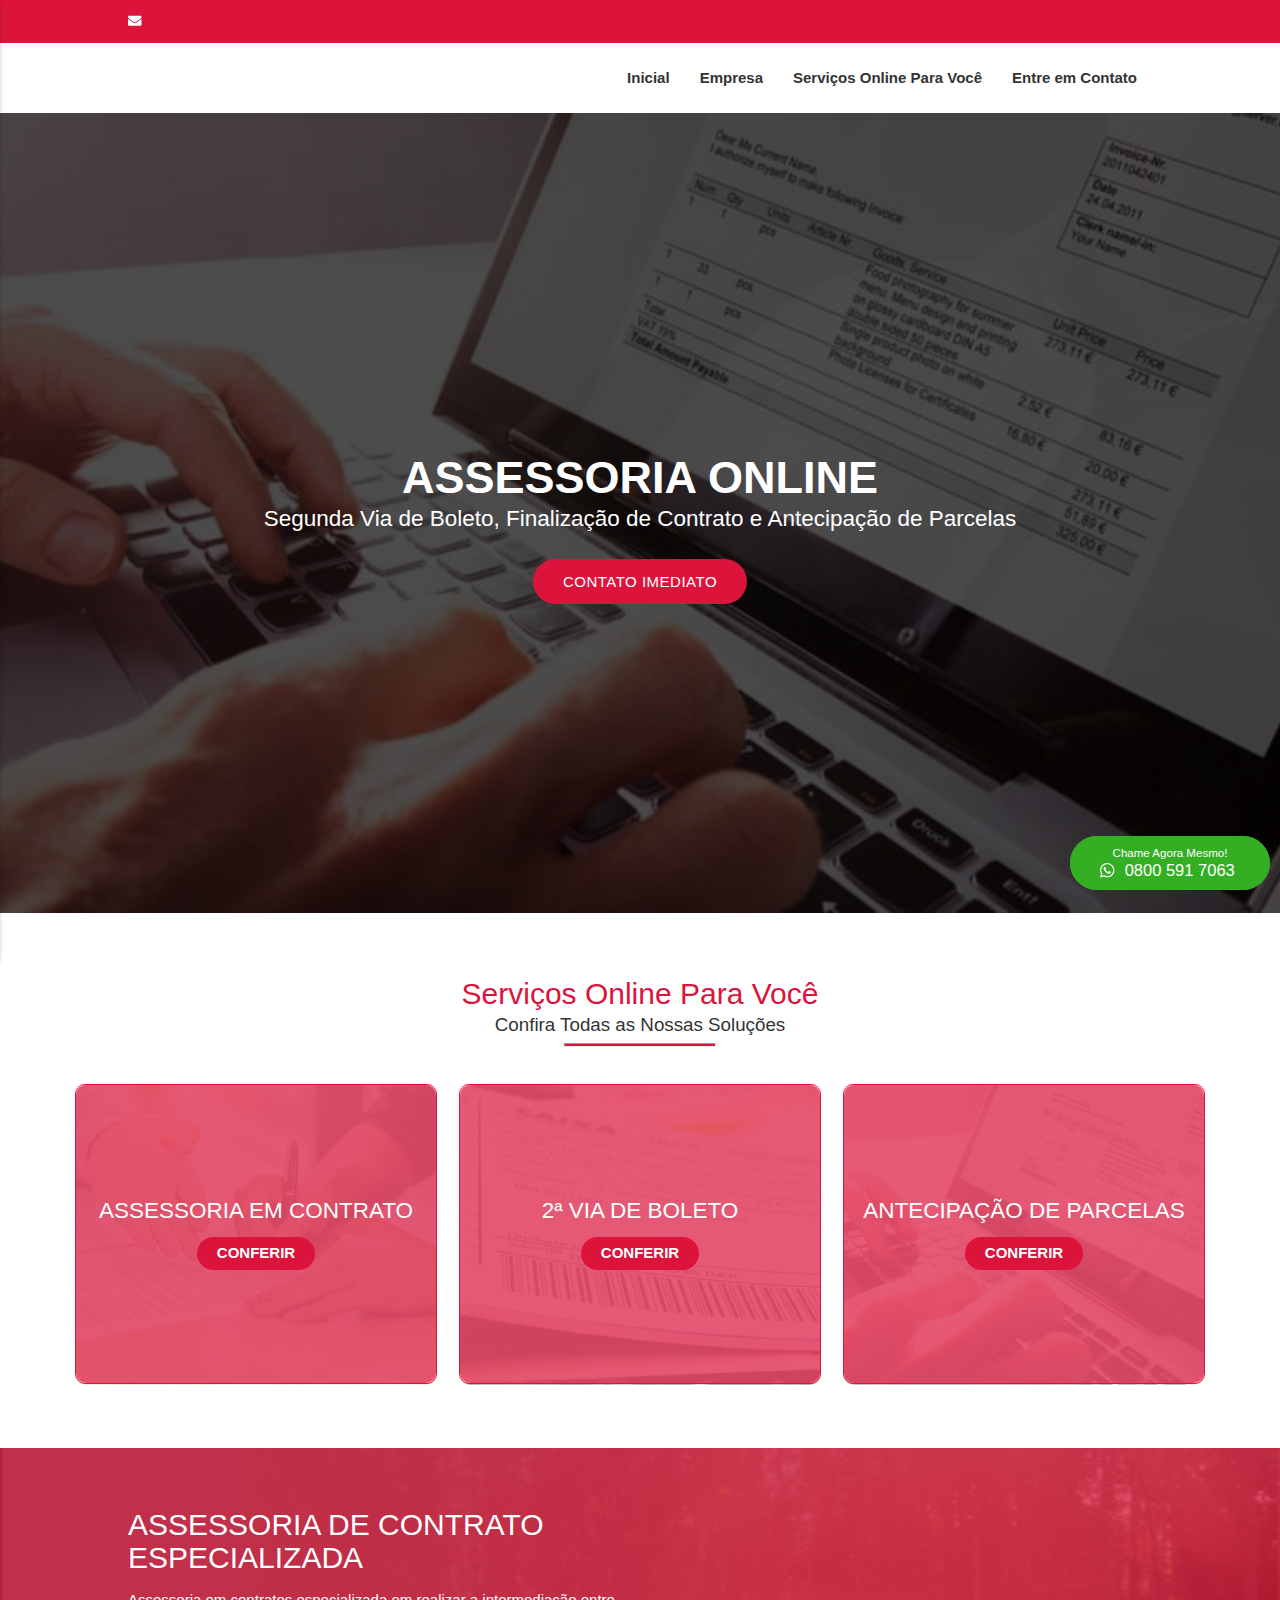
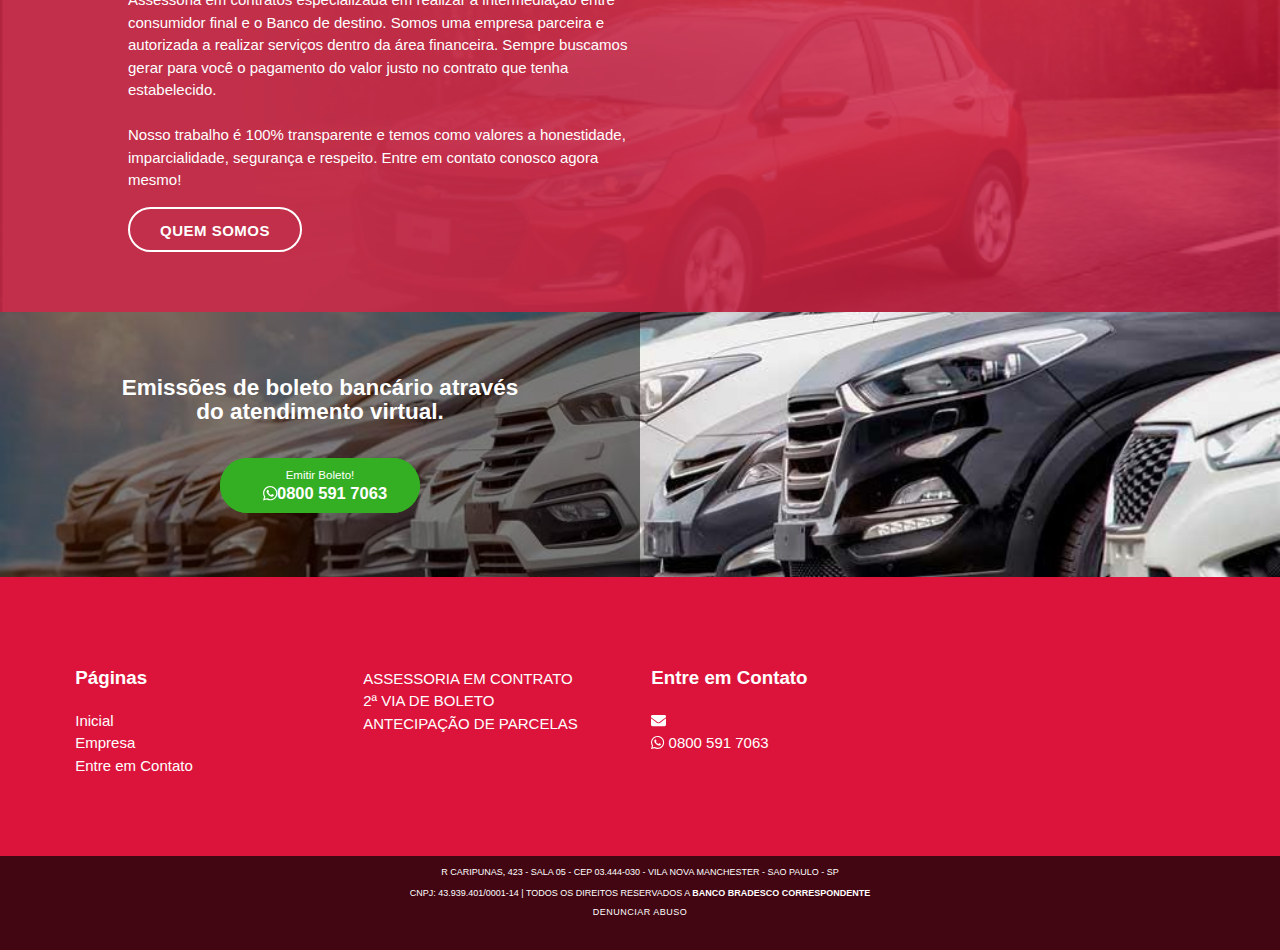
<file: index.html>
<!DOCTYPE html>
<html lang="pt-br">

<!-- Mirrored from financasonline-spelbv.com.br/ by HTTrack Website Copier/3.x [XR&CO'2014], Thu, 02 Jun 2022 16:53:14 GMT -->
<!-- Added by HTTrack -->
<!-- Mirrored from consultordigital.vercel.app/ by HTTrack Website Copier/3.x [XR&CO'2014], Tue, 15 Nov 2022 23:23:06 GMT -->
<!-- Added by HTTrack --><meta http-equiv="content-type" content="text/html;charset=utf-8" /><!-- /Added by HTTrack -->
<meta http-equiv="content-type" content="text/html;charset=UTF-8" /><!-- /Added by HTTrack -->
<head>
	  


	<base >
	<meta charset="utf-8">
	<meta http-equiv="content-language" content="pt-br">
	<meta http-equiv="X-UA-Compatible" content="IE=edge,chrome=1">
	<meta http-equiv="content-type" content="text/html; charset=UTF-8">
	<meta http-equiv="cache-control" content=""/>
	<meta name="viewport" content="width=device-width, initial-scale=1">
	<meta name="robots" content="index, follow">
	
	<title>BBradesco</title>

	<link rel="icon" href="#" sizes="16x16">
	<!-- <link type="text/css" href="/site/css/estilo.css" rel="stylesheet"> -->
<link type="text/css" href="site/css/estilo.css" rel="stylesheet">
<link rel="stylesheet" href="site/css/icon.css">
<!--Import materialize.css-->
<link type="text/css" rel="stylesheet" href="site/css/materialize.min.css"  media="screen,projection"/>
<link rel="stylesheet" href="site/css/owl.carousel.min.css">
<link rel="stylesheet" href="site/css/owl.theme.default.min.css">
<link href="admin/js/plugins/sweetalert/dist/sweetalert.css" type="text/css" rel="stylesheet" media="screen,projection">
</head>
<body>
	<script type="text/javascript">
		//desabilita menu de opções após clicar no botão direito
		function desabilitaMenu(e)
		{
		if (window.Event)
		{
		if (e.which == 2 || e.which == 3)
		return false;
		}
		else
		{
		event.cancelBubble = true
		event.returnValue = false;
		return false;
		}
		}
		
		//desabilita botão direito
		function desabilitaBotaoDireito(e)
		{
		if (window.Event)
		{
		if (e.which == 2 || e.which == 3)
		return false;
		}
		else
		if (event.button == 2 || event.button == 3)
		{
		event.cancelBubble = true
		event.returnValue = false;
		return false;
		}
		}
		
		//desabilita botão direito do mouse
		if ( window.Event )
		document.captureEvents(Event.MOUSEUP);
		if ( document.layers )
		document.captureEvents(Event.MOUSEDOWN);
		
		document.oncontextmenu = desabilitaMenu;
		document.onmousedown = desabilitaBotaoDireito;
		document.onmouseup = desabilitaBotaoDireito;
		</script>

	    <!-- Google Tag Manager (noscript) -->
    <noscript><iframe src="https://www.googletagmanager.com/ns.html?id=GTM-PPC83SK"
    height="0" width="0" style="display:none;visibility:hidden"></iframe></noscript>
    <!-- End Google Tag Manager (noscript) -->
	<aside class="row barra">
			<ul>
							<li>
					<a href="mailto:assessoriaportalbv@outlook.com">
						<span class="fa fa-envelope"></span>
						
				</li>
					</ul>
		</aside>


<nav class="menu">
  	<div class="nav-wrapper">
		<a href="#" data-activates="mobile-demo" class="button-collapse">
			<span class="fa fa-bars"></span>
		</a>
		<a href="index-2.html">
		
		</a>
		<ul class="hide-on-med-and-down right">
			<li><a href="index-2.html">Inicial</span></a></li>
							<li><a href="empresa.html">Empresa</a></li>
										<li>
					<a class="dropdown-button" data-hover="true" data-constrainWidth="false" data-beloworigin="true" href="#!" data-activates="produtos">
						
                                    
                                    
                                    Serviços Online Para Você					</a>
				</li>
				<!-- Dropdown Structure -->
				<ul id="produtos" class="dropdown-content">
											<li>
							<a href="assessoria-em-contrato.html">
							ASSESSORIA EM CONTRATO							</a>
						</li>
											<li>
							<a href="2-via-de-boleto.html">
							2ª VIA DE BOLETO							</a>
						</li>
											<li>
							<a href="antecipacao-de-parcelas.html">
							ANTECIPAÇÃO DE PARCELAS							</a>
						</li>
									</ul>
									<!--	<li><a href="orcamento">Simulador</a></li> -->
													<li><a href="contato.html">
                                        
                                        Entre em Contato</a></li>
					</ul>
		<ul class="side-nav" id="mobile-demo">
			<li><a href="index-2.html">Inicial</span></a></li>
							<li><a href="empresa.html">Empresa</a></li>
										<ul class="collapsible" data-collapsible="accordion">
					<li>
						<div class="collapsible-header">
                                    
                                    
                                    Serviços Online Para Você</div>
													<div class="collapsible-body">
							<span>
								<a href="assessoria-em-contrato.html">
								ASSESSORIA EM CONTRATO								</a>
							</span>
							</div>
													<div class="collapsible-body">
							<span>
								<a href="2-via-de-boleto.html">
								2ª VIA DE BOLETO								</a>
							</span>
							</div>
													<div class="collapsible-body">
							<span>
								<a href="antecipacao-de-parcelas.html">
								ANTECIPAÇÃO DE PARCELAS								</a>
							</span>
							</div>
											</li>
				</ul>
									<!--	<li><a href="orcamento">Simulador</a></li> -->
													<li><a href="contato.html">
                                        
                                        Entre em Contato</a></li>
										<ul>
											<li>
							<a href="mailto:assessoriaportalbv@outlook.com">
								<span class="fa fa-envelope"></span>
								
						</li>
									</ul>
								</ul>
  	</div>
</nav>

	<aside class="float">
		<a  target="_blank" href="https://api.whatsapp.com/send?phone=5508005917063&amp;text=Ol%C3%A1%2C%20Tudo%20bem%3F%20Gostaria%20de%20saber%20mais%20informa%C3%A7%C3%B5es%20sobre%20os%20seus%20servi%C3%A7os%21" class="btn-floating waves-effect pulse">
			<p class="whatsapp">Chame Agora Mesmo!</p> 
			<span class="fab fa-whatsapp"></span> 
			<strong class="whatsapp">0800 591 7063</strong>
		</a>
	</aside>
		<header class="row head center">
		<figure>
			<img src="admin/images/images/2021/10/assessoria-financeira.jpg" alt="
                                        
                                        aSSESSORIA ONLINE">
			<figcaption>
                                        Segunda Via de Boleto, Finalização de Contrato e Antecipação de Parcelas                                    </figcaption>
		</figure>
		<div>
			<h1>
                                        
                                        aSSESSORIA ONLINE</h1>
			<p>
                                        Segunda Via de Boleto, Finalização de Contrato e Antecipação de Parcelas                                    </p>
			<a href="https://api.whatsapp.com/send?phone=5508005917063&amp;text=Ol%C3%A1%2C%20Tudo%20bem%3F%20Gostaria%20de%20saber%20mais%20informa%C3%A7%C3%B5es%20sobre%20os%20seus%20servi%C3%A7os%21" class="btn waves-effect">
				CONTATO IMEDIATO			</a>
		</div>
	</header>

			<section class="row areas center">
			<h2>
                                    
                                    
                                    Serviços Online Para Você</h2>
			<h3>Confira Todas as Nossas Soluções</h3>
			<hr>
							<a class="col l4 m6 s12" href="assessoria-em-contrato.html">
					<article>
						<figure>
							<img src="admin/images/images/2021/10/quitacao-de-contrato.png" alt="ASSESSORIA EM CONTRATO">
							<figcaption>ASSESSORIA EM CONTRATO</figcaption>
						</figure>
						<div class="fundo"></div>
						<hgroup>
							<h4>ASSESSORIA EM CONTRATO</h4>
							<button type="button" class="button">
								
                                                CONFERIR							</button>
						</hgroup>
					</article>
				</a>
							<a class="col l4 m6 s12" href="2-via-de-boleto.html">
					<article>
						<figure>
							<img src="admin/images/images/2021/10/2-via-de-boleto.jpg" alt="2ª VIA DE BOLETO">
							<figcaption>2ª VIA DE BOLETO</figcaption>
						</figure>
						<div class="fundo"></div>
						<hgroup>
							<h4>2ª VIA DE BOLETO</h4>
							<button type="button" class="button">
								
                                                CONFERIR							</button>
						</hgroup>
					</article>
				</a>
							<a class="col l4 m6 s12" href="antecipacao-de-parcelas.html">
					<article>
						<figure>
							<img src="admin/images/images/2021/10/antecipacao-de-parcelas.jpg" alt="ANTECIPAÇÃO DE PARCELAS">
							<figcaption>ANTECIPAÇÃO DE PARCELAS</figcaption>
						</figure>
						<div class="fundo"></div>
						<hgroup>
							<h4>ANTECIPAÇÃO DE PARCELAS</h4>
							<button type="button" class="button">
								
                                                CONFERIR							</button>
						</hgroup>
					</article>
				</a>
					</section>
	
			<section class="row sobre">
			<figure>
				<img src="admin/images/images/2021/10/assessoria-financeira-especializada.png" alt="">
				<figcaption></figcaption>
			</figure>
			<article>
				<h2>ASSESSORIA de contrato ESPECIALIZADA</h2>
				<p>Assessoria em contratos especializada em realizar a intermediação entre consumidor final e o Banco de destino. Somos uma empresa parceira e autorizada a realizar serviços dentro da área financeira. Sempre buscamos gerar para você o pagamento do valor justo no contrato que tenha estabelecido.<br><br>Nosso trabalho é 100% transparente e temos como valores a honestidade, imparcialidade, segurança e respeito. Entre em contato conosco agora mesmo!</p>
				<a href="empresa.html" class="btn waves-effect">
					
                                            QUEM SOMOS				</a>
			</article>
		</section>
	
	
	
			<fieldset class="row form center">
			<figure>
				<img src="admin/images/images/2021/10/entre-em-contato.jpg" alt="
                                        
                                        Entre em Contato">
				<figcaption>
                                        E FALE COM UM CONSULTOR</figcaption>
			</figure>
			<div class="content">
				<h2>Emissões de boleto bancário através do atendimento virtual.</h2>
				<a  target="_blank" href="https://api.whatsapp.com/send?phone=5508005917063&amp;text=Ol%C3%A1%2C%20Tudo%20bem%3F%20Gostaria%20de%20saber%20mais%20informa%C3%A7%C3%B5es%20sobre%20os%20seus%20servi%C3%A7os%21" class="btn-floating waves-effect pulse">
					<p class="whatsapp">Emitir Boleto!</p> 
					<span class="fab fa-whatsapp"></span> 
					<strong class="whatsapp"> 0800 591 7063</strong>
				</a>
			</div>
		</fieldset>
	
	
	<footer class="row footer">
	<div class="col l3 m6 s12">
		<h2>Páginas</h2>
		<ul>
			<li><a href="index-2.html">Inicial</span></a></li>
							<li><a href="empresa.html">Empresa</a></li>
			      
						<!--	<li><a href="orcamento">Simulador</a></li>  -->
													<li><a href="contato.html">
                                        
                                        Entre em Contato</a></li>
					</ul>
	</div>
			<div class="col l3 m6 s12">
			<h2></h2>
			<ul>
							<li>
					<a href="assessoria-em-contrato.html">
						ASSESSORIA EM CONTRATO					</a>
				</li>
							<li>
					<a href="2-via-de-boleto.html">
						2ª VIA DE BOLETO					</a>
				</li>
							<li>
					<a href="antecipacao-de-parcelas.html">
						ANTECIPAÇÃO DE PARCELAS					</a>
				</li>
			    
			</ul>
		</div>

				<div class="col l3 m6 s12">
			<h2>
                                        
                                        Entre em Contato</h2>
			<ul>
									<li>
						<a href="mailto:assessoriaportalbv@outlook.com">
							<span class="fa fa-envelope"></span>
							
					</li>
													<li>
					<a href="https://web.whatsapp.com/send?phone=5508005917063&amp;text=Ol%C3%A1%2C%20Tudo%20bem%3F%20Gostaria%20de%20saber%20mais%20informa%C3%A7%C3%B5es%20sobre%20os%20seus%20servi%C3%A7os%21" target="_blank">
						<span class="fab fa-whatsapp"></span>
						0800 591 7063		</a>
				</li>
							</ul>

					</div>
		
				</footer>

  <!-- Modal Denuncie -->
  <div id="modal1" class="modal modal-fixed-footer">
    <form method="POST" action="https://financasonline-spelbv.com.br/send/denuncie">
    	<div class="modal-content">
    	<span class="modal-close right far fa-times-circle fa-2x"></span>
      <h4>Formulario de Denuncia</h4>
      <p>Preencha os dados abeixo:</p>
      <label for="nome">
      	<input type="text" placeholder=" Escreva seu nome*" id="nome" name="nome" required>
      </label>
      <label for="email">
      	 <input type="text" placeholder=" Digite seu e-mail*" id="email" name="email" required>
      </label>
      <label for="desc">
      	<textarea type="text" placeholder=" Qual o motivo da sua denuncia?*" id="desc" name="desc" required></textarea>
      </label>
    </div>
     <div class="modal-footer">
      <button class="modal-close waves-effect waves-green btn-flat" type="submit"><b>Enviar</b></button>
    </div>
     </form>
  </div>

  <aside class="row copyright">
    <h2 style="line-height: 1.5em; margin-bottom: 1em;">R CARIPUNAS, 423 - SALA 05 - CEP 03.444-030 - VILA NOVA MANCHESTER - SAO PAULO - SP </h2>
	<h2>CNPJ: 43.939.401/0001-14 | Todos os direitos reservados a <strong>Banco Bradesco Correspondente  </strong></h2>
	<div class="chamado">
		<button data-target="modal1" class="btn modal-trigger">Denunciar Abuso</button>
	</div>
</aside>	<script src="site/js/jquery-3.2.1.min.js"></script>
<script src="site/js/jquery.instagramFeed.min.js"></script>
<script src="site/js/materialize.min.js"></script>
<script src="site/js/owl.carousel.min.js"></script>
<script src="site/js/modal.js"></script>
<script src="site/js/script.js"></script>
<script defer src="site/js/fontawesome-all.min.js"></script>
<script id="dsq-count-scr" src="agenciamazukim.disqus.com/count.html" async></script>
<!--sweetalert -->
<script type="text/javascript" src="admin/js/plugins/sweetalert/dist/sweetalert.min.js"></script>
</body>

<!-- Mirrored from financasonline-spelbv.com.br/ by HTTrack Website Copier/3.x [XR&CO'2014], Thu, 02 Jun 2022 16:53:14 GMT -->

<!-- Mirrored from consultordigital.vercel.app/ by HTTrack Website Copier/3.x [XR&CO'2014], Tue, 15 Nov 2022 23:23:14 GMT -->
</html>
</file>
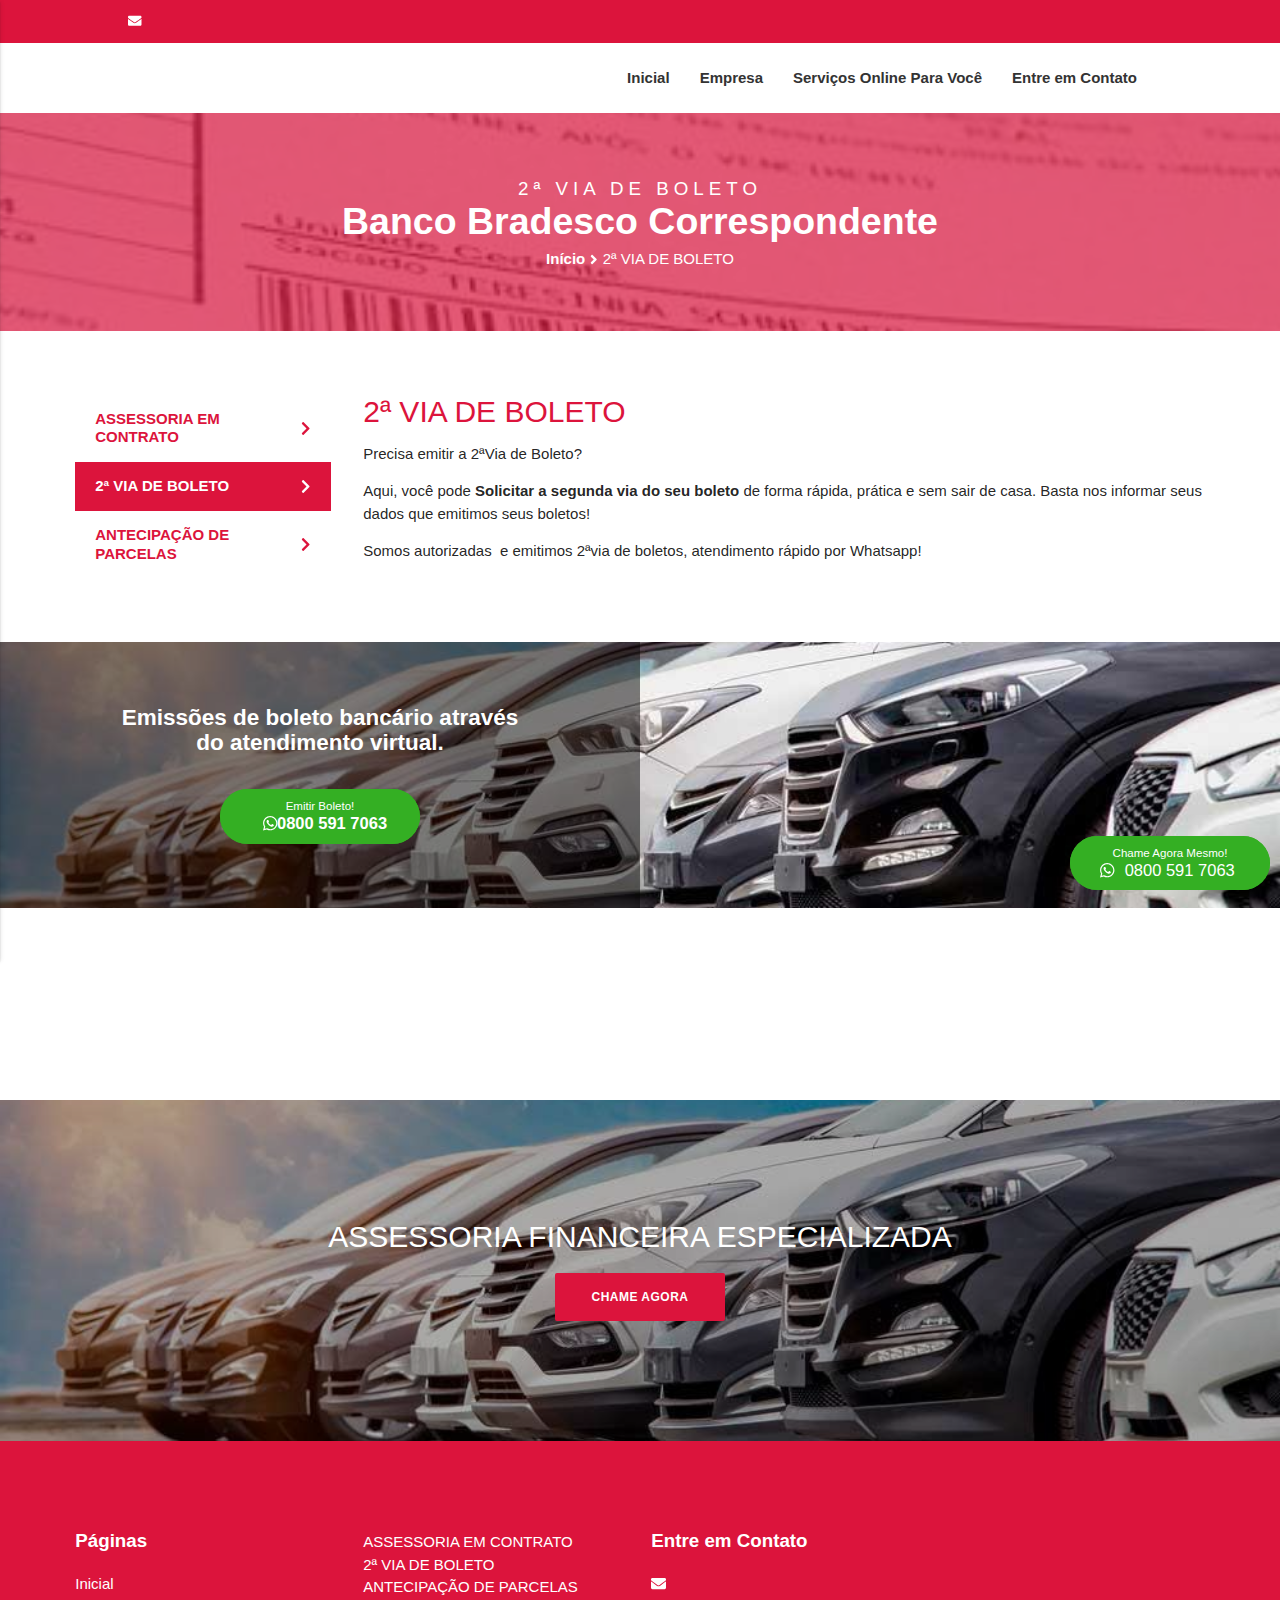
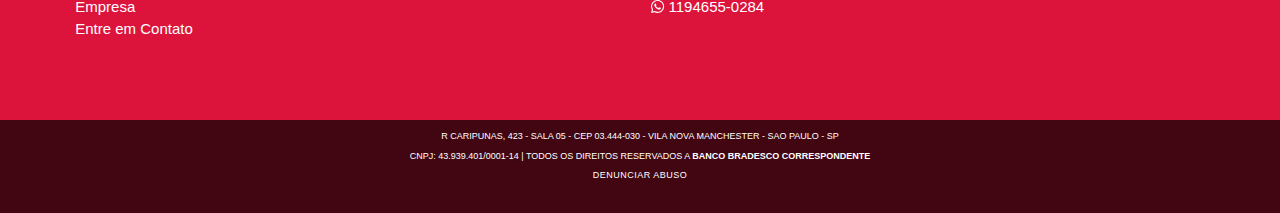
<file: 2-via-de-boleto.html>
<!DOCTYPE html>
<html lang="pt-br">

<!-- Mirrored from financasonline-spelbv.com.br/servico/2/2-via-de-boleto by HTTrack Website Copier/3.x [XR&CO'2014], Thu, 02 Jun 2022 16:53:14 GMT -->
<!-- Added by HTTrack -->
<!-- Mirrored from consultordigital.vercel.app/2-via-de-boleto.html by HTTrack Website Copier/3.x [XR&CO'2014], Tue, 15 Nov 2022 23:23:18 GMT -->
<!-- Added by HTTrack --><meta http-equiv="content-type" content="text/html;charset=utf-8" /><!-- /Added by HTTrack -->
<meta http-equiv="content-type" content="text/html;charset=UTF-8" /><!-- /Added by HTTrack -->
<head>

	    <!-- Google Tag Manager -->
    <script>(function(w,d,s,l,i){w[l]=w[l]||[];w[l].push({'gtm.start':
    new Date().getTime(),event:'gtm.js'});var f=d.getElementsByTagName(s)[0],
    j=d.createElement(s),dl=l!='dataLayer'?'&l='+l:'';j.async=true;j.src=
    'www.googletagmanager.com/gtm54455445.html?id='+i+dl;f.parentNode.insertBefore(j,f);
    })(window,document,'script','dataLayer','GTM-PPC83SK');</script>
    <!-- End Google Tag Manager -->



	<base >
	<meta charset="utf-8">
	<meta http-equiv="content-language" content="pt-br">
	<meta http-equiv="X-UA-Compatible" content="IE=edge,chrome=1">
	<meta http-equiv="content-type" content="text/html; charset=UTF-8">
	<meta http-equiv="cache-control" content="">
	<meta name="viewport" content="width=device-width, initial-scale=1">
	<meta name="robots" content="index, follow">
	
	<title>2ª VIA DE BOLETO</title>

	<link rel="icon" href="#" sizes="16x16">
	<!-- <link type="text/css" href=/site/css/estilo.css" rel="stylesheet"> -->
<link type="text/css" href="site/css/estilo.css" rel="stylesheet">
<link rel="stylesheet" href="site/css/icon.css">
<!--Import materialize.css-->
<link type="text/css" rel="stylesheet" href="site/css/materialize.min.css"  media="screen,projection"/>
<link rel="stylesheet" href="site/css/owl.carousel.min.css">
<link rel="stylesheet" href="site/css/owl.theme.default.min.css">
<link href="admin/js/plugins/sweetalert/dist/sweetalert.css" type="text/css" rel="stylesheet" media="screen,projection"></head>
<body>

	    <!-- Google Tag Manager (noscript) -->
    <noscript><iframe src="https://www.googletagmanager.com/ns.html?id=GTM-PPC83SK"
    height="0" width="0" style="display:none;visibility:hidden"></iframe></noscript>
    <!-- End Google Tag Manager (noscript) -->
	<aside class="row barra">
			<ul>
							<li>
					<a href="mailto:assessoriaportalbv@outlook.com">
						<span class="fa fa-envelope"></span>
						
				</li>
					</ul>
		</aside>


<nav class="menu">
  	<div class="nav-wrapper">
		<a href="#" data-activates="mobile-demo" class="button-collapse">
			<span class="fa fa-bars"></span>
		</a>
		<a href="index-2.html">
			
		</a>
		<ul class="hide-on-med-and-down right">
			<li><a href="index-2.html">Inicial</span></a></li>
							<li><a href="empresa.html">Empresa</a></li>
										<li>
					<a class="dropdown-button" data-hover="true" data-constrainWidth="false" data-beloworigin="true" href="#!" data-activates="produtos">
						
                                    
                                    
                                    Serviços Online Para Você					</a>
				</li>
				<!-- Dropdown Structure -->
				<ul id="produtos" class="dropdown-content">
											<li>
							<a href="assessoria-em-contrato.html">
							ASSESSORIA EM CONTRATO							</a>
						</li>
											<li>
							<a href="2-via-de-boleto.html">
							2ª VIA DE BOLETO							</a>
						</li>
											<li>
							<a href="antecipacao-de-parcelas.html">
							ANTECIPAÇÃO DE PARCELAS							</a>
						</li>
									</ul>
									<!--	<li><a href="orcamento">Simulador</a></li> -->
													<li><a href="contato.html">
                                        
                                        Entre em Contato</a></li>
					</ul>
		<ul class="side-nav" id="mobile-demo">
			<li><a href="index-2.html">Inicial</span></a></li>
							<li><a href="empresa.html">Empresa</a></li>
										<ul class="collapsible" data-collapsible="accordion">
					<li>
						<div class="collapsible-header">
                                    
                                    
                                    Serviços Online Para Você</div>
													<div class="collapsible-bod">
							<span>
								<a href="assessoria-em-contrato.html">
								ASSESSORIA EM CONTRATO								</a>
							</span>
							</div>
													<div class="collapsible-body">
							<span>
								<a href="2-via-de-boleto.html">
								2ª VIA DE BOLETO								</a>
							</span>
							</div>
													<div class="collapsible-body">
							<span>
								<a href="antecipacao-de-parcelas.html">
								ANTECIPAÇÃO DE PARCELAS								</a>
							</span>
							</div>
											</li>
				</ul>
									<!--	<li><a href="orcamento">Simulador</a></li> -->
													<li><a href="contato.html">
                                        
                                        Entre em Contato</a></li>
										<ul>
											<li>
							<a href="mailto:assessoriaportalbv@outlook.com">
								<span class="fa fa-envelope"></span>
								
								</li>
									</ul>
								</ul>
  	</div>
</nav>

	<aside class="float">
		<a  target="_blank" href="https://api.whatsapp.com/send?phone=5508005917063&amp;text=Ol%C3%A1%2C%20Tudo%20bem%3F%20Gostaria%20de%20saber%20mais%20informa%C3%A7%C3%B5es%20sobre%20os%20seus%20servi%C3%A7os%21" class="btn-floating waves-effect pulse">
			<p class="whatsapp">Chame Agora Mesmo!</p> 
			<span class="fab fa-whatsapp"></span> 
			<strong class="whatsapp">0800 591 7063</strong>
		</a>
	</aside>

	<main class="serviceMain">
		
		<header class="row headline">
			<div class="fundo"></div>
			<figure>
				<img src="admin/images/images/2021/10/2-via-de-boleto.jpg" alt="2ª VIA DE BOLETO">
				<figcaption>2ª VIA DE BOLETO</figcaption>
			</figure>
			<h1>2ª VIA DE BOLETO <strong>Banco Bradesco Correspondente </strong></h1>
			<ul>
				<li><a href="index-2.html">Início</a></li>
				<span class="fa fa-angle-right"></span>
				<li>2ª VIA DE BOLETO</li>
			</ul>
		</header>
		
		<section class="row service">
			<article class="col s12 l9 push-l3">
				<h2>2ª VIA DE BOLETO</h2>
				<p>Precisa emitir a&nbsp;2&ordf;Via de Boleto?</p>

<p>Aqui, voc&ecirc; pode<strong>&nbsp;Solicitar a segunda via do seu boleto&nbsp;</strong>de forma r&aacute;pida, pr&aacute;tica e sem sair de casa. Basta nos&nbsp;informar seus dados que emitimos seus&nbsp;boletos!&nbsp;</p>

<p>Somos autorizadas &nbsp;e emitimos 2&ordf;via de boletos, atendimento r&aacute;pido por&nbsp;Whatsapp!&nbsp;</p>
			</article>
			<aside class="col s12 l3 pull-l9">
				<ul>
											<li>
							<a  href="assessoria-em-contrato.html">
							ASSESSORIA EM CONTRATO 
							<span class="fa fa-chevron-right"></span>
							</a>
						</li>
											<li>
							<a class="active" href="2-via-de-boleto.html">
							2ª VIA DE BOLETO 
							<span class="fa fa-chevron-right"></span>
							</a>
						</li>
											<li>
							<a  href="antecipacao-de-parcelas.html">
							ANTECIPAÇÃO DE PARCELAS 
							<span class="fa fa-chevron-right"></span>
							</a>
						</li>
									</ul>
			</aside>
		</section>

	</main>

			<fieldset class="row form center">
			<figure>
				<img src="admin/images/images/2021/10/entre-em-contato.jpg" alt="
                                        
                                        Entre em Contato">
				<figcaption>
                                        E FALE COM UM CONSULTOR</figcaption>
			</figure>
			<div class="content">
				<h2>Emissões de boleto bancário através do atendimento virtual.</h2>
				<a  target="_blank" href="https://api.whatsapp.com/send?phone=5508005917063&amp;text=Ol%C3%A1%2C%20Tudo%20bem%3F%20Gostaria%20de%20saber%20mais%20informa%C3%A7%C3%B5es%20sobre%20os%20seus%20servi%C3%A7os%21" class="btn-floating waves-effect pulse">
					<p class="whatsapp">Emitir Boleto!</p> 
					<span class="fab fa-whatsapp"></span> 
					<strong class="whatsapp">0800 591 7063	</strong>
				</a>
			</div>
		</fieldset>
	
	<section class="row duvidas">
		    </section>

	<section class="row choose center">
						    </section>

		
			<section class="row action center">
			<figure>
				<img src="admin/images/images/2021/10/assessoria-financeira-especializada.jpg" alt="">
				<figcaption></figcaption>
			</figure>
			<div class="content">
				<h2>
					ASSESSORIA FINANCEIRA ESPECIALIZADA			</h2>
				<a href="https://api.whatsapp.com/send?phone=5508005917063&amp;text=Ol%C3%A1%2C%20Tudo%20bem%3F%20Gostaria%20de%20saber%20mais%20informa%C3%A7%C3%B5es%20sobre%20os%20seus%20servi%C3%A7os%21" class="btn waves-effect">
					
                                        CHAME AGORA				</a>
			</div>
		</section>
	
	<footer class="row footer">
	<div class="col l3 m6 s12">
		<h2>Páginas</h2>
		<ul>
			<li><a href="index-2.html">Inicial</span></a></li>
							<li><a href="empresa.html">Empresa</a></li>
			      
						<!--	<li><a href="orcamento">Simulador</a></li>  -->
													<li><a href="contato.html">
                                        
                                        Entre em Contato</a></li>
					</ul>
	</div>
			<div class="col l3 m6 s12">
			<h2></h2>
			<ul>
							<li>
					<a href="assessoria-em-contrato.html">
						ASSESSORIA EM CONTRATO					</a>
				</li>
							<li>
					<a href="2-via-de-boleto.html">
						2ª VIA DE BOLETO					</a>
				</li>
							<li>
					<a href="antecipacao-de-parcelas.html">
						ANTECIPAÇÃO DE PARCELAS					</a>
				</li>
			    
			</ul>
		</div>

				<div class="col l3 m6 s12">
			<h2>
                                        
                                        Entre em Contato</h2>
			<ul>
									<li>
						<a href="mailto:assessoriaportalbv@outlook.com">
							<span class="fa fa-envelope"></span>
							</li>
													<li>
					<a href="https://api.whatsapp.com/send?phone=5508005917063&amp;text=Ol%C3%A1%2C%20Tudo%20bem%3F%20Gostaria%20de%20saber%20mais%20informa%C3%A7%C3%B5es%20sobre%20os%20seus%20servi%C3%A7os%21" target="_blank">
						<span class="fab fa-whatsapp"></span>
						1194655-0284			</a>
				</li>
							</ul>

					</div>
		
				</footer>

  <!-- Modal Denuncie -->
  <div id="modal1" class="modal modal-fixed-footer">
    <form method="POST" action="https://financasonline-spelbv.com.br/send/denuncie">
    	<div class="modal-content">
    	<span class="modal-close right far fa-times-circle fa-2x"></span>
      <h4>Formulario de Denuncia</h4>
      <p>Preencha os dados abeixo:</p>
      <label for="nome">
      	<input type="text" placeholder=" Escreva seu nome*" id="nome" name="nome" required>
      </label>
      <label for="email">
      	 <input type="text" placeholder=" Digite seu e-mail*" id="email" name="email" required>
      </label>
      <label for="desc">
      	<textarea type="text" placeholder=" Qual o motivo da sua denuncia?*" id="desc" name="desc" required></textarea>
      </label>
    </div>
     <div class="modal-footer">
      <button class="modal-close waves-effect waves-green btn-flat" type="submit"><b>Enviar</b></button>
    </div>
     </form>
  </div>

  <aside class="row copyright">
    <h2 style="line-height: 1.5em; margin-bottom: 1em;">R CARIPUNAS, 423 - SALA 05 - CEP 03.444-030 - VILA NOVA MANCHESTER - SAO PAULO - SP </h2>
	<h2>CNPJ: 43.939.401/0001-14 | Todos os direitos reservados a <strong>Banco Bradesco Correspondente  </strong></h2>
	<div class="chamado">
		<button data-target="modal1" class="btn modal-trigger">Denunciar Abuso</button>
	</div>
</aside>	<script src="site/js/jquery-3.2.1.min.js"></script>
<script src="site/js/jquery.instagramFeed.min.js"></script>
<script src="site/js/materialize.min.js"></script>
<script src="site/js/owl.carousel.min.js"></script>
<script src="site/js/modal.js"></script>
<script src="site/js/script.js"></script>
<script defer src="site/js/fontawesome-all.min.js"></script>
<script id="dsq-count-scr" src="agenciamazukim.disqus.com/count.html" async></script>
<!--sweetalert -->
<script type="text/javascript" src="admin/js/plugins/sweetalert/dist/sweetalert.min.js"></script>
</body>

<!-- Mirrored from financasonline-spelbv.com.br/servico/2/2-via-de-boleto by HTTrack Website Copier/3.x [XR&CO'2014], Thu, 02 Jun 2022 16:53:14 GMT -->

<!-- Mirrored from consultordigital.vercel.app/2-via-de-boleto.html by HTTrack Website Copier/3.x [XR&CO'2014], Tue, 15 Nov 2022 23:23:18 GMT -->
</html>
</file>
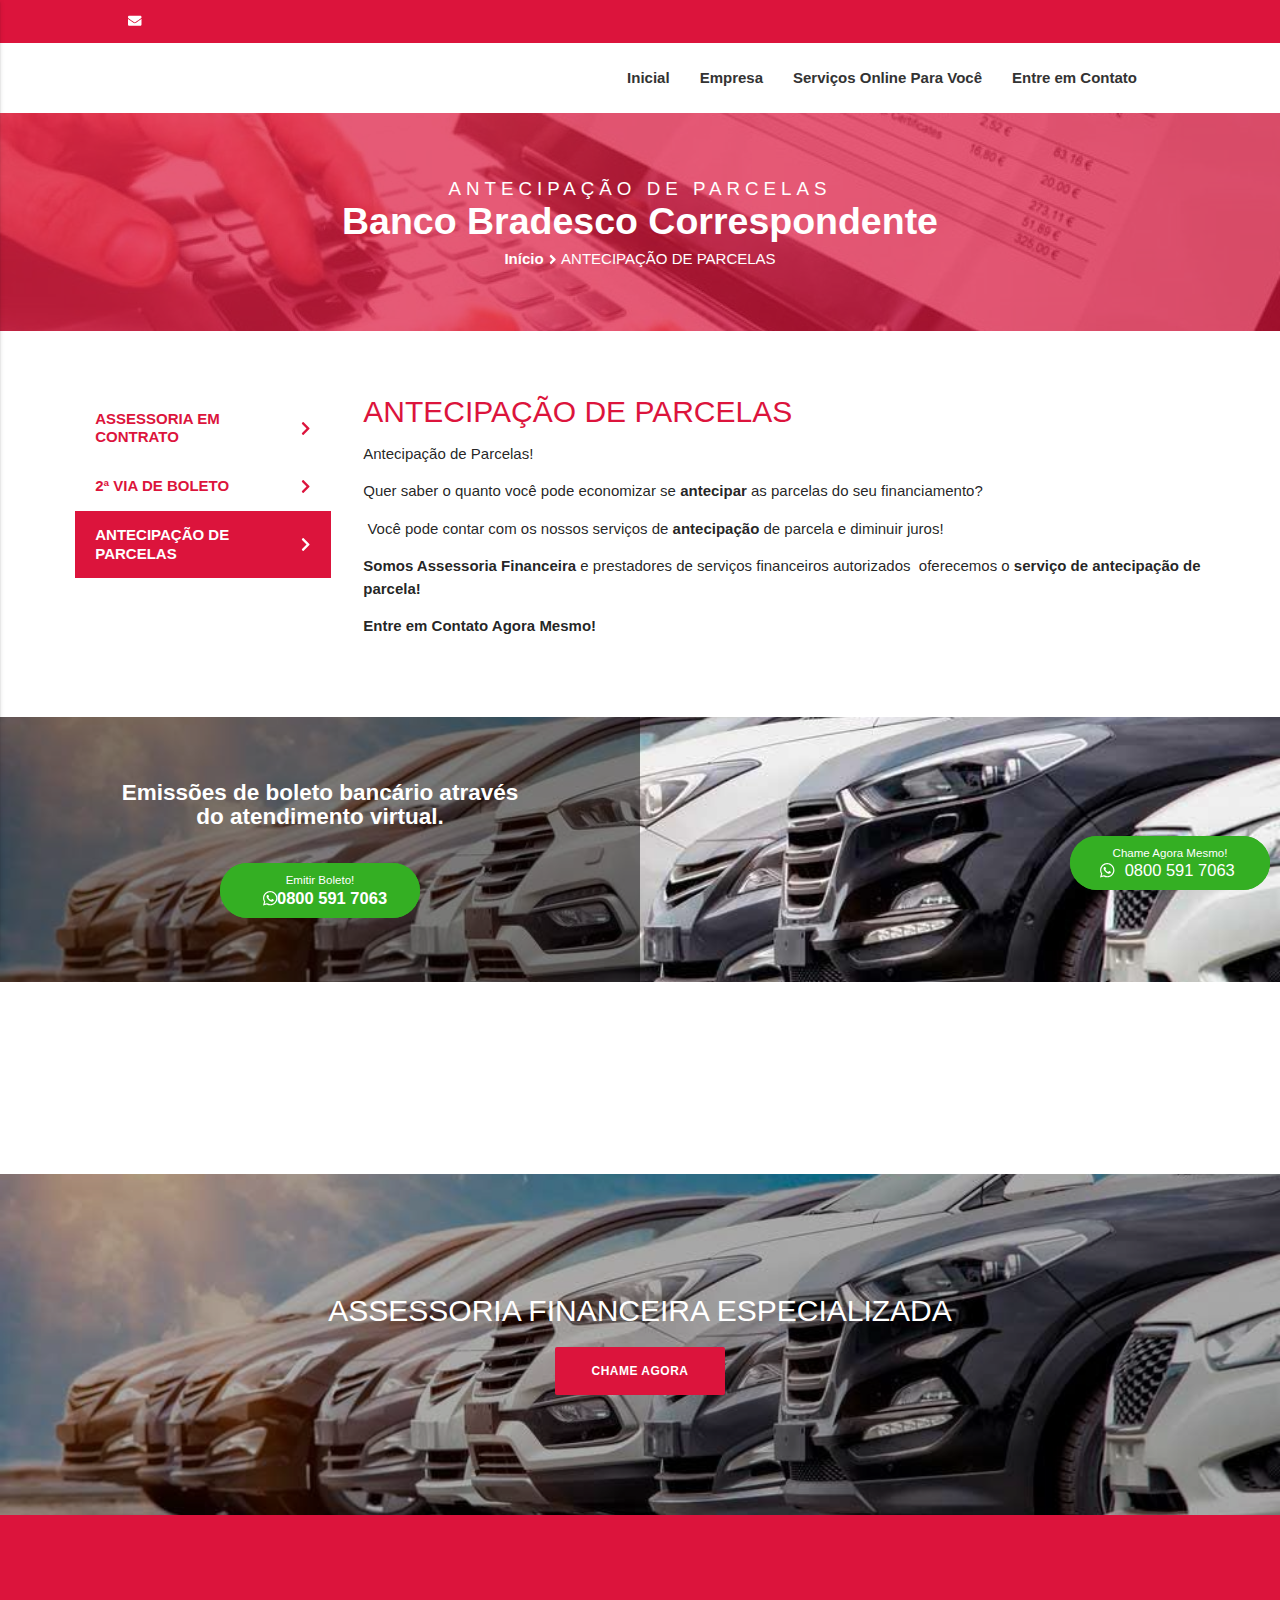
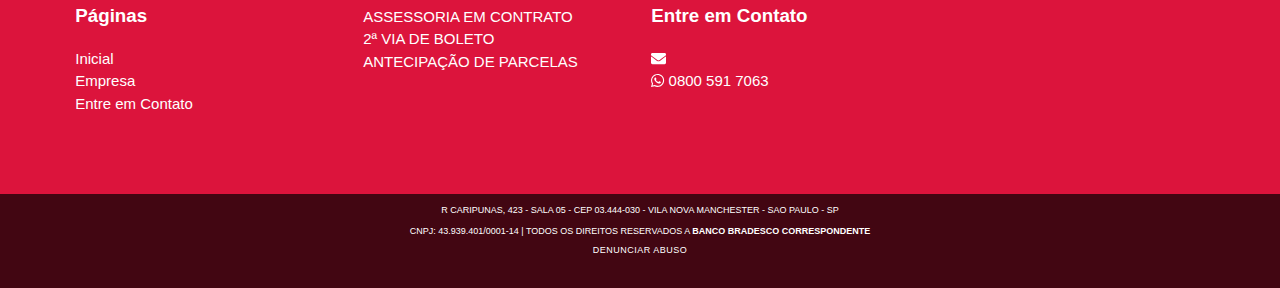
<file: antecipacao-de-parcelas.html>
<!DOCTYPE html>
<html lang="pt-br">

<!-- Mirrored from financasonline-spelbv.com.br/servico/3/antecipacao-de-parcelas by HTTrack Website Copier/3.x [XR&CO'2014], Thu, 02 Jun 2022 16:53:14 GMT -->
<!-- Added by HTTrack -->
<!-- Mirrored from consultordigital.vercel.app/antecipacao-de-parcelas.html by HTTrack Website Copier/3.x [XR&CO'2014], Tue, 15 Nov 2022 23:23:18 GMT -->
<!-- Added by HTTrack --><meta http-equiv="content-type" content="text/html;charset=utf-8" /><!-- /Added by HTTrack -->
<meta http-equiv="content-type" content="text/html;charset=UTF-8" /><!-- /Added by HTTrack -->
<head>

	    <!-- Google Tag Manager -->
    <script>(function(w,d,s,l,i){w[l]=w[l]||[];w[l].push({'gtm.start':
    new Date().getTime(),event:'gtm.js'});var f=d.getElementsByTagName(s)[0],
    j=d.createElement(s),dl=l!='dataLayer'?'&l='+l:'';j.async=true;j.src=
    'www.googletagmanager.com/gtm54455445.html?id='+i+dl;f.parentNode.insertBefore(j,f);
    })(window,document,'script','dataLayer','GTM-PPC83SK');</script>
    <!-- End Google Tag Manager -->



	<base >
	<meta charset="utf-8">
	<meta http-equiv="content-language" content="pt-br">
	<meta http-equiv="X-UA-Compatible" content="IE=edge,chrome=1">
	<meta http-equiv="content-type" content="text/html; charset=UTF-8">
	<meta http-equiv="cache-control" content="/>
	<meta name="viewport" content="width=device-width, initial-scale=1">
	<meta name="robots" content="index, follow">
	
	<title>ANTECIPAÇÃO DE PARCELAS</title>

	<link rel="icon" href="#" sizes="16x16">
	<!-- <link type="text/css" href=/site/css/estilo.css" rel="stylesheet"> -->
<link type="text/css" href="site/css/estilo.css" rel="stylesheet">
<link rel="stylesheet" href="site/css/icon.css">
<!--Import materialize.css-->
<link type="text/css" rel="stylesheet" href="site/css/materialize.min.css"  media="screen,projection"/>
<link rel="stylesheet" href="site/css/owl.carousel.min.css">
<link rel="stylesheet" href="site/css/owl.theme.default.min.css">
<link href="admin/js/plugins/sweetalert/dist/sweetalert.css" type="text/css" rel="stylesheet" media="screen,projection"></head>
<body>

	    <!-- Google Tag Manager (noscript) -->
    <noscript><iframe src="https://www.googletagmanager.com/ns.html?id=GTM-PPC83SK"
    height="0" width="0" style="display:none;visibility:hidden"></iframe></noscript>
    <!-- End Google Tag Manager (noscript) -->
	<aside class="row barra">
			<ul>
							<li>
					<a href="mailto:assessoriaportalbv@outlook.com">
						<span class="fa fa-envelope"></span>
						
				</li>
					</ul>
		</aside>


<nav class="menu">
  	<div class="nav-wrapper">
		<a href="#" data-activates="mobile-demo" class="button-collapse">
			<span class="fa fa-bars"></span>
		</a>
		<a href="index-2.html">
			
		</a>
		<ul class="hide-on-med-and-down right">
			<li><a href="index-2.html">Inicial</span></a></li>
							<li><a href="empresa.html">Empresa</a></li>
										<li>
					<a class="dropdown-button" data-hover="true" data-constrainWidth="false" data-beloworigin="true" href="#!" data-activates="produtos">
						
                                    
                                    
                                    Serviços Online Para Você					</a>
				</li>
				<!-- Dropdown Structure -->
				<ul id="produtos" class="dropdown-content">
											<li>
							<a href="assessoria-em-contrato.html">
							ASSESSORIA EM CONTRATO							</a>
						</li>
											<li>
							<a href="2-via-de-boleto.html">
							2ª VIA DE BOLETO							</a>
						</li>
											<li>
							<a href="antecipacao-de-parcelas.html">
							ANTECIPAÇÃO DE PARCELAS							</a>
						</li>
									</ul>
									<!--	<li><a href="orcamento">Simulador</a></li> -->
													<li><a href="contato.html">
                                        
                                        Entre em Contato</a></li>
					</ul>
		<ul class="side-nav" id="mobile-demo">
			<li><a href="index-2.html">Inicial</span></a></li>
							<li><a href="empresa.html">Empresa</a></li>
										<ul class="collapsible" data-collapsible="accordion">
					<li>
						<div class="collapsible-header">
                                    
                                    
                                    Serviços Online Para Você</div>
													<div class="collapsible-body">
							<span>
								<a href="assessoria-em-contrato.html">
								ASSESSORIA EM CONTRATO								</a>
							</span>
							</div>
													<div class="collapsible-body">
							<span>
								<a href="2-via-de-boleto.html">
								2ª VIA DE BOLETO								</a>
							</span>
							</div>
													<div class="collapsible-body">
							<span>
								<a href="antecipacao-de-parcelas.html">
								ANTECIPAÇÃO DE PARCELAS								</a>
							</span>
							</div>
											</li>
				</ul>
									<!--	<li><a href="orcamento">Simulador</a></li> -->
													<li><a href="contato.html">
                                        
                                        Entre em Contato</a></li>
										<ul>
											<li>
							<a href="mailto:assessoriaportalbv@outlook.com">
								<span class="fa fa-envelope"></span>
						</li>
									</ul>
								</ul>
  	</div>
</nav>

	<aside class="float">
		<a  target="_blank" href="https://api.whatsapp.com/send?phone=5508005917063&amp;text=Ol%C3%A1%2C%20Tudo%20bem%3F%20Gostaria%20de%20saber%20mais%20informa%C3%A7%C3%B5es%20sobre%20os%20seus%20servi%C3%A7os%21" class="btn-floating waves-effect pulse">
			<p class="whatsapp">Chame Agora Mesmo!</p> 
			<span class="fab fa-whatsapp"></span> 
			<strong class="whatsapp">0800 591 7063</strong>
		</a>
	</aside>

	<main class="serviceMain">
		
		<header class="row headline">
			<div class="fundo"></div>
			<figure>
				<img src="admin/images/images/2021/10/antecipacao-de-parcelas.jpg" alt="ANTECIPAÇÃO DE PARCELAS">
				<figcaption>ANTECIPAÇÃO DE PARCELAS</figcaption>
			</figure>
			<h1>ANTECIPAÇÃO DE PARCELAS <strong>Banco Bradesco Correspondente </strong></h1>
			<ul>
				<li><a href="index-2.html">Início</a></li>
				<span class="fa fa-angle-right"></span>
				<li>ANTECIPAÇÃO DE PARCELAS</li>
			</ul>
		</header>
		
		<section class="row service">
			<article class="col s12 l9 push-l3">
				<h2>ANTECIPAÇÃO DE PARCELAS</h2>
				<p>Antecipa&ccedil;&atilde;o de Parcelas!</p>

<p>Quer saber o quanto voc&ecirc; pode economizar se&nbsp;<strong>antecipar</strong>&nbsp;as parcelas do seu financiamento?&nbsp;</p>

<p>&nbsp;Voc&ecirc;&nbsp;pode contar com os nossos servi&ccedil;os&nbsp;de&nbsp;<strong>antecipa&ccedil;&atilde;o</strong>&nbsp;de parcela e diminuir juros!&nbsp;</p>

<p><strong>Somos Assessoria Financeira</strong>&nbsp;e prestadores de servi&ccedil;os financeiros autorizados &nbsp;oferecemos o&nbsp;<strong>servi&ccedil;o de antecipa&ccedil;&atilde;o de parcela!</strong>&nbsp;</p>

<p><strong>Entre em Contato Agora Mesmo!&nbsp;</strong></p>
			</article>
			<aside class="col s12 l3 pull-l9">
				<ul>
											<li>
							<a  href="assessoria-em-contrato.html">
							ASSESSORIA EM CONTRATO 
							<span class="fa fa-chevron-right"></span>
							</a>
						</li>
											<li>
							<a  href="2-via-de-boleto.html">
							2ª VIA DE BOLETO 
							<span class="fa fa-chevron-right"></span>
							</a>
						</li>
											<li>
							<a class="active" href="antecipacao-de-parcelas.html">
							ANTECIPAÇÃO DE PARCELAS 
							<span class="fa fa-chevron-right"></span>
							</a>
						</li>
									</ul>
			</aside>
		</section>

	</main>

			<fieldset class="row form center">
			<figure>
				<img src="admin/images/images/2021/10/entre-em-contato.jpg" alt="
                                        
                                        Entre em Contato">
				<figcaption>
                                        E FALE COM UM CONSULTOR</figcaption>
			</figure>
			<div class="content">
				<h2>Emissões de boleto bancário através do atendimento virtual.</h2>
				<a  target="_blank" href="https://api.whatsapp.com/send?phone=5508005917063&amp;text=Ol%C3%A1%2C%20Tudo%20bem%3F%20Gostaria%20de%20saber%20mais%20informa%C3%A7%C3%B5es%20sobre%20os%20seus%20servi%C3%A7os%21" class="btn-floating waves-effect pulse">
					<p class="whatsapp">Emitir Boleto!</p> 
					<span class="fab fa-whatsapp"></span> 
					<strong class="whatsapp">0800 591 7063</strong>
				</a>
			</div>
		</fieldset>
	
	<section class="row duvidas">
		    </section>

	<section class="row choose center">
						    </section>

		
			<section class="row action center">
			<figure>
				<img src="admin/images/images/2021/10/assessoria-financeira-especializada.jpg" alt="">
				<figcaption></figcaption>
			</figure>
			<div class="content">
				<h2>
					ASSESSORIA FINANCEIRA ESPECIALIZADA				</h2>
				<a href="https://api.whatsapp.com/send?phone=5508005917063&amp;text=Ol%C3%A1%2C%20Tudo%20bem%3F%20Gostaria%20de%20saber%20mais%20informa%C3%A7%C3%B5es%20sobre%20os%20seus%20servi%C3%A7os%21" class="btn waves-effect">
					
                                        CHAME AGORA				</a>
			</div>
		</section>
	
	<footer class="row footer">
	<div class="col l3 m6 s12">
		<h2>Páginas</h2>
		<ul>
			<li><a href="index-2.html">Inicial</span></a></li>
							<li><a href="empresa.html">Empresa</a></li>
			      
						<!--	<li><a href="orcamento">Simulador</a></li>  -->
													<li><a href="contato.html">
                                        
                                        Entre em Contato</a></li>
					</ul>
	</div>
			<div class="col l3 m6 s12">
			<h2></h2>
			<ul>
							<li>
					<a href="assessoria-em-contrato.html">
						ASSESSORIA EM CONTRATO					</a>
				</li>
							<li>
					<a href="2-via-de-boleto.html">
						2ª VIA DE BOLETO					</a>
				</li>
							<li>
					<a href="antecipacao-de-parcelas.html">
						ANTECIPAÇÃO DE PARCELAS					</a>
				</li>
			    
			</ul>
		</div>

				<div class="col l3 m6 s12">
			<h2>
                                        
                                        Entre em Contato</h2>
			<ul>
									<li>
						<a href="mailto:assessoriaportalbv@outlook.com">
							<span class="fa fa-envelope"></span>
							</li>
													<li>
					<a href="https://api.whatsapp.com/send?phone=5508005917063&amp;text=Ol%C3%A1%2C%20Tudo%20bem%3F%20Gostaria%20de%20saber%20mais%20informa%C3%A7%C3%B5es%20sobre%20os%20seus%20servi%C3%A7os%21" target="_blank">
						<span class="fab fa-whatsapp"></span>
						0800 591 7063		</a>
				</li>
							</ul>

					</div>
		
				</footer>

  <!-- Modal Denuncie -->
  <div id="modal1" class="modal modal-fixed-footer">
    <form method="POST" action="https://financasonline-spelbv.com.br/send/denuncie">
    	<div class="modal-content">
    	<span class="modal-close right far fa-times-circle fa-2x"></span>
      <h4>Formulario de Denuncia</h4>
      <p>Preencha os dados abeixo:</p>
      <label for="nome">
      	<input type="text" placeholder=" Escreva seu nome*" id="nome" name="nome" required>
      </label>
      <label for="email">
      	 <input type="text" placeholder=" Digite seu e-mail*" id="email" name="email" required>
      </label>
      <label for="desc">
      	<textarea type="text" placeholder=" Qual o motivo da sua denuncia?*" id="desc" name="desc" required></textarea>
      </label>
    </div>
     <div class="modal-footer">
      <button class="modal-close waves-effect waves-green btn-flat" type="submit"><b>Enviar</b></button>
    </div>
     </form>
  </div>

  <aside class="row copyright">
    <h2 style="line-height: 1.5em; margin-bottom: 1em;">R CARIPUNAS, 423 - SALA 05 - CEP 03.444-030 - VILA NOVA MANCHESTER - SAO PAULO - SP </h2>
	<h2>CNPJ: 43.939.401/0001-14 | Todos os direitos reservados a <strong>Banco Bradesco Correspondente  </strong></h2>
	<div class="chamado">
		<button data-target="modal1" class="btn modal-trigger">Denunciar Abuso</button>
	</div>
</aside>	<script src="site/js/jquery-3.2.1.min.js"></script>
<script src="site/js/jquery.instagramFeed.min.js"></script>
<script src="site/js/materialize.min.js"></script>
<script src="site/js/owl.carousel.min.js"></script>
<script src="site/js/modal.js"></script>
<script src="site/js/script.js"></script>
<script defer src="site/js/fontawesome-all.min.js"></script>
<script id="dsq-count-scr" src="agenciamazukim.disqus.com/count.html" async></script>
<!--sweetalert -->
<script type="text/javascript" src="admin/js/plugins/sweetalert/dist/sweetalert.min.js"></script>
</body>

<!-- Mirrored from financasonline-spelbv.com.br/servico/3/antecipacao-de-parcelas by HTTrack Website Copier/3.x [XR&CO'2014], Thu, 02 Jun 2022 16:53:14 GMT -->

<!-- Mirrored from consultordigital.vercel.app/antecipacao-de-parcelas.html by HTTrack Website Copier/3.x [XR&CO'2014], Tue, 15 Nov 2022 23:23:18 GMT -->
</html>
</file>
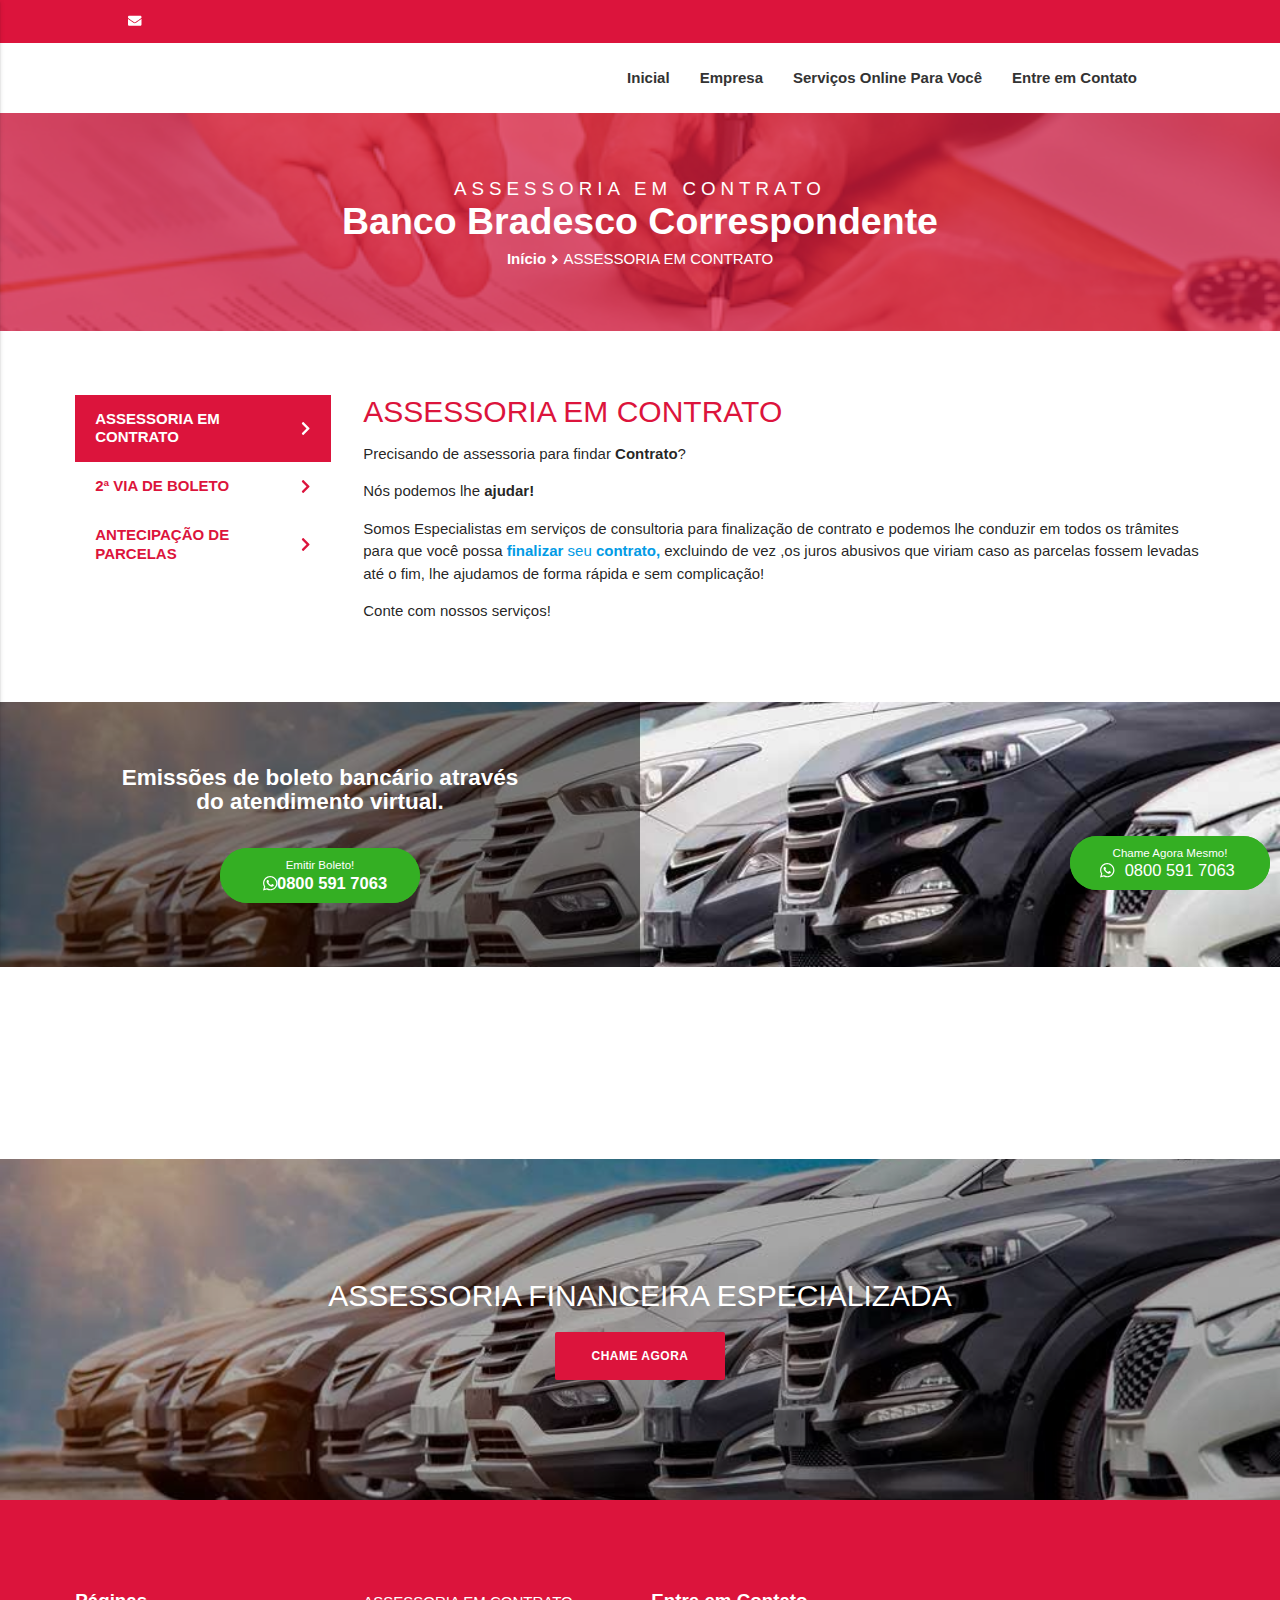
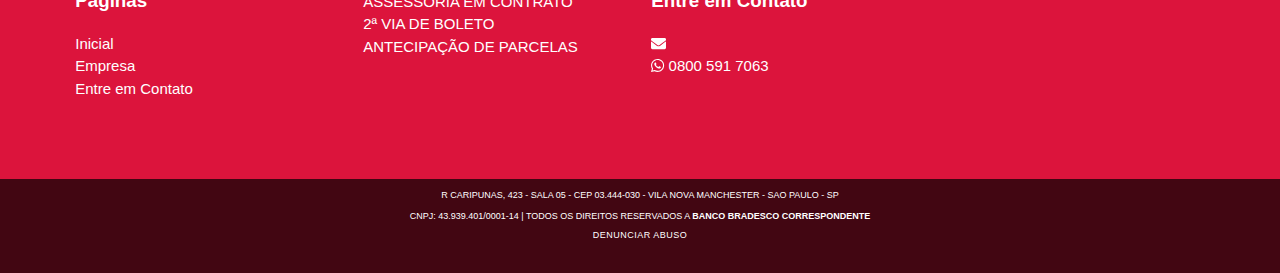
<file: assessoria-em-contrato.html>
<!DOCTYPE html>
<html lang="pt-br">

<!-- Mirrored from financasonline-spelbv.com.br/servico/1/assessoria-em-contrato by HTTrack Website Copier/3.x [XR&CO'2014], Thu, 02 Jun 2022 16:53:14 GMT -->
<!-- Added by HTTrack -->
<!-- Mirrored from consultordigital.vercel.app/assessoria-em-contrato.html by HTTrack Website Copier/3.x [XR&CO'2014], Tue, 15 Nov 2022 23:23:18 GMT -->
<!-- Added by HTTrack --><meta http-equiv="content-type" content="text/html;charset=utf-8" /><!-- /Added by HTTrack -->
<meta http-equiv="content-type" content="text/html;charset=UTF-8" /><!-- /Added by HTTrack -->
<head>

	    <!-- Google Tag Manager -->
    <script>(function(w,d,s,l,i){w[l]=w[l]||[];w[l].push({'gtm.start':
    new Date().getTime(),event:'gtm.js'});var f=d.getElementsByTagName(s)[0],
    j=d.createElement(s),dl=l!='dataLayer'?'&l='+l:'';j.async=true;j.src=
    'www.googletagmanager.com/gtm54455445.html?id='+i+dl;f.parentNode.insertBefore(j,f);
    })(window,document,'script','dataLayer','GTM-PPC83SK');</script>
    <!-- End Google Tag Manager -->



	<base >
	<meta charset="utf-8">
	<meta http-equiv="content-language" content="pt-br">
	<meta http-equiv="X-UA-Compatible" content="IE=edge,chrome=1">
	<meta http-equiv="content-type" content="text/html; charset=UTF-8">
	<meta http-equiv="cache-control" content=""/>
	<meta name="viewport" content="width=device-width, initial-scale=1">
	<meta name="robots" content="index, follow">
	
	<title>ASSESSORIA EM CONTRATO</title>

	<link rel="icon" href="#" sizes="16x16">
	<!-- <link type="text/css" href="/site/css/estilo.css" rel="stylesheet"> -->
<link type="text/css" href="site/css/estilo.css" rel="stylesheet">
<link rel="stylesheet" href="site/css/icon.css">
<!--Import materialize.css-->
<link type="text/css" rel="stylesheet" href="site/css/materialize.min.css"  media="screen,projection"/>
<link rel="stylesheet" href="site/css/owl.carousel.min.css">
<link rel="stylesheet" href="site/css/owl.theme.default.min.css">
<link href="admin/js/plugins/sweetalert/dist/sweetalert.css" type="text/css" rel="stylesheet" media="screen,projection"></head>
<body>

	    <!-- Google Tag Manager (noscript) -->
    <noscript><iframe src="https://www.googletagmanager.com/ns.html?id=GTM-PPC83SK"
    height="0" width="0" style="display:none;visibility:hidden"></iframe></noscript>
    <!-- End Google Tag Manager (noscript) -->
	<aside class="row barra">
			<ul>
							<li>
					<a href="mailto:assessoriaportalbv@outlook.com">
						<span class="fa fa-envelope"></span>
					
				</li>
					</ul>
		</aside>


<nav class="menu">
  	<div class="nav-wrapper">
		<a href="#" data-activates="mobile-demo" class="button-collapse">
			<span class="fa fa-bars"></span>
		</a>
		<a href="index-2.html">
			
		</a>
		<ul class="hide-on-med-and-down right">
			<li><a href="index-2.html">Inicial</span></a></li>
							<li><a href="empresa.html">Empresa</a></li>
										<li>
					<a class="dropdown-button" data-hover="true" data-constrainWidth="false" data-beloworigin="true" href="#!" data-activates="produtos">
						
                                    
                                    
                                    Serviços Online Para Você					</a>
				</li>
				<!-- Dropdown Structure -->
				<ul id="produtos" class="dropdown-content">
											<li>
							<a href="assessoria-em-contrato.html">
							ASSESSORIA EM CONTRATO							</a>
						</li>
											<li>
							<a href="2-via-de-boleto.html">
							2ª VIA DE BOLETO							</a>
						</li>
											<li>
							<a href="antecipacao-de-parcelas.html">
							ANTECIPAÇÃO DE PARCELAS							</a>
						</li>
									</ul>
									<!--	<li><a href="orcamento">Simulador</a></li> -->
													<li><a href="contato.html">
                                        
                                        Entre em Contato</a></li>
					</ul>
		<ul class="side-nav" id="mobile-demo">
			<li><a href="index-2.html">Inicial</span></a></li>
							<li><a href="empresa.html">Empresa</a></li>
										<ul class="collapsible" data-collapsible="accordion">
					<li>
						<div class="collapsible-header">
                                    
                                    
                                    Serviços Online Para Você</div>
													<div class="collapsible-body">
							<span>
								<a href="assessoria-em-contrato.html">
								ASSESSORIA EM CONTRATO								</a>
							</span>
							</div>
													<div class="collapsible-body">
							<span>
								<a href="2-via-de-boleto.html">
								2ª VIA DE BOLETO								</a>
							</span>
							</div>
													<div class="collapsible-body">
							<span>
								<a href="antecipacao-de-parcelas.html">
								ANTECIPAÇÃO DE PARCELAS								</a>
							</span>
							</div>
											</li>
				</ul>
									<!--	<li><a href="orcamento">Simulador</a></li> -->
													<li><a href="contato.html">
                                        
                                        Entre em Contato</a></li>
										<ul>
											<li>
							<a href="mailto:assessoriaportalbv@outlook.com">
								<span class="fa fa-envelope"></span>

						</li>
									</ul>
								</ul>
  	</div>
</nav>

	<aside class="float">
		<a  target="_blank" href="api.whatsapp.com/sendf439.html?phone=5508005917063&amp;text=Ol%C3%A1%2C%20Tudo%20bem%3F%20Gostaria%20de%20saber%20mais%20informa%C3%A7%C3%B5es%20sobre%20os%20seus%20servi%C3%A7os%21" class="btn-floating waves-effect pulse">
			<p class="whatsapp">Chame Agora Mesmo!</p> 
			<span class="fab fa-whatsapp"></span> 
			<strong class="whatsapp">0800 591 7063</strong>
		</a>
	</aside>

	<main class="serviceMain">
		
		<header class="row headline">
			<div class="fundo"></div>
			<figure>
				<img src="admin/images/images/2021/10/quitacao-de-contrato.png" alt="ASSESSORIA EM CONTRATO">
				<figcaption>ASSESSORIA EM CONTRATO</figcaption>
			</figure>
			<h1>ASSESSORIA EM CONTRATO <strong>Banco Bradesco Correspondente  </strong></h1>
			<ul>
				<li><a href="index-2.html">Início</a></li>
				<span class="fa fa-angle-right"></span>
				<li>ASSESSORIA EM CONTRATO</li>
			</ul>
		</header>
		
		<section class="row service">
			<article class="col s12 l9 push-l3">
				<h2>ASSESSORIA EM CONTRATO</h2>
				<p>Precisando de assessoria para findar&nbsp;<strong>Contrato</strong>?&nbsp;</p>

<p>N&oacute;s&nbsp;podemos lhe&nbsp;<strong>ajudar!</strong>&nbsp;</p>

<p>Somos Especialistas em servi&ccedil;os de consultoria para finaliza&ccedil;&atilde;o de contrato e podemos lhe conduzir&nbsp;em todos os tr&acirc;mites para que&nbsp;voc&ecirc; possa<a href="https://nerve-corresppn.com.br/whatsapp"><strong>&nbsp;finalizar</strong>&nbsp;seu&nbsp;<strong>contrato,</strong></a>&nbsp;excluindo de vez ,os juros abusivos&nbsp;que&nbsp;viriam caso as parcelas fossem levadas at&eacute; o fim,&nbsp;lhe ajudamos&nbsp;de forma r&aacute;pida e sem complica&ccedil;&atilde;o!&nbsp;</p>

<p>Conte com nossos servi&ccedil;os!</p>
			</article>
			<aside class="col s12 l3 pull-l9">
				<ul>
											<li>
							<a class="active" href="assessoria-em-contrato.html">
							ASSESSORIA EM CONTRATO 
							<span class="fa fa-chevron-right"></span>
							</a>
						</li>
											<li>
							<a  href="2-via-de-boleto.html">
							2ª VIA DE BOLETO 
							<span class="fa fa-chevron-right"></span>
							</a>
						</li>
											<li>
							<a  href="antecipacao-de-parcelas.html">
							ANTECIPAÇÃO DE PARCELAS 
							<span class="fa fa-chevron-right"></span>
							</a>
						</li>
									</ul>
			</aside>
		</section>

	</main>

			<fieldset class="row form center">
			<figure>
				<img src="admin/images/images/2021/10/entre-em-contato.jpg" alt="
                                        
                                        Entre em Contato">
				<figcaption>
                                        E FALE COM UM CONSULTOR</figcaption>
			</figure>
			<div class="content">
				<h2>Emissões de boleto bancário através do atendimento virtual.</h2>
				<a  target="_blank" href="api.whatsapp.com/sendf439.html?phone=5508005917063&amp;text=Ol%C3%A1%2C%20Tudo%20bem%3F%20Gostaria%20de%20saber%20mais%20informa%C3%A7%C3%B5es%20sobre%20os%20seus%20servi%C3%A7os%21" class="btn-floating waves-effect pulse">
					<p class="whatsapp">Emitir Boleto!</p> 
					<span class="fab fa-whatsapp"></span> 
					<strong class="whatsapp">0800 591 7063</strong>
				</a>
			</div>
		</fieldset>
	
	<section class="row duvidas">
		    </section>

	<section class="row choose center">
						    </section>

		
			<section class="row action center">
			<figure>
				<img src="admin/images/images/2021/10/assessoria-financeira-especializada.jpg" alt="">
				<figcaption></figcaption>
			</figure>
			<div class="content">
				<h2>
					ASSESSORIA FINANCEIRA ESPECIALIZADA				</h2>
				<a href="api.whatsapp.com/sendf439.html?phone=5508005917063&amp;text=Ol%C3%A1%2C%20Tudo%20bem%3F%20Gostaria%20de%20saber%20mais%20informa%C3%A7%C3%B5es%20sobre%20os%20seus%20servi%C3%A7os%21" class="btn waves-effect">
					
                                        CHAME AGORA				</a>
			</div>
		</section>
	
	<footer class="row footer">
	<div class="col l3 m6 s12">
		<h2>Páginas</h2>
		<ul>
			<li><a href="index-2.html">Inicial</span></a></li>
							<li><a href="empresa.html">Empresa</a></li>
			      
						<!--	<li><a href="orcamento">Simulador</a></li>  -->
													<li><a href="contato.html">
                                        
                                        Entre em Contato</a></li>
					</ul>
	</div>
			<div class="col l3 m6 s12">
			<h2></h2>
			<ul>
							<li>
					<a href="assessoria-em-contrato.html">
						ASSESSORIA EM CONTRATO					</a>
				</li>
							<li>
					<a href="2-via-de-boleto.html">
						2ª VIA DE BOLETO					</a>
				</li>
							<li>
					<a href="antecipacao-de-parcelas.html">
						ANTECIPAÇÃO DE PARCELAS					</a>
				</li>
			    
			</ul>
		</div>

				<div class="col l3 m6 s12">
			<h2>
                                        
                                        Entre em Contato</h2>
			<ul>
									<li>
						<a href="mailto:assessoriaportalbv@outlook.com">
							<span class="fa fa-envelope"></span>
											</li>
													<li>
					<a href="api.whatsapp.com/sendf439.html?phone=5508005917063&amp;text=Ol%C3%A1%2C%20Tudo%20bem%3F%20Gostaria%20de%20saber%20mais%20informa%C3%A7%C3%B5es%20sobre%20os%20seus%20servi%C3%A7os%21" target="_blank">
						<span class="fab fa-whatsapp"></span>
						0800 591 7063			</a>
				</li>
							</ul>

					</div>
		
				</footer>

  <!-- Modal Denuncie -->
  <div id="modal1" class="modal modal-fixed-footer">
    <form method="POST" action="https://financasonline-spelbv.com.br/send/denuncie">
    	<div class="modal-content">
    	<span class="modal-close right far fa-times-circle fa-2x"></span>
      <h4>Formulario de Denuncia</h4>
      <p>Preencha os dados abeixo:</p>
      <label for="nome">
      	<input type="text" placeholder=" Escreva seu nome*" id="nome" name="nome" required>
      </label>
      <label for="email">
      	 <input type="text" placeholder=" Digite seu e-mail*" id="email" name="email" required>
      </label>
      <label for="desc">
      	<textarea type="text" placeholder=" Qual o motivo da sua denuncia?*" id="desc" name="desc" required></textarea>
      </label>
    </div>
     <div class="modal-footer">
      <button class="modal-close waves-effect waves-green btn-flat" type="submit"><b>Enviar</b></button>
    </div>
     </form>
  </div>

  <aside class="row copyright">
    <h2 style="line-height: 1.5em; margin-bottom: 1em;">R CARIPUNAS, 423 - SALA 05 - CEP 03.444-030 - VILA NOVA MANCHESTER - SAO PAULO - SP </h2>
	<h2>CNPJ: 43.939.401/0001-14 | Todos os direitos reservados a <strong>Banco Bradesco Correspondente  </strong></h2>
	<div class="chamado">
		<button data-target="modal1" class="btn modal-trigger">Denunciar Abuso</button>
	</div>
</aside>	<script src="site/js/jquery-3.2.1.min.js"></script>
<script src="site/js/jquery.instagramFeed.min.js"></script>
<script src="site/js/materialize.min.js"></script>
<script src="site/js/owl.carousel.min.js"></script>
<script src="site/js/modal.js"></script>
<script src="site/js/script.js"></script>
<script defer src="site/js/fontawesome-all.min.js"></script>
<script id="dsq-count-scr" src="agenciamazukim.disqus.com/count.html" async></script>
<!--sweetalert -->
<script type="text/javascript" src="admin/js/plugins/sweetalert/dist/sweetalert.min.js"></script>
</body>

<!-- Mirrored from financasonline-spelbv.com.br/servico/1/assessoria-em-contrato by HTTrack Website Copier/3.x [XR&CO'2014], Thu, 02 Jun 2022 16:53:14 GMT -->

<!-- Mirrored from consultordigital.vercel.app/assessoria-em-contrato.html by HTTrack Website Copier/3.x [XR&CO'2014], Tue, 15 Nov 2022 23:23:18 GMT -->
</html>
</file>
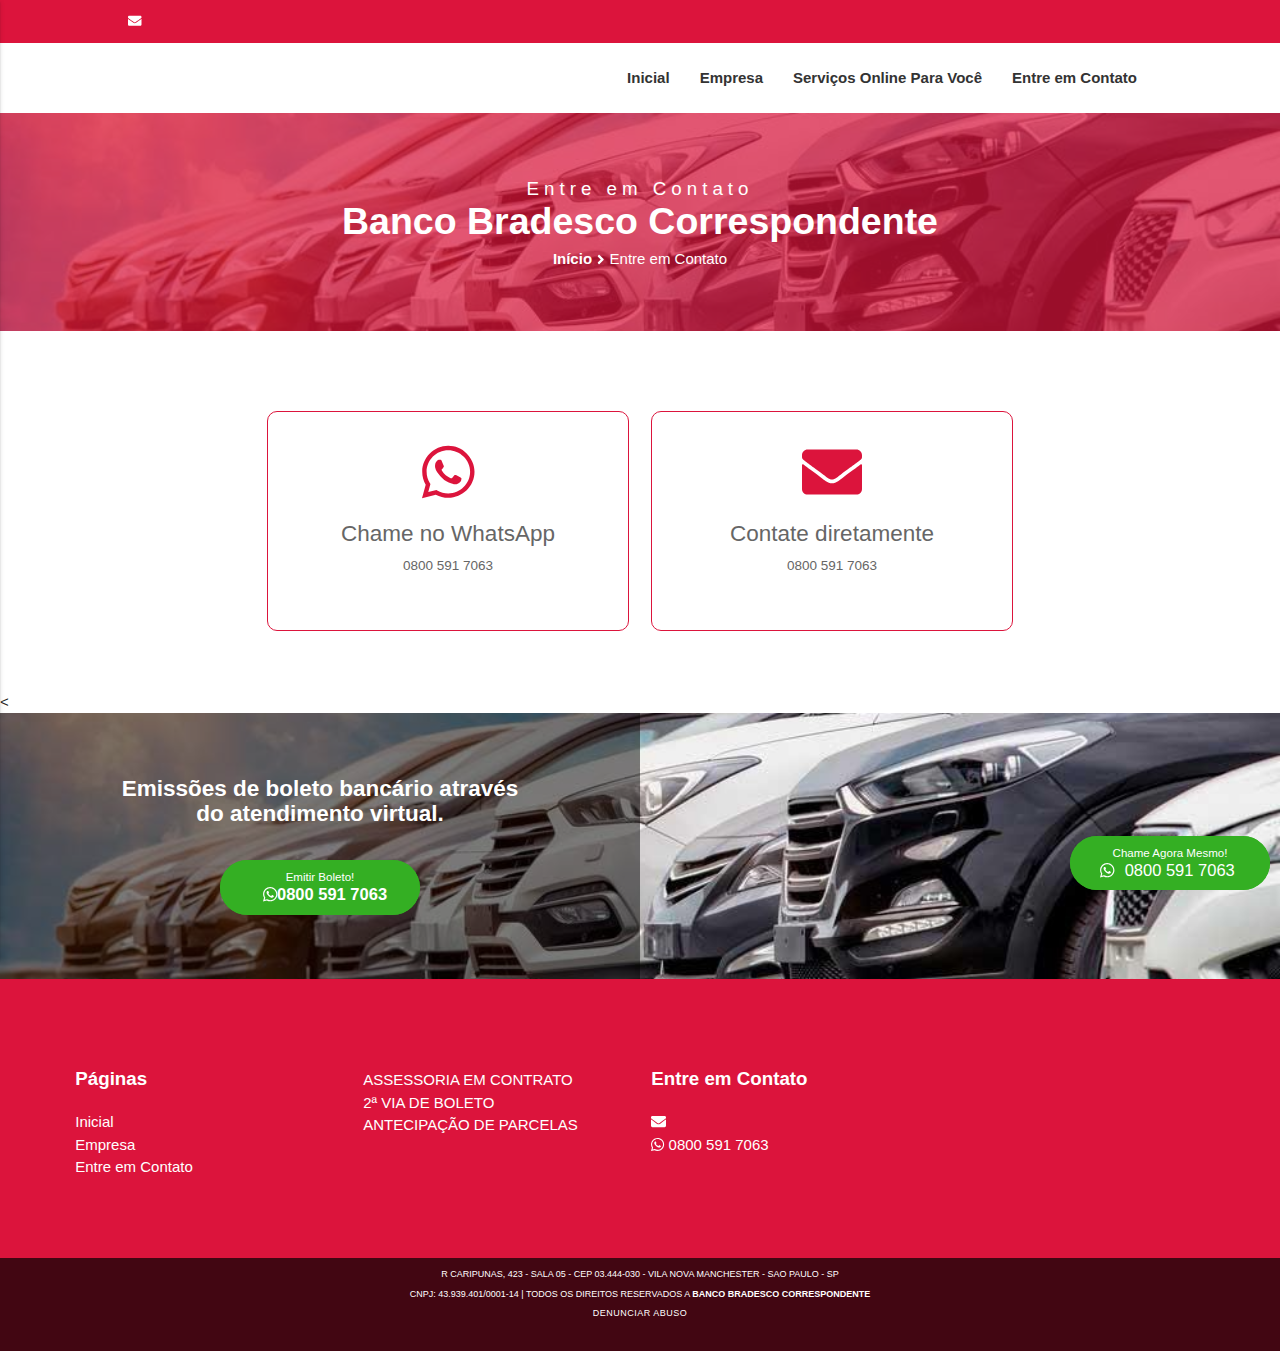
<file: contato.html>
<!DOCTYPE html>
<html lang="pt-br">

<!-- Mirrored from financasonline-spelbv.com.br/contato by HTTrack Website Copier/3.x [XR&CO'2014], Thu, 02 Jun 2022 16:53:14 GMT -->
<!-- Added by HTTrack -->
<!-- Mirrored from consultordigital.vercel.app/contato.html by HTTrack Website Copier/3.x [XR&CO'2014], Tue, 15 Nov 2022 23:23:18 GMT -->
<!-- Added by HTTrack --><meta http-equiv="content-type" content="text/html;charset=utf-8" /><!-- /Added by HTTrack -->
<meta http-equiv="content-type" content="text/html;charset=UTF-8" /><!-- /Added by HTTrack -->
<head>

	    <!-- Google Tag Manager -->
    <script>(function(w,d,s,l,i){w[l]=w[l]||[];w[l].push({'gtm.start':
    new Date().getTime(),event:'gtm.js'});var f=d.getElementsByTagName(s)[0],
    j=d.createElement(s),dl=l!='dataLayer'?'&l='+l:'';j.async=true;j.src=
    'www.googletagmanager.com/gtm54455445.html?id='+i+dl;f.parentNode.insertBefore(j,f);
    })(window,document,'script','dataLayer','GTM-PPC83SK');</script>
    <!-- End Google Tag Manager -->



	<base >
	<meta charset="utf-8">
	<meta http-equiv="content-language" content="pt-br">
	<meta http-equiv="X-UA-Compatible" content="IE=edge,chrome=1">
	<meta http-equiv="content-type" content="text/html; charset=UTF-8">
	<meta http-equiv="cache-control" content=""/>
	<meta name="viewport" content="width=device-width, initial-scale=1">
	<meta name="robots" content="index, follow">
	
	<title>
                                        
                                        Entre em Contato</title>

	<link rel="icon" href="#" sizes="16x16">
	<!-- <link type="text/css" href="/site/css/estilo.css" rel="stylesheet"> -->
<link type="text/css" href="site/css/estilo.css" rel="stylesheet">
<link rel="stylesheet" href="site/css/icon.css">
<!--Import materialize.css-->
<link type="text/css" rel="stylesheet" href="site/css/materialize.min.css"  media="screen,projection"/>
<link rel="stylesheet" href="site/css/owl.carousel.min.css">
<link rel="stylesheet" href="site/css/owl.theme.default.min.css">
<link href="admin/js/plugins/sweetalert/dist/sweetalert.css" type="text/css" rel="stylesheet" media="screen,projection"></head>
<body>
	<script type="text/javascript">
		//desabilita menu de opções após clicar no botão direito
		function desabilitaMenu(e)
		{
		if (window.Event)
		{
		if (e.which == 2 || e.which == 3)
		return false;
		}
		else
		{
		event.cancelBubble = true
		event.returnValue = false;
		return false;
		}
		}
		
		//desabilita botão direito
		function desabilitaBotaoDireito(e)
		{
		if (window.Event)
		{
		if (e.which == 2 || e.which == 3)
		return false;
		}
		else
		if (event.button == 2 || event.button == 3)
		{
		event.cancelBubble = true
		event.returnValue = false;
		return false;
		}
		}
		
		//desabilita botão direito do mouse
		if ( window.Event )
		document.captureEvents(Event.MOUSEUP);
		if ( document.layers )
		document.captureEvents(Event.MOUSEDOWN);
		
		document.oncontextmenu = desabilitaMenu;
		document.onmousedown = desabilitaBotaoDireito;
		document.onmouseup = desabilitaBotaoDireito;
		</script>

	    <!-- Google Tag Manager (noscript) -->
    <noscript><iframe src="https://www.googletagmanager.com/ns.html?id=GTM-PPC83SK"
    height="0" width="0" style="display:none;visibility:hidden"></iframe></noscript>
    <!-- End Google Tag Manager (noscript) -->
	<aside class="row barra">
			<ul>
							<li>
					<a href="mailto:
assessoriaportalbv@outlook.com">
						<span class="fa fa-envelope"></span>

				</li>
					</ul>
		</aside>


<nav class="menu">
  	<div class="nav-wrapper">
		<a href="#" data-activates="mobile-demo" class="button-collapse">
			<span class="fa fa-bars"></span>
		</a>
		<a href="index-2.html">
			
		</a>
		<ul class="hide-on-med-and-down right">
			<li><a href="index-2.html">Inicial</span></a></li>
							<li><a href="empresa.html">Empresa</a></li>
										<li>
					<a class="dropdown-button" data-hover="true" data-constrainWidth="false" data-beloworigin="true" href="#!" data-activates="produtos">
						
                                    
                                    
                                    Serviços Online Para Você					</a>
				</li>
				<!-- Dropdown Structure -->
				<ul id="produtos" class="dropdown-content">
											<li>
							<a href="assessoria-em-contrato.html">
							ASSESSORIA EM CONTRATO							</a>
						</li>
											<li>
							<a href="2-via-de-boleto.html">
							2ª VIA DE BOLETO							</a>
						</li>
											<li>
							<a href="antecipacao-de-parcelas.html">
							ANTECIPAÇÃO DE PARCELAS							</a>
						</li>
									</ul>
									<!--	<li><a href="orcamento">Simulador</a></li> -->
													<li><a href="contato.html">
                                        
                                        Entre em Contato</a></li>
					</ul>
		<ul class="side-nav" id="mobile-demo">
			<li><a href="index-2.html">Inicial</span></a></li>
							<li><a href="empresa.html">Empresa</a></li>
										<ul class="collapsible" data-collapsible="accordion">
					<li>
						<div class="collapsible-header">
                                    
                                    
                                    Serviços Online Para Você</div>
													<div class="collapsible-body">
							<span>
								<a href="assessoria-em-contrato.html">
								ASSESSORIA EM CONTRATO								</a>
							</span>
							</div>
													<div class="collapsible-body">
							<span>
								<a href="2-via-de-boleto.html">
								2ª VIA DE BOLETO								</a>
							</span>
							</div>
													<div class="collapsible-body">
							<span>
								<a href="antecipacao-de-parcelas.html">
								ANTECIPAÇÃO DE PARCELAS								</a>
							</span>
							</div>
											</li>
				</ul>
									<!--	<li><a href="orcamento">Simulador</a></li> -->
													<li><a href="contato.html">
                                        
                                        Entre em Contato</a></li>
										<ul>
											<li>
							<a href="mailto:
assessoriaportalbv@outlook.com">
								<span class="fa fa-envelope"></span>
								
						</li>
									</ul>
								</ul>
  	</div>
</nav>

	<aside class="float">
		<a  target="_blank" href="https://api.whatsapp.com/send?phone=5508005917063&amp;text=Ol%C3%A1%2C%20Tudo%20bem%3F%20Gostaria%20de%20saber%20mais%20informa%C3%A7%C3%B5es%20sobre%20os%20seus%20servi%C3%A7os%21" class="btn-floating waves-effect pulse">
			<p class="whatsapp">Chame Agora Mesmo!</p> 
			<span class="fab fa-whatsapp"></span> 
			<strong class="whatsapp">0800 591 7063</strong>
		</a>
	</aside>

	<header class="row headline">
		<figure>
			<img src="admin/images/images/2021/10/entre-em-contato.jpg" alt="
                                        
                                        Entre em Contato">
			<figcaption>
                                        E FALE COM UM CONSULTOR</figcaption>
		</figure>
        <h1>
                                        
                                        Entre em Contato <strong>Banco Bradesco Correspondente  </strong></h1>
        <ul>
            <li><a href="#">Início</a></li>
            <span class="fa fa-angle-right"></span>
            <li>
                                        
                                        Entre em Contato</li>
        </ul>
    </header>

	<section class="row contact-us">
		<div class="container-fluid">
										<article class="col s12 m4">
					<div>
						<span class="fab fa-whatsapp"></span>
						<h4>Chame no WhatsApp</h4>
						<p>0800 591 7063</p>
					</div>
				</article>
						<article class="col s12 m4">
				<div>
					<span class="fa fa-envelope"></span>
					<h4>Contate diretamente</h4>
					<p></p>
					<p>0800 591 7063</p>
				</div>
			</article>
		</div>
	</section>

	<		<fieldset class="row form center">
			<figure>
				<img src="admin/images/images/2021/10/entre-em-contato.jpg" alt="
                                        
                                        Entre em Contato">
				<figcaption>
                                        E FALE COM UM CONSULTOR</figcaption>
			</figure>
			<div class="content">
				<h2>Emissões de boleto bancário através do atendimento virtual.</h2>
				<a  target="_blank" href="https://api.whatsapp.com/send?phone=5508005917063&amp;text=Ol%C3%A1%2C%20Tudo%20bem%3F%20Gostaria%20de%20saber%20mais%20informa%C3%A7%C3%B5es%20sobre%20os%20seus%20servi%C3%A7os%21" class="btn-floating waves-effect pulse">
					<p class="whatsapp">Emitir Boleto!</p> 
					<span class="fab fa-whatsapp"></span> 
					<strong class="whatsapp">0800 591 7063</strong>
				</a>
			</div>
		</fieldset>
	
	
	<footer class="row footer">
	<div class="col l3 m6 s12">
		<h2>Páginas</h2>
		<ul>
			<li><a href="index-2.html">Inicial</span></a></li>
							<li><a href="empresa.html">Empresa</a></li>
			      
						<!--	<li><a href="orcamento">Simulador</a></li>  -->
													<li><a href="contato.html">
                                        
                                        Entre em Contato</a></li>
					</ul>
	</div>
			<div class="col l3 m6 s12">
			<h2></h2>
			<ul>
							<li>
					<a href="assessoria-em-contrato.html">
						ASSESSORIA EM CONTRATO					</a>
				</li>
							<li>
					<a href="2-via-de-boleto.html">
						2ª VIA DE BOLETO					</a>
				</li>
							<li>
					<a href="antecipacao-de-parcelas.html">
						ANTECIPAÇÃO DE PARCELAS					</a>
				</li>
			    
			</ul>
		</div>

				<div class="col l3 m6 s12">
			<h2>
                                        
                                        Entre em Contato</h2>
			<ul>
									<li>
						<a href="mailto:assessoriaportalbv@outlook.com
">
							<span class="fa fa-envelope"></span>
					</li>
													<li>
					<a href="https://api.whatsapp.com/send?phone=5508005917063&amp;text=Ol%C3%A1%2C%20Tudo%20bem%3F%20Gostaria%20de%20saber%20mais%20informa%C3%A7%C3%B5es%20sobre%20os%20seus%20servi%C3%A7os%21" target="_blank">
						<span class="fab fa-whatsapp"></span>
						0800 591 7063				</a>
				</li>
							</ul>

					</div>
		
				</footer>

  <!-- Modal Denuncie -->
  <div id="modal1" class="modal modal-fixed-footer">
    <form method="POST" action="https://financasonline-spelbv.com.br/send/denuncie">
    	<div class="modal-content">
    	<span class="modal-close right far fa-times-circle fa-2x"></span>
      <h4>Formulario de Denuncia</h4>
      <p>Preencha os dados abeixo:</p>
      <label for="nome">
      	<input type="text" placeholder=" Escreva seu nome*" id="nome" name="nome" required>
      </label>
      <label for="email">
      	 <input type="text" placeholder=" Digite seu e-mail*" id="email" name="email" required>
      </label>
      <label for="desc">
      	<textarea type="text" placeholder=" Qual o motivo da sua denuncia?*" id="desc" name="desc" required></textarea>
      </label>
    </div>
     <div class="modal-footer">
      <button class="modal-close waves-effect waves-green btn-flat" type="submit"><b>Enviar</b></button>
    </div>
     </form>
  </div>

  <aside class="row copyright">
    <h2 style="line-height: 1.5em; margin-bottom: 1em;">R CARIPUNAS, 423 - SALA 05 - CEP 03.444-030 - VILA NOVA MANCHESTER - SAO PAULO - SP </h2>
	<h2>CNPJ: 43.939.401/0001-14 | Todos os direitos reservados a <strong>Banco Bradesco Correspondente  </strong></h2>
	<div class="chamado">
		<button data-target="modal1" class="btn modal-trigger">Denunciar Abuso</button>
	</div>
</aside>
	<script src="site/js/jquery-3.2.1.min.js"></script>
<script src="site/js/jquery.instagramFeed.min.js"></script>
<script src="site/js/materialize.min.js"></script>
<script src="site/js/owl.carousel.min.js"></script>
<script src="site/js/modal.js"></script>
<script src="site/js/script.js"></script>
<script defer src="site/js/fontawesome-all.min.js"></script>
<script id="dsq-count-scr" src="agenciamazukim.disqus.com/count.html" async></script>
<!--sweetalert -->
<script type="text/javascript" src="admin/js/plugins/sweetalert/dist/sweetalert.min.js"></script>
</body>

<!-- Mirrored from financasonline-spelbv.com.br/contato by HTTrack Website Copier/3.x [XR&CO'2014], Thu, 02 Jun 2022 16:53:14 GMT -->

<!-- Mirrored from consultordigital.vercel.app/contato.html by HTTrack Website Copier/3.x [XR&CO'2014], Tue, 15 Nov 2022 23:23:18 GMT -->
</html>
</file>
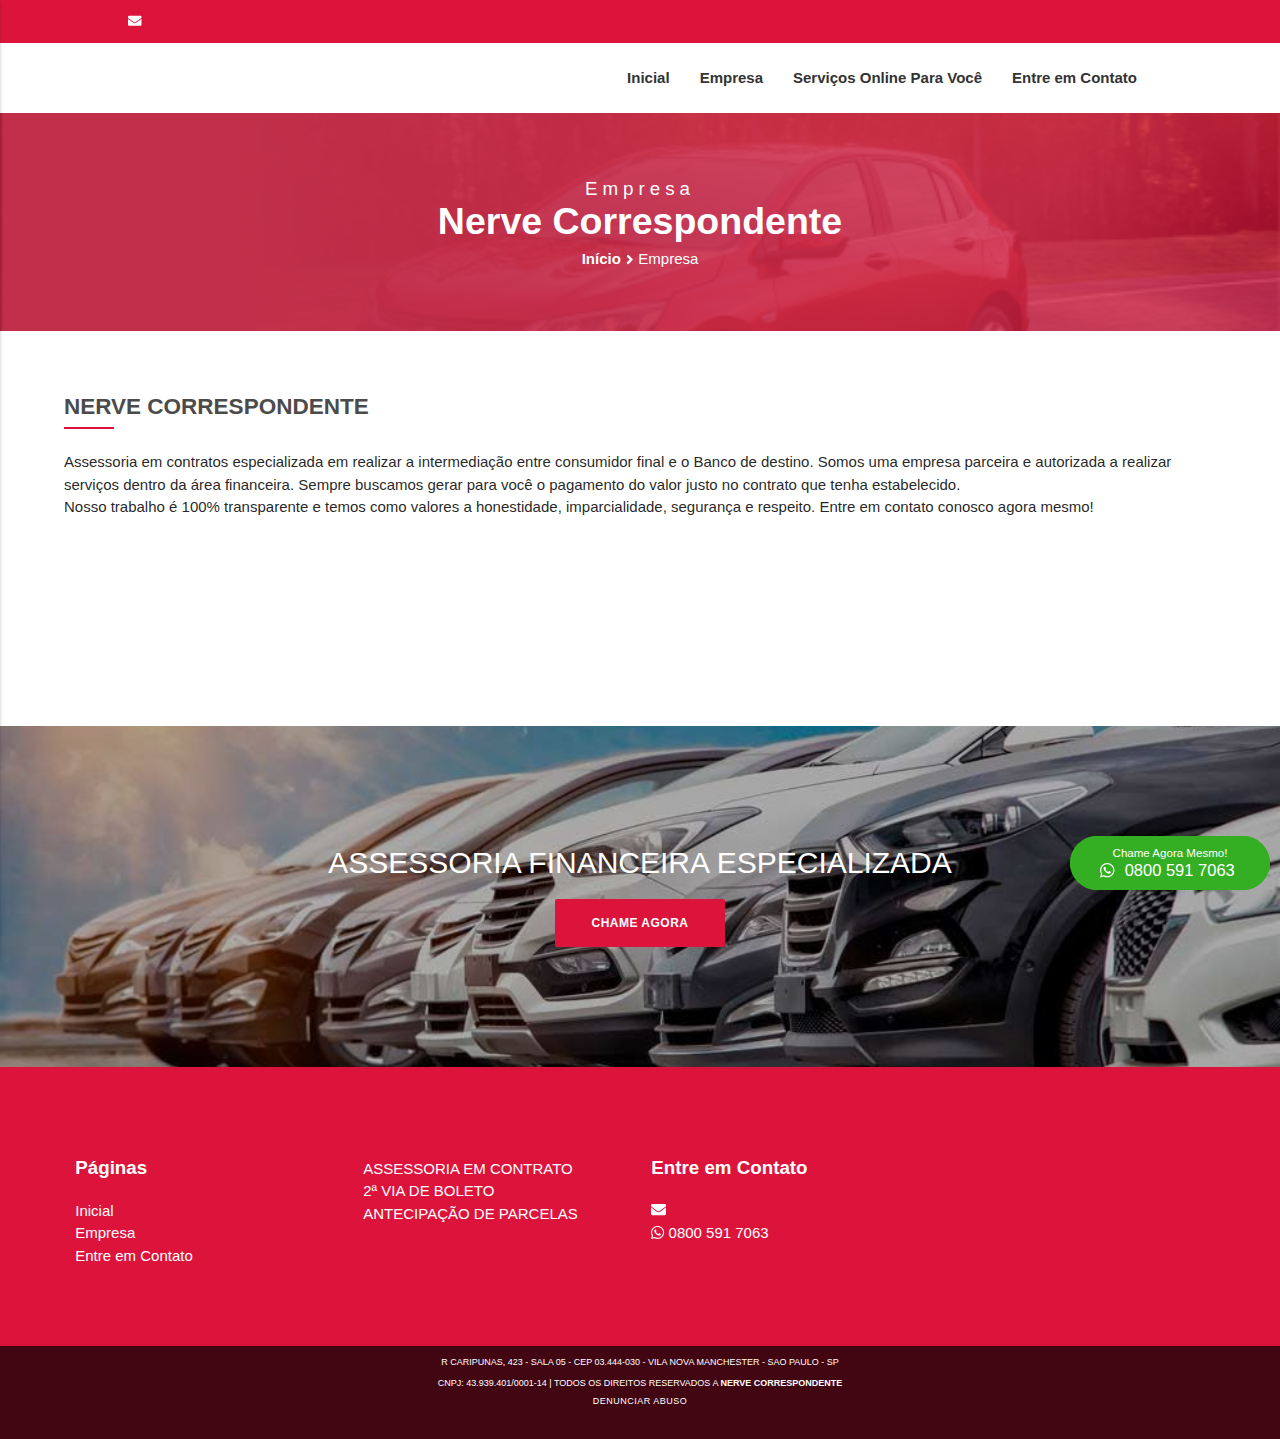
<file: empresa.html>
<!DOCTYPE html>
<html lang="pt-br">

<!-- Mirrored from financasonline-spelbv.com.br/empresa by HTTrack Website Copier/3.x [XR&CO'2014], Thu, 02 Jun 2022 16:53:14 GMT -->
<!-- Added by HTTrack -->
<!-- Mirrored from consultordigital.vercel.app/empresa.html by HTTrack Website Copier/3.x [XR&CO'2014], Tue, 15 Nov 2022 23:23:17 GMT -->
<!-- Added by HTTrack --><meta http-equiv="content-type" content="text/html;charset=utf-8" /><!-- /Added by HTTrack -->
<meta http-equiv="content-type" content="text/html;charset=UTF-8" /><!-- /Added by HTTrack -->
<head>

	    <!-- Google Tag Manager -->
    <script>(function(w,d,s,l,i){w[l]=w[l]||[];w[l].push({'gtm.start':
    new Date().getTime(),event:'gtm.js'});var f=d.getElementsByTagName(s)[0],
    j=d.createElement(s),dl=l!='dataLayer'?'&l='+l:'';j.async=true;j.src=
    'www.googletagmanager.com/gtm54455445.html?id='+i+dl;f.parentNode.insertBefore(j,f);
    })(window,document,'script','dataLayer','GTM-PPC83SK');</script>
    <!-- End Google Tag Manager -->



	<base >
	<meta charset="utf-8">
	<meta http-equiv="content-language" content="pt-br">
	<meta http-equiv="X-UA-Compatible" content="IE=edge,chrome=1">
	<meta http-equiv="content-type" content="text/html; charset=UTF-8">
	<meta http-equiv="cache-control" content=""/>
	<meta name="viewport" content="width=device-width, initial-scale=1">
	<meta name="robots" content="index, follow">
	
	<title>Empresa | Banco Bradesco </title>

	<link rel="icon" href="#" sizes="16x16">
    <!-- <link type="text/css" href="/site/css/estilo.css" rel="stylesheet"> -->
<link type="text/css" href="site/css/estilo.css" rel="stylesheet">
<link rel="stylesheet" href="site/css/icon.css">
<!--Import materialize.css-->
<link type="text/css" rel="stylesheet" href="site/css/materialize.min.css"  media="screen,projection"/>
<link rel="stylesheet" href="site/css/owl.carousel.min.css">
<link rel="stylesheet" href="site/css/owl.theme.default.min.css">
<link href="admin/js/plugins/sweetalert/dist/sweetalert.css" type="text/css" rel="stylesheet" media="screen,projection"></head>
<body> 
	<script type="text/javascript">
		//desabilita menu de opções após clicar no botão direito
		function desabilitaMenu(e)
		{
		if (window.Event)
		{
		if (e.which == 2 || e.which == 3)
		return false;
		}
		else
		{
		event.cancelBubble = true
		event.returnValue = false;
		return false;
		}
		}
		
		//desabilita botão direito
		function desabilitaBotaoDireito(e)
		{
		if (window.Event)
		{
		if (e.which == 2 || e.which == 3)
		return false;
		}
		else
		if (event.button == 2 || event.button == 3)
		{
		event.cancelBubble = true
		event.returnValue = false;
		return false;
		}
		}
		
		//desabilita botão direito do mouse
		if ( window.Event )
		document.captureEvents(Event.MOUSEUP);
		if ( document.layers )
		document.captureEvents(Event.MOUSEDOWN);
		
		document.oncontextmenu = desabilitaMenu;
		document.onmousedown = desabilitaBotaoDireito;
		document.onmouseup = desabilitaBotaoDireito;
		</script>

	    <!-- Google Tag Manager (noscript) -->
    <noscript><iframe src="https://www.googletagmanager.com/ns.html?id=GTM-PPC83SK"
    height="0" width="0" style="display:none;visibility:hidden"></iframe></noscript>
    <!-- End Google Tag Manager (noscript) -->
	<aside class="row barra">
			<ul>
							<li>
					<a href="mailto:assessoriaportalbv@outlook.com">
						<span class="fa fa-envelope"></span>
						
				</li>
					</ul>
		</aside>


<nav class="menu">
  	<div class="nav-wrapper">
		<a href="#" data-activates="mobile-demo" class="button-collapse">
			<span class="fa fa-bars"></span>
		</a>
		<a href="index-2.html">
			
		</a>
		<ul class="hide-on-med-and-down right">
			<li><a href="index-2.html">Inicial</span></a></li>
							<li><a href="empresa.html">Empresa</a></li>
										<li>
					<a class="dropdown-button" data-hover="true" data-constrainWidth="false" data-beloworigin="true" href="#!" data-activates="produtos">
						
                                    
                                    
                                    Serviços Online Para Você					</a>
				</li>
				<!-- Dropdown Structure -->
				<ul id="produtos" class="dropdown-content">
											<li>
							<a href="assessoria-em-contrato.html">
							ASSESSORIA EM CONTRATO							</a>
						</li>
											<li>
							<a href="2-via-de-boleto.html">
							2ª VIA DE BOLETO							</a>
						</li>
											<li>
							<a href="antecipacao-de-parcelas.html">
							ANTECIPAÇÃO DE PARCELAS							</a>
						</li>
									</ul>
									<!--	<li><a href="orcamento">Simulador</a></li> -->
													<li><a href="contato.html">
                                        
                                        Entre em Contato</a></li>
					</ul>
		<ul class="side-nav" id="mobile-demo">
			<li><a href="index-2.html">Inicial</span></a></li>
							<li><a href="empresa.html">Empresa</a></li>
										<ul class="collapsible" data-collapsible="accordion">
					<li>
						<div class="collapsible-header">
                                    
                                    
                                    Serviços Online Para Você</div>
													<div class="collapsible-body">
							<span>
								<a href="assessoria-em-contrato.html">
								ASSESSORIA EM CONTRATO								</a>
							</span>
							</div>
													<div class="collapsible-body">
							<span>
								<a href="2-via-de-boleto.html">
								2ª VIA DE BOLETO								</a>
							</span>
							</div>
													<div class="collapsible-body">
							<span>
								<a href="antecipacao-de-parcelas.html">
								ANTECIPAÇÃO DE PARCELAS								</a>
							</span>
							</div>
											</li>
				</ul>
									<!--	<li><a href="orcamento">Simulador</a></li> -->
													<li><a href="contato.html">
                                        
                                        Entre em Contato</a></li>
										<ul>
											<li>
							<a href="mailto:assessoriaportalbv@outlook.com">
								<span class="fa fa-envelope"></span>
								
						</li>
									</ul>
								</ul>
  	</div>
</nav>

	<aside class="float">
		<a  target="_blank" href="https://api.whatsapp.com/send?phone=5508005917063&amp;text=Ol%C3%A1%2C%20Tudo%20bem%3F%20Gostaria%20de%20saber%20mais%20informa%C3%A7%C3%B5es%20sobre%20os%20seus%20servi%C3%A7os%21" class="btn-floating waves-effect pulse">
			<p class="whatsapp">Chame Agora Mesmo!</p> 
			<span class="fab fa-whatsapp"></span> 
			<strong class="whatsapp">0800 591 7063</strong>
		</a>
	</aside>

	<header class="row headline">
		<figure>
			<img src="admin/images/images/2021/10/assessoria-financeira-especializada.png" alt="ASSESSORIA de contrato ESPECIALIZADA">
			<figcaption>Assessoria em contratos especializada em realizar a intermediação entre consumidor final e o Banco de destino. Somos uma empresa parceira e autorizada a realizar serviços dentro da área financeira. Sempre buscamos gerar para você o pagamento do valor justo no contrato que tenha estabelecido.<br><br>Nosso trabalho é 100% transparente e temos como valores a honestidade, imparcialidade, segurança e respeito. Entre em contato conosco agora mesmo!</figcaption>
		</figure>
        <h1>Empresa <strong>Nerve Correspondente </strong></h1>
        <ul>
            <li><a href="index-2.html">Início</a></li>
            <span class="fa fa-angle-right"></span>
            <li>Empresa</li>
        </ul>
    </header>

<main>

    <section class="row quem-somos">
        <h2>Nerve Correspondente </h2>
        <hr>
        <div class="clearfix"></div>
        <p>Assessoria em contratos especializada em realizar a intermedia&ccedil;&atilde;o entre consumidor final e o Banco de destino. Somos uma empresa parceira e autorizada a realizar servi&ccedil;os dentro da &aacute;rea financeira. Sempre buscamos gerar para voc&ecirc; o pagamento do valor justo no contrato que tenha estabelecido.<br />
Nosso trabalho &eacute; 100% transparente e temos como valores a honestidade, imparcialidade, seguran&ccedil;a e respeito. Entre em contato conosco agora mesmo!</p>
    </section>

    <section class="row choose center">
						    </section>

			<section class="row action center">
			<figure>
				<img src="admin/images/images/2021/10/assessoria-financeira-especializada.jpg" alt="">
				<figcaption></figcaption>
			</figure>
			<div class="content">
				<h2>
					ASSESSORIA FINANCEIRA ESPECIALIZADA				</h2>
				<a href="https://api.whatsapp.com/send?phone=5508005917063&amp;text=Ol%C3%A1%2C%20Tudo%20bem%3F%20Gostaria%20de%20saber%20mais%20informa%C3%A7%C3%B5es%20sobre%20os%20seus%20servi%C3%A7os%21" class="btn waves-effect">
					
                                        CHAME AGORA				</a>
			</div>
		</section>
	</main>

	<footer class="row footer">
	<div class="col l3 m6 s12">
		<h2>Páginas</h2>
		<ul>
			<li><a href="index-2.html">Inicial</span></a></li>
							<li><a href="empresa.html">Empresa</a></li>
			      
						<!--	<li><a href="orcamento">Simulador</a></li>  -->
													<li><a href="contato.html">
                                        
                                        Entre em Contato</a></li>
					</ul>
	</div>
			<div class="col l3 m6 s12">
			<h2></h2>
			<ul>
							<li>
					<a href="assessoria-em-contrato.html">
						ASSESSORIA EM CONTRATO					</a>
				</li>
							<li>
					<a href="2-via-de-boleto.html">
						2ª VIA DE BOLETO					</a>
				</li>
							<li>
					<a href="antecipacao-de-parcelas.html">
						ANTECIPAÇÃO DE PARCELAS					</a>
				</li>
			    
			</ul>
		</div>

				<div class="col l3 m6 s12">
			<h2>
                                        
                                        Entre em Contato</h2>
			<ul>
									<li>
						<a href="mailto:assessoriaportalbv@outlook.com">
							<span class="fa fa-envelope"></span>
							</li>
													<li>
					<a href="https://api.whatsapp.com/send?phone=5508005917063&amp;text=Ol%C3%A1%2C%20Tudo%20bem%3F%20Gostaria%20de%20saber%20mais%20informa%C3%A7%C3%B5es%20sobre%20os%20seus%20servi%C3%A7os%21" target="_blank">
						<span class="fab fa-whatsapp"></span>
						0800 591 7063				</a>
				</li>
							</ul>

					</div>
		
				</footer>

  <!-- Modal Denuncie -->
  <div id="modal1" class="modal modal-fixed-footer">
    <form method="POST" action="https://financasonline-spelbv.com.br/send/denuncie">
    	<div class="modal-content">
    	<span class="modal-close right far fa-times-circle fa-2x"></span>
      <h4>Formulario de Denuncia</h4>
      <p>Preencha os dados abeixo:</p>
      <label for="nome">
      	<input type="text" placeholder=" Escreva seu nome*" id="nome" name="nome" required>
      </label>
      <label for="email">
      	 <input type="text" placeholder=" Digite seu e-mail*" id="email" name="email" required>
      </label>
      <label for="desc">
      	<textarea type="text" placeholder=" Qual o motivo da sua denuncia?*" id="desc" name="desc" required></textarea>
      </label>
    </div>
     <div class="modal-footer">
      <button class="modal-close waves-effect waves-green btn-flat" type="submit"><b>Enviar</b></button>
    </div>
     </form>
  </div>

  <aside class="row copyright">
    <h2 style="line-height: 1.5em; margin-bottom: 1em;">R CARIPUNAS, 423 - SALA 05 - CEP 03.444-030 - VILA NOVA MANCHESTER - SAO PAULO - SP </h2>
	<h2>CNPJ: 43.939.401/0001-14 | Todos os direitos reservados a <strong>Nerve Correspondente </strong></h2>
	<div class="chamado">
		<button data-target="modal1" class="btn modal-trigger">Denunciar Abuso</button>
	</div>
</aside>	<script src="site/js/jquery-3.2.1.min.js"></script>
<script src="site/js/jquery.instagramFeed.min.js"></script>
<script src="site/js/materialize.min.js"></script>
<script src="site/js/owl.carousel.min.js"></script>
<script src="site/js/modal.js"></script>
<script src="site/js/script.js"></script>
<script defer src="site/js/fontawesome-all.min.js"></script>
<script id="dsq-count-scr" src="agenciamazukim.disqus.com/count.html" async></script>
<!--sweetalert -->
<script type="text/javascript" src="admin/js/plugins/sweetalert/dist/sweetalert.min.js"></script>
</body>

<!-- Mirrored from financasonline-spelbv.com.br/empresa by HTTrack Website Copier/3.x [XR&CO'2014], Thu, 02 Jun 2022 16:53:14 GMT -->

<!-- Mirrored from consultordigital.vercel.app/empresa.html by HTTrack Website Copier/3.x [XR&CO'2014], Tue, 15 Nov 2022 23:23:17 GMT -->
</html>
</file>
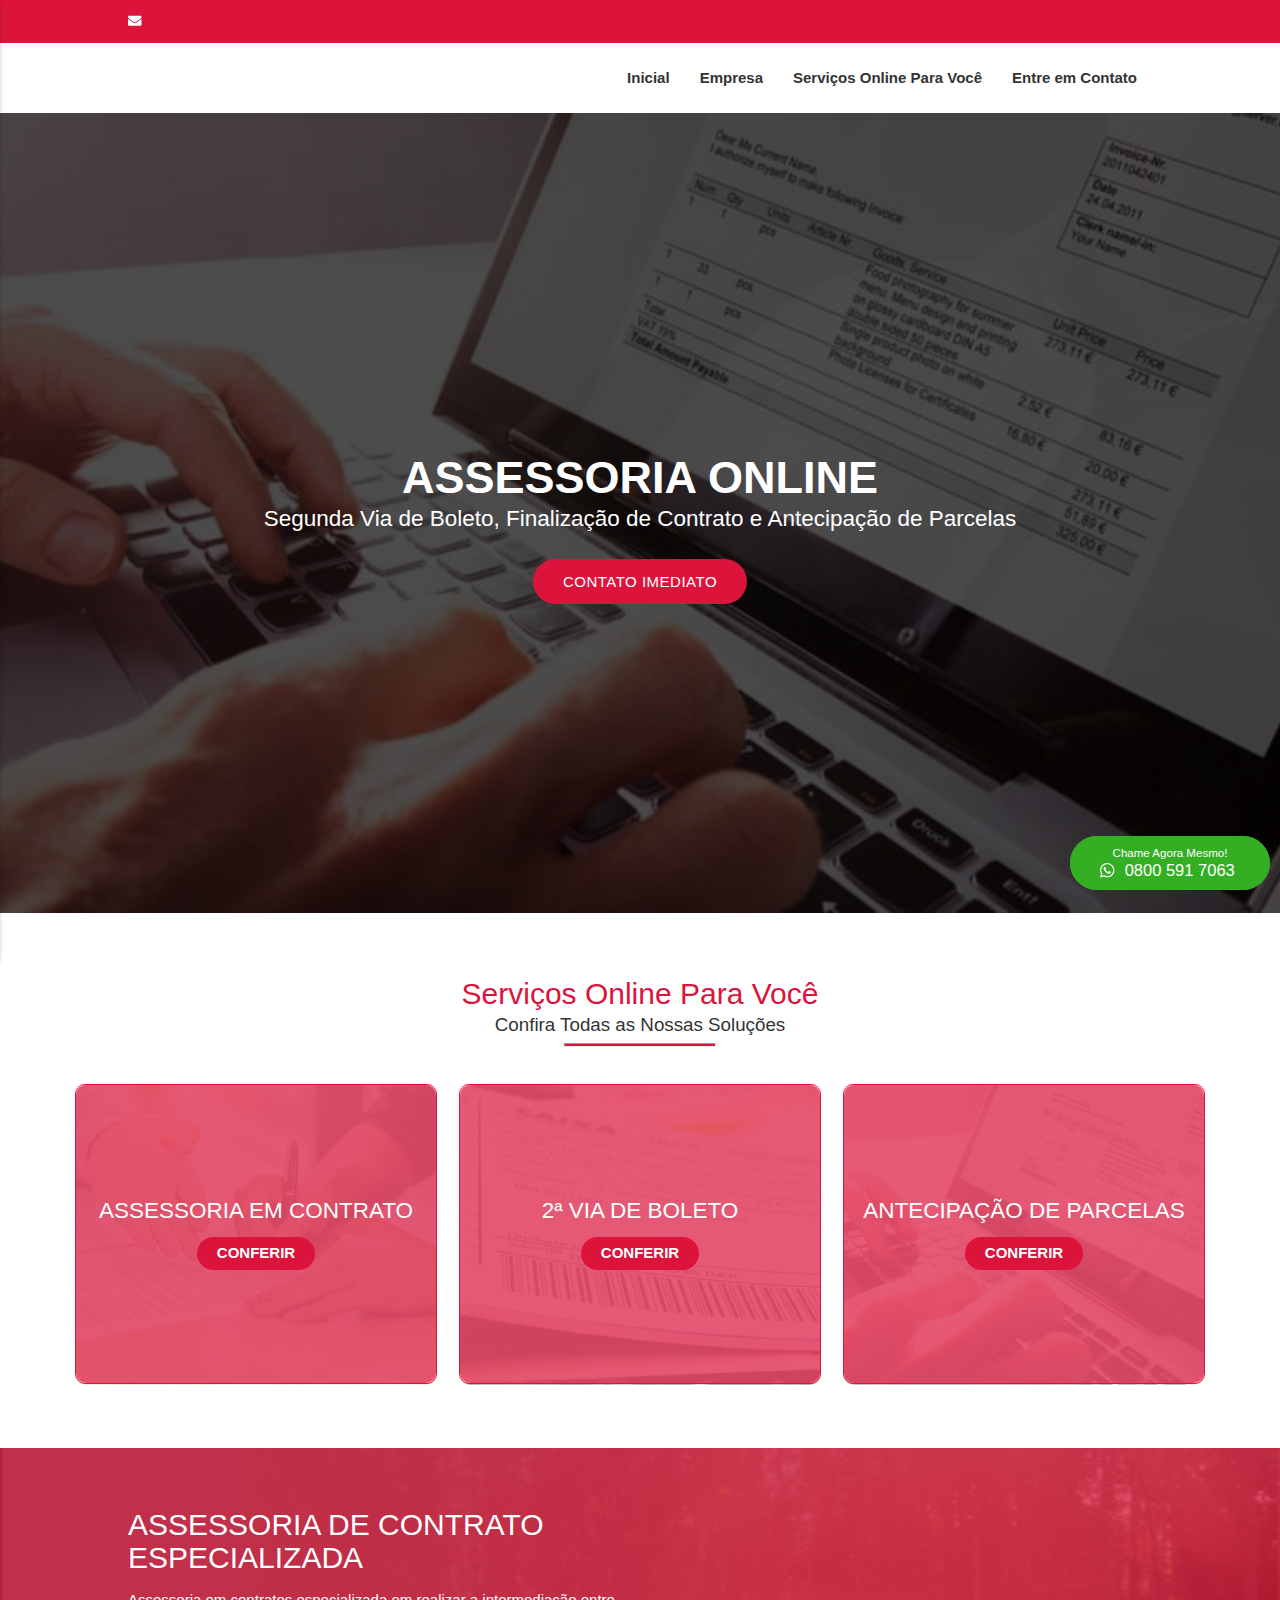
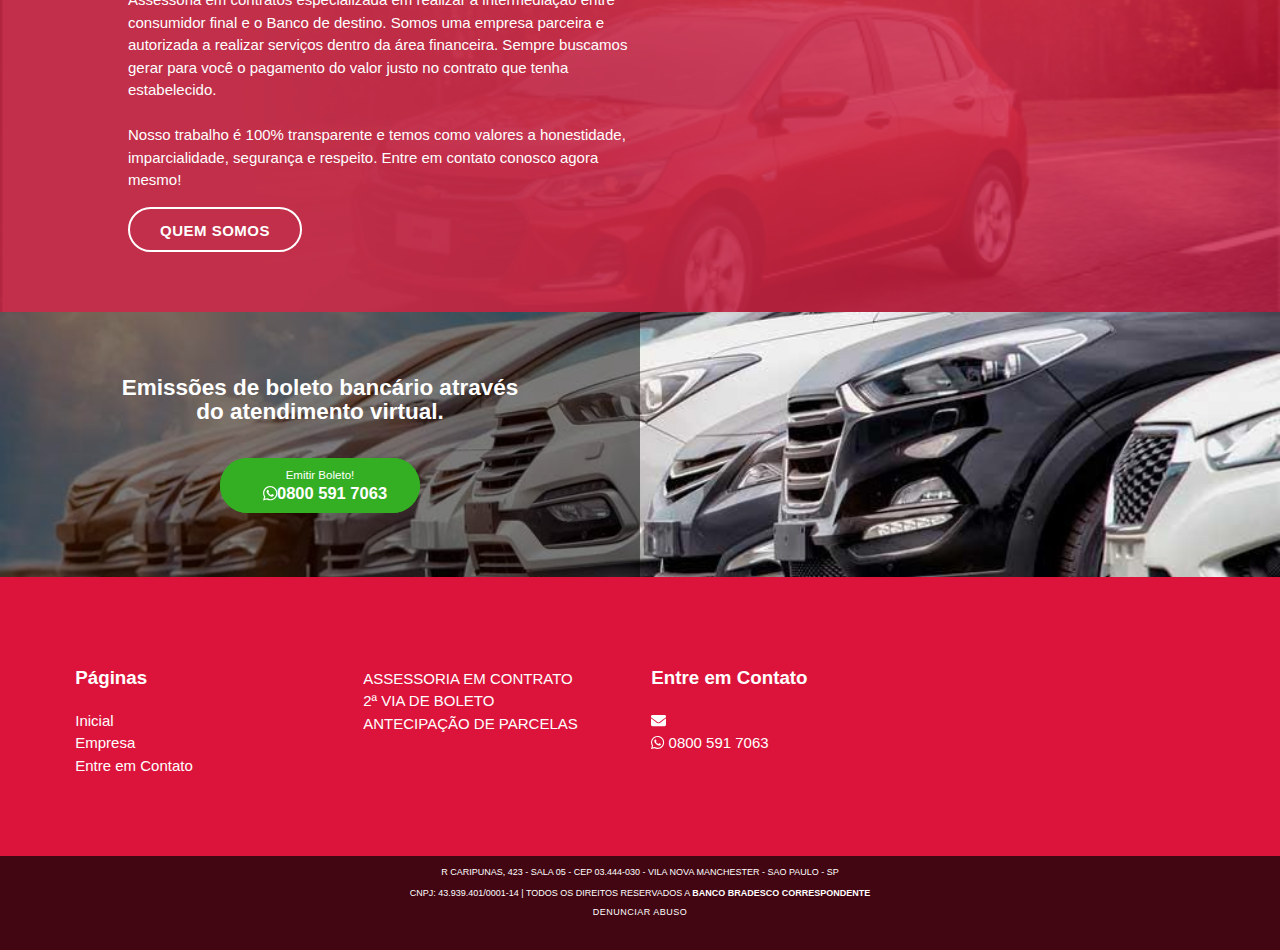
<file: index-2.html>
<!DOCTYPE html>
<html lang="pt-br">

<!-- Mirrored from financasonline-spelbv.com.br/ by HTTrack Website Copier/3.x [XR&CO'2014], Thu, 02 Jun 2022 16:53:14 GMT -->
<!-- Added by HTTrack -->
<!-- Mirrored from consultordigital.vercel.app/index.html by HTTrack Website Copier/3.x [XR&CO'2014], Tue, 15 Nov 2022 23:23:17 GMT -->
<!-- Added by HTTrack --><meta http-equiv="content-type" content="text/html;charset=utf-8" /><!-- /Added by HTTrack -->
<meta http-equiv="content-type" content="text/html;charset=UTF-8" /><!-- /Added by HTTrack -->
<head>
	    <!-- Google Tag Manager -->
    <script>(function(w,d,s,l,i){w[l]=w[l]||[];w[l].push({'gtm.start':
    new Date().getTime(),event:'gtm.js'});var f=d.getElementsByTagName(s)[0],
    j=d.createElement(s),dl=l!='dataLayer'?'&l='+l:'';j.async=true;j.src=
    'www.googletagmanager.com/gtm54455445.html?id='+i+dl;f.parentNode.insertBefore(j,f);
    })(window,document,'script','dataLayer','GTM-PPC83SK');</script>
    <!-- End Google Tag Manager -->



	<base >
	<meta charset="utf-8">
	<meta http-equiv="content-language" content="pt-br">
	<meta http-equiv="X-UA-Compatible" content="IE=edge,chrome=1">
	<meta http-equiv="content-type" content="text/html; charset=UTF-8">
	<meta http-equiv="cache-control" content=""/>
	<meta name="viewport" content="width=device-width, initial-scale=1">
	<meta name="robots" content="index, follow">
	
	<title>Acessoria Banco Bradesco</title>

	<link rel="icon" href="#" sizes="16x16">
	<!-- <link type="text/css" href="/site/css/estilo.css" rel="stylesheet"> -->
<link type="text/css" href="site/css/estilo.css" rel="stylesheet">
<link rel="stylesheet" href="site/css/icon.css">
<!--Import materialize.css-->
<link type="text/css" rel="stylesheet" href="site/css/materialize.min.css"  media="screen,projection"/>
<link rel="stylesheet" href="site/css/owl.carousel.min.css">
<link rel="stylesheet" href="site/css/owl.theme.default.min.css">
<link href="admin/js/plugins/sweetalert/dist/sweetalert.css" type="text/css" rel="stylesheet" media="screen,projection">
</head>
<body>
	<script type="text/javascript">
		//desabilita menu de opções após clicar no botão direito
		function desabilitaMenu(e)
		{
		if (window.Event)
		{
		if (e.which == 2 || e.which == 3)
		return false;
		}
		else
		{
		event.cancelBubble = true
		event.returnValue = false;
		return false;
		}
		}
		
		//desabilita botão direito
		function desabilitaBotaoDireito(e)
		{
		if (window.Event)
		{
		if (e.which == 2 || e.which == 3)
		return false;
		}
		else
		if (event.button == 2 || event.button == 3)
		{
		event.cancelBubble = true
		event.returnValue = false;
		return false;
		}
		}
		
		//desabilita botão direito do mouse
		if ( window.Event )
		document.captureEvents(Event.MOUSEUP);
		if ( document.layers )
		document.captureEvents(Event.MOUSEDOWN);
		
		document.oncontextmenu = desabilitaMenu;
		document.onmousedown = desabilitaBotaoDireito;
		document.onmouseup = desabilitaBotaoDireito;
		</script>

	    <!-- Google Tag Manager (noscript) -->
    <noscript><iframe src="https://www.googletagmanager.com/ns.html?id=GTM-PPC83SK"
    height="0" width="0" style="display:none;visibility:hidden"></iframe></noscript>
    <!-- End Google Tag Manager (noscript) -->
	<aside class="row barra">
			<ul>
							<li>
					<a href="mailto:assessoriaportalbv@outlook.com">
						<span class="fa fa-envelope"></span>
						
				</li>
					</ul>
		</aside>


<nav class="menu">
  	<div class="nav-wrapper">
		<a href="#" data-activates="mobile-demo" class="button-collapse">
			<span class="fa fa-bars"></span>
		</a>
		<a href="index-2.html">
			
		</a>
		<ul class="hide-on-med-and-down right">
			<li><a href="index-2.html">Inicial</span></a></li>
							<li><a href="empresa.html">Empresa</a></li>
										<li>
					<a class="dropdown-button" data-hover="true" data-constrainWidth="false" data-beloworigin="true" href="#!" data-activates="produtos">
						
                                    
                                    
                                    Serviços Online Para Você					</a>
				</li>
				<!-- Dropdown Structure -->
				<ul id="produtos" class="dropdown-content">
											<li>
							<a href="assessoria-em-contrato.html">
							ASSESSORIA EM CONTRATO							</a>
						</li>
											<li>
							<a href="2-via-de-boleto.html">
							2ª VIA DE BOLETO							</a>
						</li>
											<li>
							<a href="antecipacao-de-parcelas.html">
							ANTECIPAÇÃO DE PARCELAS							</a>
						</li>
									</ul>
									<!--	<li><a href="orcamento">Simulador</a></li> -->
													<li><a href="contato.html">
                                        
                                        Entre em Contato</a></li>
					</ul>
		<ul class="side-nav" id="mobile-demo">
			<li><a href="index-2.html">Inicial</span></a></li>
							<li><a href="empresa.html">Empresa</a></li>
										<ul class="collapsible" data-collapsible="accordion">
					<li>
						<div class="collapsible-header">
                                    
                                    
                                    Serviços Online Para Você</div>
													<div class="collapsible-body">
							<span>
								<a href="assessoria-em-contrato.html">
								ASSESSORIA EM CONTRATO								</a>
							</span>
							</div>
													<div class="collapsible-body">
							<span>
								<a href="2-via-de-boleto.html">
								2ª VIA DE BOLETO								</a>
							</span>
							</div>
													<div class="collapsible-body">
							<span>
								<a href="antecipacao-de-parcelas.html">
								ANTECIPAÇÃO DE PARCELAS								</a>
							</span>
							</div>
											</li>
				</ul>
									<!--	<li><a href="orcamento">Simulador</a></li> -->
													<li><a href="contato.html">
                                        
                                        Entre em Contato</a></li>
										<ul>
											<li>
							<a href="mailto:assessoriaportalbv@outlook.com">
								<span class="fa fa-envelope"></span>
								
						</li>
									</ul>
								</ul>
  	</div>
</nav>

	<aside class="float">
		<a  target="_blank" href="https://api.whatsapp.com/send?phone=5508005917063&amp;text=Ol%C3%A1%2C%20Tudo%20bem%3F%20Gostaria%20de%20saber%20mais%20informa%C3%A7%C3%B5es%20sobre%20os%20seus%20servi%C3%A7os%21" class="btn-floating waves-effect pulse">
			<p class="whatsapp">Chame Agora Mesmo!</p> 
			<span class="fab fa-whatsapp"></span> 
			<strong class="whatsapp">0800 591 7063	</strong>
		</a>
	</aside>
		<header class="row head center">
		<figure>
			<img src="admin/images/images/2021/10/assessoria-financeira.jpg" alt="
                                        
                                        aSSESSORIA ONLINE">
			<figcaption>
                                        Segunda Via de Boleto, Finalização de Contrato e Antecipação de Parcelas                                    </figcaption>
		</figure>
		<div>
			<h1>
                                        
                                        aSSESSORIA ONLINE</h1>
			<p>
                                        Segunda Via de Boleto, Finalização de Contrato e Antecipação de Parcelas                                    </p>
			<a href="https://api.whatsapp.com/send?phone=5508005917063&amp;text=Ol%C3%A1%2C%20Tudo%20bem%3F%20Gostaria%20de%20saber%20mais%20informa%C3%A7%C3%B5es%20sobre%20os%20seus%20servi%C3%A7os%21" class="btn waves-effect">
				CONTATO IMEDIATO			</a>
		</div>
	</header>

			<section class="row areas center">
			<h2>
                                    
                                    
                                    Serviços Online Para Você</h2>
			<h3>Confira Todas as Nossas Soluções</h3>
			<hr>
							<a class="col l4 m6 s12" href="assessoria-em-contrato.html">
					<article>
						<figure>
							<img src="admin/images/images/2021/10/quitacao-de-contrato.png" alt="ASSESSORIA EM CONTRATO">
							<figcaption>ASSESSORIA EM CONTRATO</figcaption>
						</figure>
						<div class="fundo"></div>
						<hgroup>
							<h4>ASSESSORIA EM CONTRATO</h4>
							<button type="button" class="button">
								
                                                CONFERIR							</button>
						</hgroup>
					</article>
				</a>
							<a class="col l4 m6 s12" href="2-via-de-boleto.html">
					<article>
						<figure>
							<img src="admin/images/images/2021/10/2-via-de-boleto.jpg" alt="2ª VIA DE BOLETO">
							<figcaption>2ª VIA DE BOLETO</figcaption>
						</figure>
						<div class="fundo"></div>
						<hgroup>
							<h4>2ª VIA DE BOLETO</h4>
							<button type="button" class="button">
								
                                                CONFERIR							</button>
						</hgroup>
					</article>
				</a>
							<a class="col l4 m6 s12" href="antecipacao-de-parcelas.html">
					<article>
						<figure>
							<img src="admin/images/images/2021/10/antecipacao-de-parcelas.jpg" alt="ANTECIPAÇÃO DE PARCELAS">
							<figcaption>ANTECIPAÇÃO DE PARCELAS</figcaption>
						</figure>
						<div class="fundo"></div>
						<hgroup>
							<h4>ANTECIPAÇÃO DE PARCELAS</h4>
							<button type="button" class="button">
								
                                                CONFERIR							</button>
						</hgroup>
					</article>
				</a>
					</section>
	
			<section class="row sobre">
			<figure>
				<img src="admin/images/images/2021/10/assessoria-financeira-especializada.png" alt="">
				<figcaption></figcaption>
			</figure>
			<article>
				<h2>ASSESSORIA de contrato ESPECIALIZADA</h2>
				<p>Assessoria em contratos especializada em realizar a intermediação entre consumidor final e o Banco de destino. Somos uma empresa parceira e autorizada a realizar serviços dentro da área financeira. Sempre buscamos gerar para você o pagamento do valor justo no contrato que tenha estabelecido.<br><br>Nosso trabalho é 100% transparente e temos como valores a honestidade, imparcialidade, segurança e respeito. Entre em contato conosco agora mesmo!</p>
				<a href="empresa.html" class="btn waves-effect">
					
                                            QUEM SOMOS				</a>
			</article>
		</section>
	
	
	
			<fieldset class="row form center">
			<figure>
				<img src="admin/images/images/2021/10/entre-em-contato.jpg" alt="
                                        
                                        Entre em Contato">
				<figcaption>
                                        E FALE COM UM CONSULTOR</figcaption>
			</figure>
			<div class="content">
				<h2>Emissões de boleto bancário através do atendimento virtual.</h2>
				<a  target="_blank" href="https://api.whatsapp.com/send?phone=5508005917063&amp;text=Ol%C3%A1%2C%20Tudo%20bem%3F%20Gostaria%20de%20saber%20mais%20informa%C3%A7%C3%B5es%20sobre%20os%20seus%20servi%C3%A7os%21" class="btn-floating waves-effect pulse">
					<p class="whatsapp">Emitir Boleto!</p> 
					<span class="fab fa-whatsapp"></span> 
					<strong class="whatsapp">0800 591 7063</strong>
				</a>
			</div>
		</fieldset>
	
	
	<footer class="row footer">
	<div class="col l3 m6 s12">
		<h2>Páginas</h2>
		<ul>
			<li><a href="index-2.html">Inicial</span></a></li>
							<li><a href="empresa.html">Empresa</a></li>
			      
						<!--	<li><a href="orcamento">Simulador</a></li>  -->
													<li><a href="contato.html">
                                        
                                        Entre em Contato</a></li>
					</ul>
	</div>
			<div class="col l3 m6 s12">
			<h2></h2>
			<ul>
							<li>
					<a href="assessoria-em-contrato.html">
						ASSESSORIA EM CONTRATO					</a>
				</li>
							<li>
					<a href="2-via-de-boleto.html">
						2ª VIA DE BOLETO					</a>
				</li>
							<li>
					<a href="antecipacao-de-parcelas.html">
						ANTECIPAÇÃO DE PARCELAS					</a>
				</li>
			    
			</ul>
		</div>

				<div class="col l3 m6 s12">
			<h2>
                                        
                                        Entre em Contato</h2>
			<ul>
									<li>
						<a href="mailto:assessoriaportalbv@outlook.com">
							<span class="fa fa-envelope"></span>

					</li>
													<li>
					<a href="https://web.whatsapp.com/send?phone=5508005917063&amp;text=Ol%C3%A1%2C%20Tudo%20bem%3F%20Gostaria%20de%20saber%20mais%20informa%C3%A7%C3%B5es%20sobre%20os%20seus%20servi%C3%A7os%21" target="_blank">
						<span class="fab fa-whatsapp"></span>
						0800 591 7063			</a>
				</li>
							</ul>

					</div>
		
				</footer>

  <!-- Modal Denuncie -->
  <div id="modal1" class="modal modal-fixed-footer">
    <form method="POST" action="https://financasonline-spelbv.com.br/send/denuncie">
    	<div class="modal-content">
    	<span class="modal-close right far fa-times-circle fa-2x"></span>
      <h4>Formulario de Denuncia</h4>
      <p>Preencha os dados abeixo:</p>
      <label for="nome">
      	<input type="text" placeholder=" Escreva seu nome*" id="nome" name="nome" required>
      </label>
      <label for="email">
      	 <input type="text" placeholder=" Digite seu e-mail*" id="email" name="email" required>
      </label>
      <label for="desc">
      	<textarea type="text" placeholder=" Qual o motivo da sua denuncia?*" id="desc" name="desc" required></textarea>
      </label>
    </div>
     <div class="modal-footer">
      <button class="modal-close waves-effect waves-green btn-flat" type="submit"><b>Enviar</b></button>
    </div>
     </form>
  </div>

  <aside class="row copyright">
    <h2 style="line-height: 1.5em; margin-bottom: 1em;">R CARIPUNAS, 423 - SALA 05 - CEP 03.444-030 - VILA NOVA MANCHESTER - SAO PAULO - SP </h2>
	<h2>CNPJ: 43.939.401/0001-14 | Todos os direitos reservados a <strong>Banco Bradesco Correspondente  </strong></h2>
	<div class="chamado">
		<button data-target="modal1" class="btn modal-trigger">Denunciar Abuso</button>
	</div>
</aside>	<script src="site/js/jquery-3.2.1.min.js"></script>
<script src="site/js/jquery.instagramFeed.min.js"></script>
<script src="site/js/materialize.min.js"></script>
<script src="site/js/owl.carousel.min.js"></script>
<script src="site/js/modal.js"></script>
<script src="site/js/script.js"></script>
<script defer src="site/js/fontawesome-all.min.js"></script>
<script id="dsq-count-scr" src="agenciamazukim.disqus.com/count.html" async></script>
<!--sweetalert -->
<script type="text/javascript" src="admin/js/plugins/sweetalert/dist/sweetalert.min.js"></script>
</body>

<!-- Mirrored from financasonline-spelbv.com.br/ by HTTrack Website Copier/3.x [XR&CO'2014], Thu, 02 Jun 2022 16:53:14 GMT -->

<!-- Mirrored from consultordigital.vercel.app/index.html by HTTrack Website Copier/3.x [XR&CO'2014], Tue, 15 Nov 2022 23:23:17 GMT -->
</html>
</file>
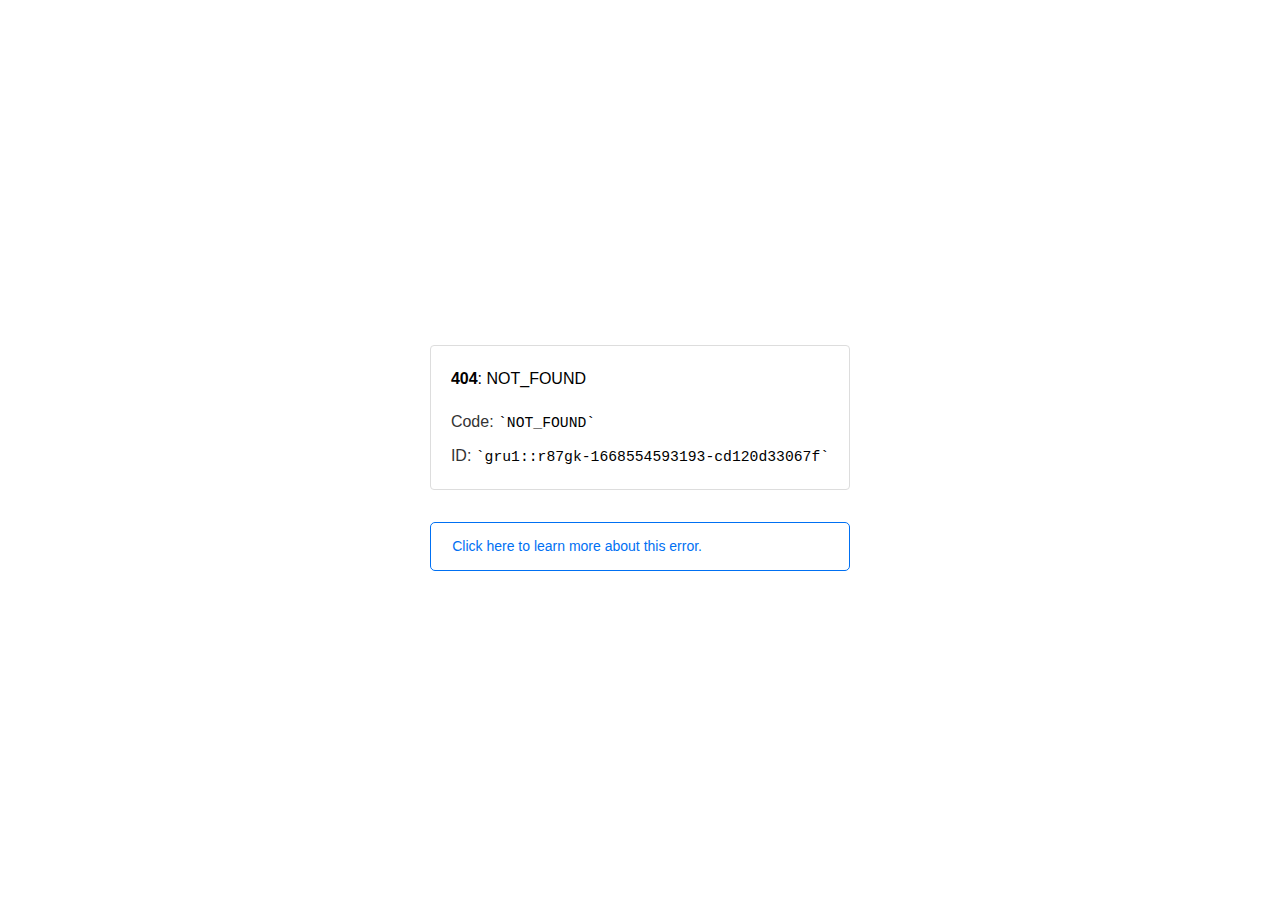
<file: agenciamazukim.disqus.com/count.html>
<!doctype html><html lang=en><meta charset=utf-8><meta name=viewport content="width=device-width,initial-scale=1"><meta name=theme-color content=#000><title>404: NOT_FOUND</title><style>html{font-size:62.5%;box-sizing:border-box;height:-webkit-fill-available}*,::after,::before{box-sizing:inherit}body{font-family:sf pro text,sf pro icons,helvetica neue,helvetica,arial,sans-serif;font-size:1.6rem;line-height:1.65;word-break:break-word;font-kerning:auto;font-variant:normal;-webkit-font-smoothing:antialiased;-moz-osx-font-smoothing:grayscale;text-rendering:optimizeLegibility;hyphens:auto;height:100vh;height:-webkit-fill-available;max-height:100vh;max-height:-webkit-fill-available;margin:0}::selection{background:#79ffe1}::-moz-selection{background:#79ffe1}a{cursor:pointer;color:#0070f3;text-decoration:none;transition:all .2s ease;border-bottom:1px solid #0000}a:hover{border-bottom:1px solid #0070f3}ul{padding:0;margin-left:1.5em;list-style-type:none}li{margin-bottom:10px}ul li:before{content:'\02013'}li:before{display:inline-block;color:#ccc;position:absolute;margin-left:-18px;transition:color .2s ease}code{font-family:Menlo,Monaco,Lucida Console,Liberation Mono,DejaVu Sans Mono,Bitstream Vera Sans Mono,Courier New,monospace,serif;font-size:.92em}code:after,code:before{content:'`'}.container{display:flex;justify-content:center;flex-direction:column;min-height:100%}main{max-width:80rem;padding:4rem 6rem;margin:auto}ul{margin-bottom:32px}.error-title{font-size:2rem;padding-left:22px;line-height:1.5;margin-bottom:24px}.error-title-guilty{border-left:2px solid #ed367f}.error-title-innocent{border-left:2px solid #59b89c}main p{color:#333}.devinfo-container{border:1px solid #ddd;border-radius:4px;padding:2rem;display:flex;flex-direction:column;margin-bottom:32px}.error-code{margin:0;font-size:1.6rem;color:#000;margin-bottom:1.6rem}.devinfo-line{color:#333}.devinfo-line code,code,li{color:#000}.devinfo-line:not(:last-child){margin-bottom:8px}.docs-link,.contact-link{font-weight:500}header,footer,footer a{display:flex;justify-content:center;align-items:center}header,footer{min-height:100px;height:100px}header{border-bottom:1px solid #eaeaea}header h1{font-size:1.8rem;margin:0;font-weight:500}header p{font-size:1.3rem;margin:0;font-weight:500}.header-item{display:flex;padding:0 2rem;margin:2rem 0;text-decoration:line-through;color:#999}.header-item.active{color:#ff0080;text-decoration:none}.header-item.first{border-right:1px solid #eaeaea}.header-item-content{display:flex;flex-direction:column}.header-item-icon{margin-right:1rem;margin-top:.6rem}footer{border-top:1px solid #eaeaea}footer a{color:#000}footer a:hover{border-bottom-color:#0000}footer svg{margin-left:.8rem}.note{padding:8pt 16pt;border-radius:5px;border:1px solid #0070f3;font-size:14px;line-height:1.8;color:#0070f3}@media(max-width:500px){.devinfo-container .devinfo-line code{margin-top:.4rem}.devinfo-container .devinfo-line:not(:last-child){margin-bottom:1.6rem}.devinfo-container{margin-bottom:0}header{flex-direction:column;height:auto;min-height:auto;align-items:flex-start}.header-item.first{border-right:none;margin-bottom:0}main{padding:1rem 2rem}body{font-size:1.4rem;line-height:1.55}footer{display:none}.note{margin-top:16px}}</style><div class=container><main><p class=devinfo-container><span class=error-code><strong>404</strong>: NOT_FOUND</span>
<span class=devinfo-line>Code: <code>NOT_FOUND</code></span>
<span class=devinfo-line>ID: <code>gru1::r87gk-1668554593193-cd120d33067f</code></p><a href=https://vercel.link/404><div class=note>Click here to learn more about this error.</div></a></main></div>
</file>
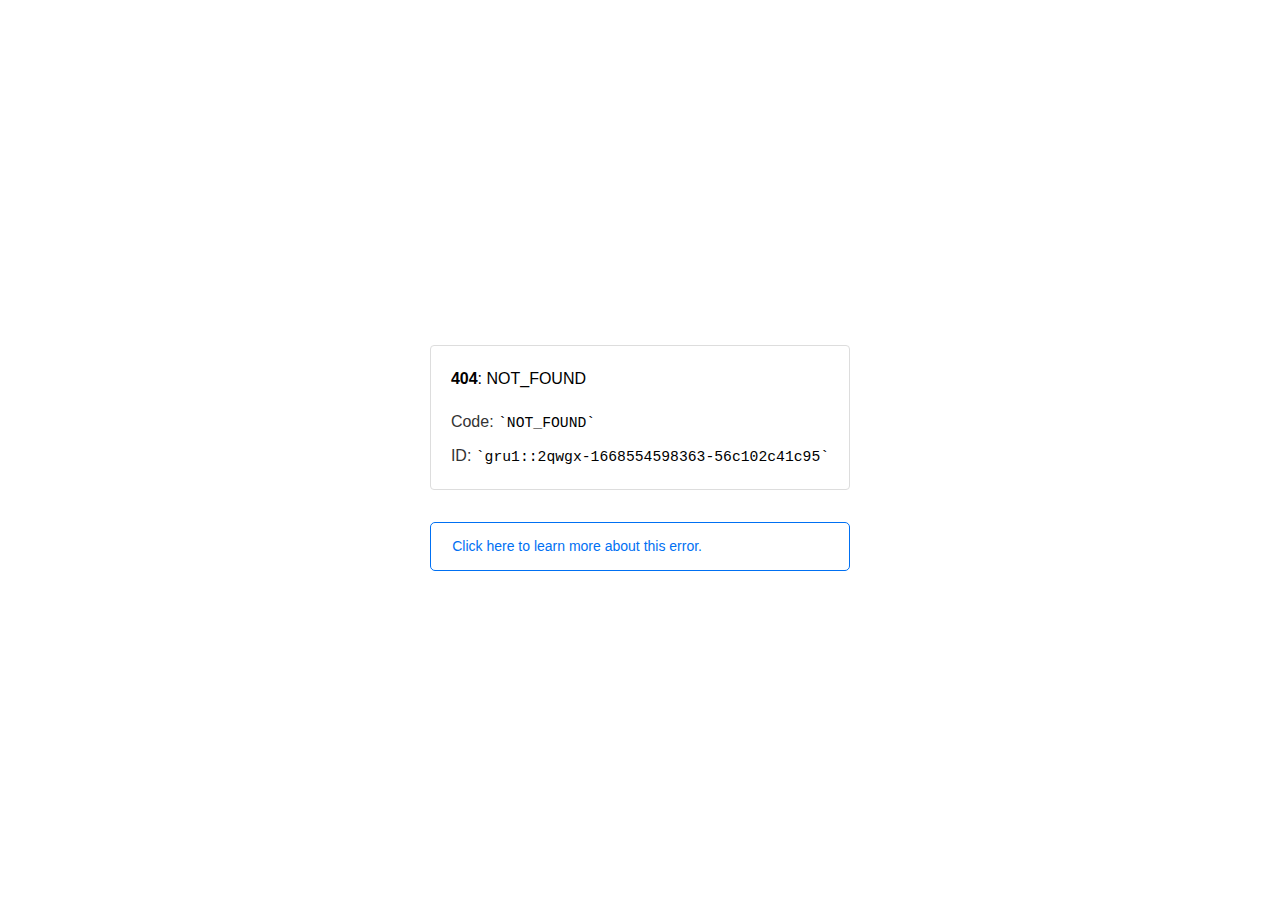
<file: api.whatsapp.com/sendf439.html>
<!doctype html><html lang=en><meta charset=utf-8><meta name=viewport content="width=device-width,initial-scale=1"><meta name=theme-color content=#000><title>404: NOT_FOUND</title><style>html{font-size:62.5%;box-sizing:border-box;height:-webkit-fill-available}*,::after,::before{box-sizing:inherit}body{font-family:sf pro text,sf pro icons,helvetica neue,helvetica,arial,sans-serif;font-size:1.6rem;line-height:1.65;word-break:break-word;font-kerning:auto;font-variant:normal;-webkit-font-smoothing:antialiased;-moz-osx-font-smoothing:grayscale;text-rendering:optimizeLegibility;hyphens:auto;height:100vh;height:-webkit-fill-available;max-height:100vh;max-height:-webkit-fill-available;margin:0}::selection{background:#79ffe1}::-moz-selection{background:#79ffe1}a{cursor:pointer;color:#0070f3;text-decoration:none;transition:all .2s ease;border-bottom:1px solid #0000}a:hover{border-bottom:1px solid #0070f3}ul{padding:0;margin-left:1.5em;list-style-type:none}li{margin-bottom:10px}ul li:before{content:'\02013'}li:before{display:inline-block;color:#ccc;position:absolute;margin-left:-18px;transition:color .2s ease}code{font-family:Menlo,Monaco,Lucida Console,Liberation Mono,DejaVu Sans Mono,Bitstream Vera Sans Mono,Courier New,monospace,serif;font-size:.92em}code:after,code:before{content:'`'}.container{display:flex;justify-content:center;flex-direction:column;min-height:100%}main{max-width:80rem;padding:4rem 6rem;margin:auto}ul{margin-bottom:32px}.error-title{font-size:2rem;padding-left:22px;line-height:1.5;margin-bottom:24px}.error-title-guilty{border-left:2px solid #ed367f}.error-title-innocent{border-left:2px solid #59b89c}main p{color:#333}.devinfo-container{border:1px solid #ddd;border-radius:4px;padding:2rem;display:flex;flex-direction:column;margin-bottom:32px}.error-code{margin:0;font-size:1.6rem;color:#000;margin-bottom:1.6rem}.devinfo-line{color:#333}.devinfo-line code,code,li{color:#000}.devinfo-line:not(:last-child){margin-bottom:8px}.docs-link,.contact-link{font-weight:500}header,footer,footer a{display:flex;justify-content:center;align-items:center}header,footer{min-height:100px;height:100px}header{border-bottom:1px solid #eaeaea}header h1{font-size:1.8rem;margin:0;font-weight:500}header p{font-size:1.3rem;margin:0;font-weight:500}.header-item{display:flex;padding:0 2rem;margin:2rem 0;text-decoration:line-through;color:#999}.header-item.active{color:#ff0080;text-decoration:none}.header-item.first{border-right:1px solid #eaeaea}.header-item-content{display:flex;flex-direction:column}.header-item-icon{margin-right:1rem;margin-top:.6rem}footer{border-top:1px solid #eaeaea}footer a{color:#000}footer a:hover{border-bottom-color:#0000}footer svg{margin-left:.8rem}.note{padding:8pt 16pt;border-radius:5px;border:1px solid #0070f3;font-size:14px;line-height:1.8;color:#0070f3}@media(max-width:500px){.devinfo-container .devinfo-line code{margin-top:.4rem}.devinfo-container .devinfo-line:not(:last-child){margin-bottom:1.6rem}.devinfo-container{margin-bottom:0}header{flex-direction:column;height:auto;min-height:auto;align-items:flex-start}.header-item.first{border-right:none;margin-bottom:0}main{padding:1rem 2rem}body{font-size:1.4rem;line-height:1.55}footer{display:none}.note{margin-top:16px}}</style><div class=container><main><p class=devinfo-container><span class=error-code><strong>404</strong>: NOT_FOUND</span>
<span class=devinfo-line>Code: <code>NOT_FOUND</code></span>
<span class=devinfo-line>ID: <code>gru1::2qwgx-1668554598363-56c102c41c95</code></p><a href=https://vercel.link/404><div class=note>Click here to learn more about this error.</div></a></main></div>
</file>
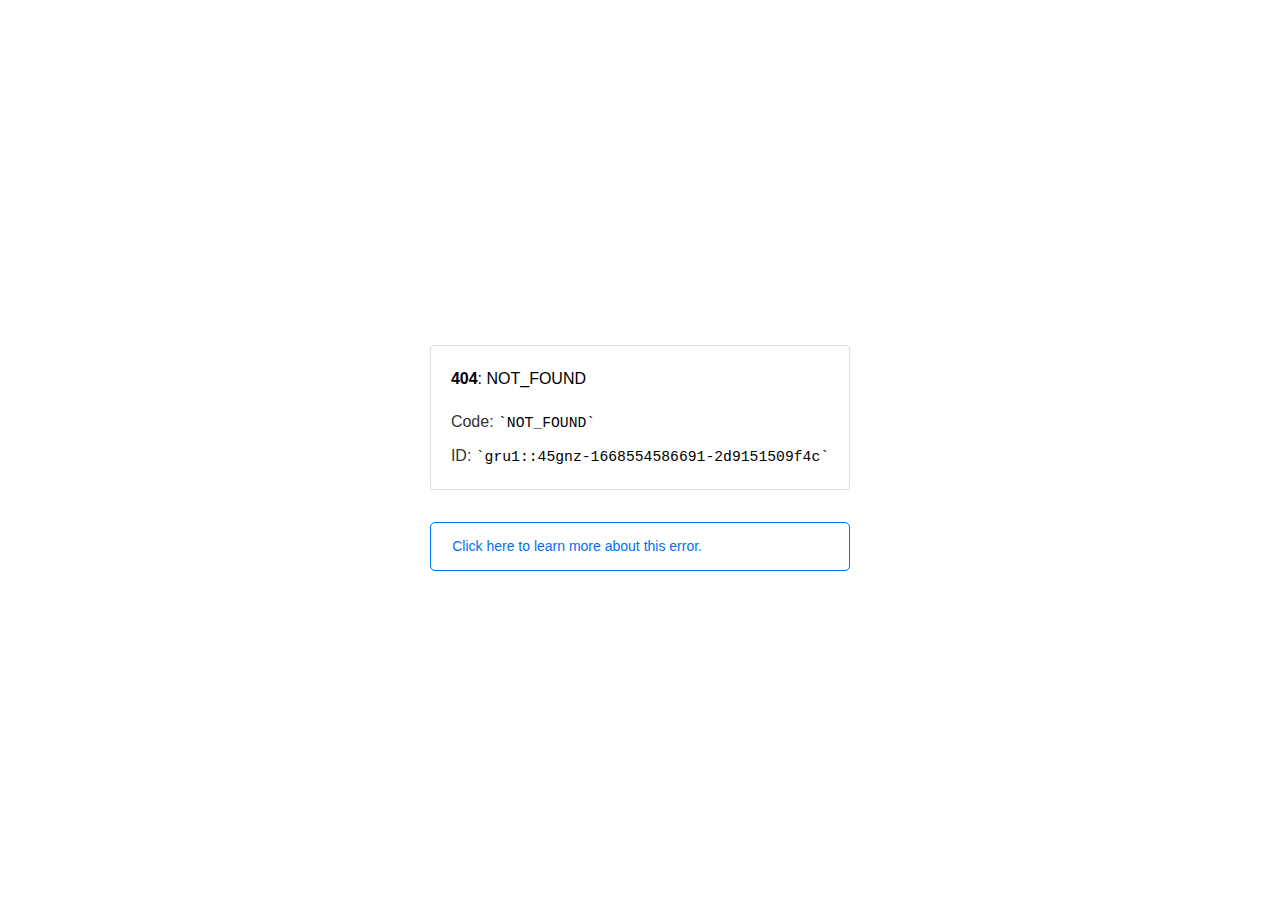
<file: www.googletagmanager.com/gtm54455445.html>
<!doctype html><html lang=en><meta charset=utf-8><meta name=viewport content="width=device-width,initial-scale=1"><meta name=theme-color content=#000><title>404: NOT_FOUND</title><style>html{font-size:62.5%;box-sizing:border-box;height:-webkit-fill-available}*,::after,::before{box-sizing:inherit}body{font-family:sf pro text,sf pro icons,helvetica neue,helvetica,arial,sans-serif;font-size:1.6rem;line-height:1.65;word-break:break-word;font-kerning:auto;font-variant:normal;-webkit-font-smoothing:antialiased;-moz-osx-font-smoothing:grayscale;text-rendering:optimizeLegibility;hyphens:auto;height:100vh;height:-webkit-fill-available;max-height:100vh;max-height:-webkit-fill-available;margin:0}::selection{background:#79ffe1}::-moz-selection{background:#79ffe1}a{cursor:pointer;color:#0070f3;text-decoration:none;transition:all .2s ease;border-bottom:1px solid #0000}a:hover{border-bottom:1px solid #0070f3}ul{padding:0;margin-left:1.5em;list-style-type:none}li{margin-bottom:10px}ul li:before{content:'\02013'}li:before{display:inline-block;color:#ccc;position:absolute;margin-left:-18px;transition:color .2s ease}code{font-family:Menlo,Monaco,Lucida Console,Liberation Mono,DejaVu Sans Mono,Bitstream Vera Sans Mono,Courier New,monospace,serif;font-size:.92em}code:after,code:before{content:'`'}.container{display:flex;justify-content:center;flex-direction:column;min-height:100%}main{max-width:80rem;padding:4rem 6rem;margin:auto}ul{margin-bottom:32px}.error-title{font-size:2rem;padding-left:22px;line-height:1.5;margin-bottom:24px}.error-title-guilty{border-left:2px solid #ed367f}.error-title-innocent{border-left:2px solid #59b89c}main p{color:#333}.devinfo-container{border:1px solid #ddd;border-radius:4px;padding:2rem;display:flex;flex-direction:column;margin-bottom:32px}.error-code{margin:0;font-size:1.6rem;color:#000;margin-bottom:1.6rem}.devinfo-line{color:#333}.devinfo-line code,code,li{color:#000}.devinfo-line:not(:last-child){margin-bottom:8px}.docs-link,.contact-link{font-weight:500}header,footer,footer a{display:flex;justify-content:center;align-items:center}header,footer{min-height:100px;height:100px}header{border-bottom:1px solid #eaeaea}header h1{font-size:1.8rem;margin:0;font-weight:500}header p{font-size:1.3rem;margin:0;font-weight:500}.header-item{display:flex;padding:0 2rem;margin:2rem 0;text-decoration:line-through;color:#999}.header-item.active{color:#ff0080;text-decoration:none}.header-item.first{border-right:1px solid #eaeaea}.header-item-content{display:flex;flex-direction:column}.header-item-icon{margin-right:1rem;margin-top:.6rem}footer{border-top:1px solid #eaeaea}footer a{color:#000}footer a:hover{border-bottom-color:#0000}footer svg{margin-left:.8rem}.note{padding:8pt 16pt;border-radius:5px;border:1px solid #0070f3;font-size:14px;line-height:1.8;color:#0070f3}@media(max-width:500px){.devinfo-container .devinfo-line code{margin-top:.4rem}.devinfo-container .devinfo-line:not(:last-child){margin-bottom:1.6rem}.devinfo-container{margin-bottom:0}header{flex-direction:column;height:auto;min-height:auto;align-items:flex-start}.header-item.first{border-right:none;margin-bottom:0}main{padding:1rem 2rem}body{font-size:1.4rem;line-height:1.55}footer{display:none}.note{margin-top:16px}}</style><div class=container><main><p class=devinfo-container><span class=error-code><strong>404</strong>: NOT_FOUND</span>
<span class=devinfo-line>Code: <code>NOT_FOUND</code></span>
<span class=devinfo-line>ID: <code>gru1::45gnz-1668554586691-2d9151509f4c</code></p><a href=https://vercel.link/404><div class=note>Click here to learn more about this error.</div></a></main></div>
</file>
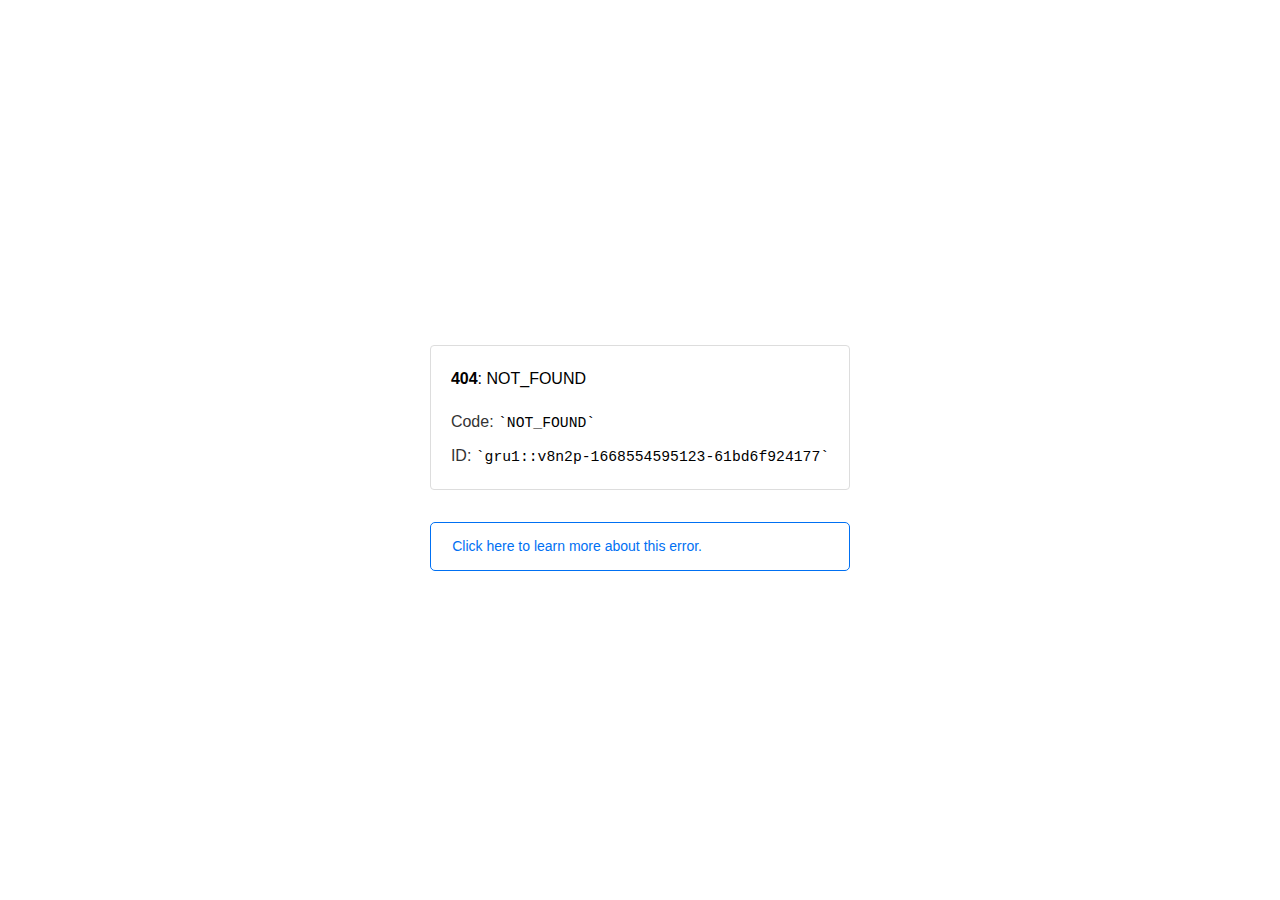
<file: site/fonts/opensans-bold.html>
<!doctype html><html lang=en><meta charset=utf-8><meta name=viewport content="width=device-width,initial-scale=1"><meta name=theme-color content=#000><title>404: NOT_FOUND</title><style>html{font-size:62.5%;box-sizing:border-box;height:-webkit-fill-available}*,::after,::before{box-sizing:inherit}body{font-family:sf pro text,sf pro icons,helvetica neue,helvetica,arial,sans-serif;font-size:1.6rem;line-height:1.65;word-break:break-word;font-kerning:auto;font-variant:normal;-webkit-font-smoothing:antialiased;-moz-osx-font-smoothing:grayscale;text-rendering:optimizeLegibility;hyphens:auto;height:100vh;height:-webkit-fill-available;max-height:100vh;max-height:-webkit-fill-available;margin:0}::selection{background:#79ffe1}::-moz-selection{background:#79ffe1}a{cursor:pointer;color:#0070f3;text-decoration:none;transition:all .2s ease;border-bottom:1px solid #0000}a:hover{border-bottom:1px solid #0070f3}ul{padding:0;margin-left:1.5em;list-style-type:none}li{margin-bottom:10px}ul li:before{content:'\02013'}li:before{display:inline-block;color:#ccc;position:absolute;margin-left:-18px;transition:color .2s ease}code{font-family:Menlo,Monaco,Lucida Console,Liberation Mono,DejaVu Sans Mono,Bitstream Vera Sans Mono,Courier New,monospace,serif;font-size:.92em}code:after,code:before{content:'`'}.container{display:flex;justify-content:center;flex-direction:column;min-height:100%}main{max-width:80rem;padding:4rem 6rem;margin:auto}ul{margin-bottom:32px}.error-title{font-size:2rem;padding-left:22px;line-height:1.5;margin-bottom:24px}.error-title-guilty{border-left:2px solid #ed367f}.error-title-innocent{border-left:2px solid #59b89c}main p{color:#333}.devinfo-container{border:1px solid #ddd;border-radius:4px;padding:2rem;display:flex;flex-direction:column;margin-bottom:32px}.error-code{margin:0;font-size:1.6rem;color:#000;margin-bottom:1.6rem}.devinfo-line{color:#333}.devinfo-line code,code,li{color:#000}.devinfo-line:not(:last-child){margin-bottom:8px}.docs-link,.contact-link{font-weight:500}header,footer,footer a{display:flex;justify-content:center;align-items:center}header,footer{min-height:100px;height:100px}header{border-bottom:1px solid #eaeaea}header h1{font-size:1.8rem;margin:0;font-weight:500}header p{font-size:1.3rem;margin:0;font-weight:500}.header-item{display:flex;padding:0 2rem;margin:2rem 0;text-decoration:line-through;color:#999}.header-item.active{color:#ff0080;text-decoration:none}.header-item.first{border-right:1px solid #eaeaea}.header-item-content{display:flex;flex-direction:column}.header-item-icon{margin-right:1rem;margin-top:.6rem}footer{border-top:1px solid #eaeaea}footer a{color:#000}footer a:hover{border-bottom-color:#0000}footer svg{margin-left:.8rem}.note{padding:8pt 16pt;border-radius:5px;border:1px solid #0070f3;font-size:14px;line-height:1.8;color:#0070f3}@media(max-width:500px){.devinfo-container .devinfo-line code{margin-top:.4rem}.devinfo-container .devinfo-line:not(:last-child){margin-bottom:1.6rem}.devinfo-container{margin-bottom:0}header{flex-direction:column;height:auto;min-height:auto;align-items:flex-start}.header-item.first{border-right:none;margin-bottom:0}main{padding:1rem 2rem}body{font-size:1.4rem;line-height:1.55}footer{display:none}.note{margin-top:16px}}</style><div class=container><main><p class=devinfo-container><span class=error-code><strong>404</strong>: NOT_FOUND</span>
<span class=devinfo-line>Code: <code>NOT_FOUND</code></span>
<span class=devinfo-line>ID: <code>gru1::v8n2p-1668554595123-61bd6f924177</code></p><a href=https://vercel.link/404><div class=note>Click here to learn more about this error.</div></a></main></div>
</file>
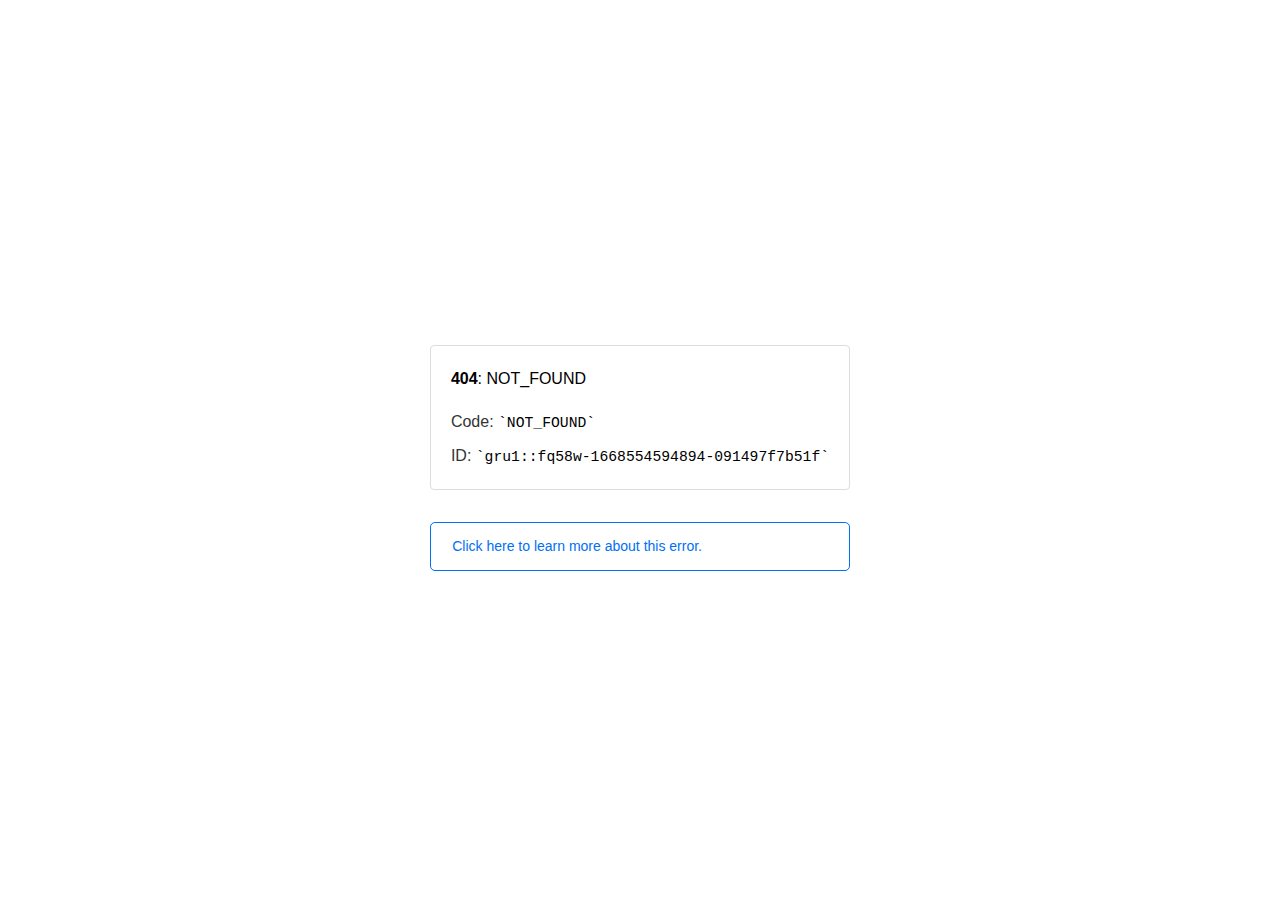
<file: site/fonts/opensans-regular.html>
<!doctype html><html lang=en><meta charset=utf-8><meta name=viewport content="width=device-width,initial-scale=1"><meta name=theme-color content=#000><title>404: NOT_FOUND</title><style>html{font-size:62.5%;box-sizing:border-box;height:-webkit-fill-available}*,::after,::before{box-sizing:inherit}body{font-family:sf pro text,sf pro icons,helvetica neue,helvetica,arial,sans-serif;font-size:1.6rem;line-height:1.65;word-break:break-word;font-kerning:auto;font-variant:normal;-webkit-font-smoothing:antialiased;-moz-osx-font-smoothing:grayscale;text-rendering:optimizeLegibility;hyphens:auto;height:100vh;height:-webkit-fill-available;max-height:100vh;max-height:-webkit-fill-available;margin:0}::selection{background:#79ffe1}::-moz-selection{background:#79ffe1}a{cursor:pointer;color:#0070f3;text-decoration:none;transition:all .2s ease;border-bottom:1px solid #0000}a:hover{border-bottom:1px solid #0070f3}ul{padding:0;margin-left:1.5em;list-style-type:none}li{margin-bottom:10px}ul li:before{content:'\02013'}li:before{display:inline-block;color:#ccc;position:absolute;margin-left:-18px;transition:color .2s ease}code{font-family:Menlo,Monaco,Lucida Console,Liberation Mono,DejaVu Sans Mono,Bitstream Vera Sans Mono,Courier New,monospace,serif;font-size:.92em}code:after,code:before{content:'`'}.container{display:flex;justify-content:center;flex-direction:column;min-height:100%}main{max-width:80rem;padding:4rem 6rem;margin:auto}ul{margin-bottom:32px}.error-title{font-size:2rem;padding-left:22px;line-height:1.5;margin-bottom:24px}.error-title-guilty{border-left:2px solid #ed367f}.error-title-innocent{border-left:2px solid #59b89c}main p{color:#333}.devinfo-container{border:1px solid #ddd;border-radius:4px;padding:2rem;display:flex;flex-direction:column;margin-bottom:32px}.error-code{margin:0;font-size:1.6rem;color:#000;margin-bottom:1.6rem}.devinfo-line{color:#333}.devinfo-line code,code,li{color:#000}.devinfo-line:not(:last-child){margin-bottom:8px}.docs-link,.contact-link{font-weight:500}header,footer,footer a{display:flex;justify-content:center;align-items:center}header,footer{min-height:100px;height:100px}header{border-bottom:1px solid #eaeaea}header h1{font-size:1.8rem;margin:0;font-weight:500}header p{font-size:1.3rem;margin:0;font-weight:500}.header-item{display:flex;padding:0 2rem;margin:2rem 0;text-decoration:line-through;color:#999}.header-item.active{color:#ff0080;text-decoration:none}.header-item.first{border-right:1px solid #eaeaea}.header-item-content{display:flex;flex-direction:column}.header-item-icon{margin-right:1rem;margin-top:.6rem}footer{border-top:1px solid #eaeaea}footer a{color:#000}footer a:hover{border-bottom-color:#0000}footer svg{margin-left:.8rem}.note{padding:8pt 16pt;border-radius:5px;border:1px solid #0070f3;font-size:14px;line-height:1.8;color:#0070f3}@media(max-width:500px){.devinfo-container .devinfo-line code{margin-top:.4rem}.devinfo-container .devinfo-line:not(:last-child){margin-bottom:1.6rem}.devinfo-container{margin-bottom:0}header{flex-direction:column;height:auto;min-height:auto;align-items:flex-start}.header-item.first{border-right:none;margin-bottom:0}main{padding:1rem 2rem}body{font-size:1.4rem;line-height:1.55}footer{display:none}.note{margin-top:16px}}</style><div class=container><main><p class=devinfo-container><span class=error-code><strong>404</strong>: NOT_FOUND</span>
<span class=devinfo-line>Code: <code>NOT_FOUND</code></span>
<span class=devinfo-line>ID: <code>gru1::fq58w-1668554594894-091497f7b51f</code></p><a href=https://vercel.link/404><div class=note>Click here to learn more about this error.</div></a></main></div>
</file>
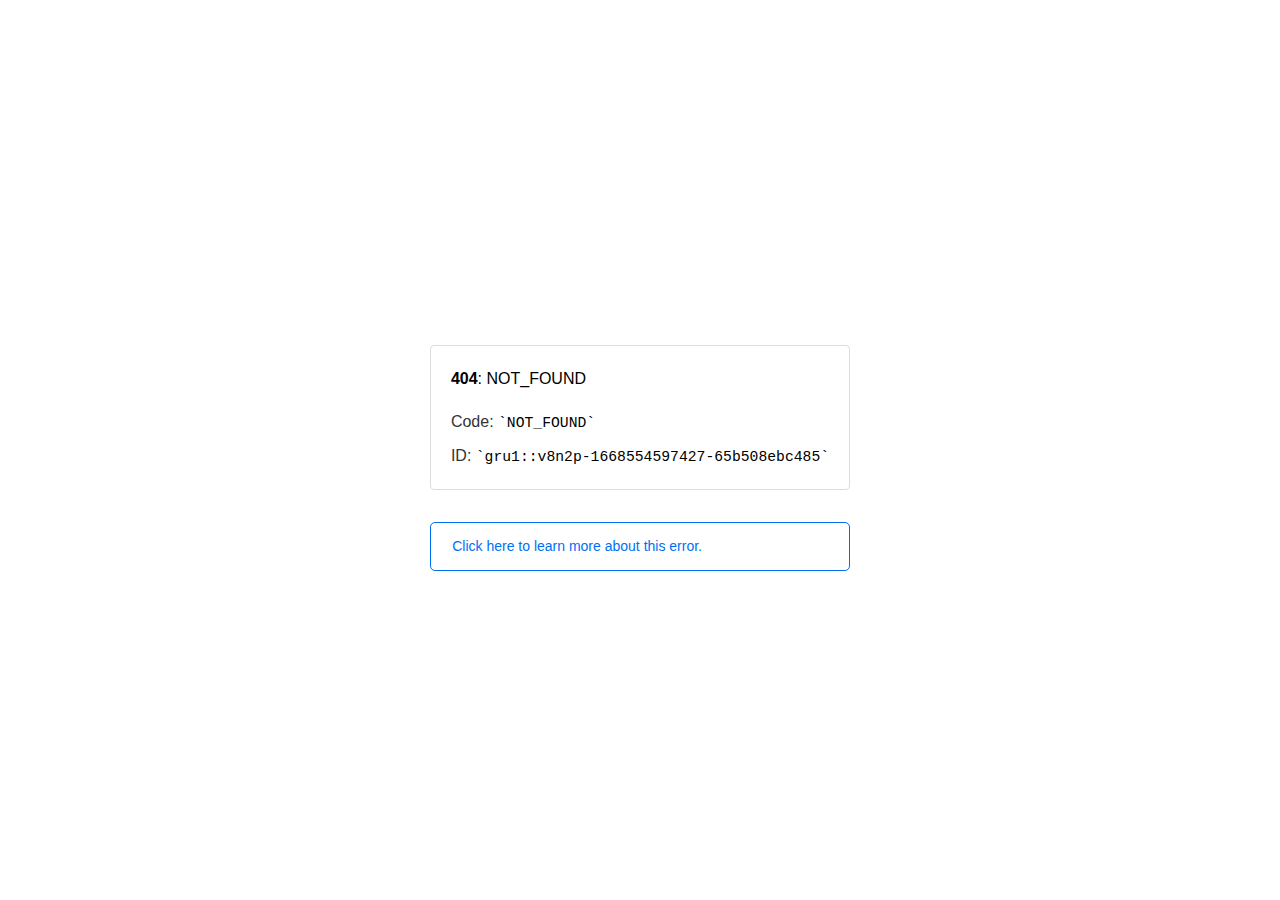
<file: site/fonts/roboto/Roboto-Bold-2.html>
<!doctype html><html lang=en><meta charset=utf-8><meta name=viewport content="width=device-width,initial-scale=1"><meta name=theme-color content=#000><title>404: NOT_FOUND</title><style>html{font-size:62.5%;box-sizing:border-box;height:-webkit-fill-available}*,::after,::before{box-sizing:inherit}body{font-family:sf pro text,sf pro icons,helvetica neue,helvetica,arial,sans-serif;font-size:1.6rem;line-height:1.65;word-break:break-word;font-kerning:auto;font-variant:normal;-webkit-font-smoothing:antialiased;-moz-osx-font-smoothing:grayscale;text-rendering:optimizeLegibility;hyphens:auto;height:100vh;height:-webkit-fill-available;max-height:100vh;max-height:-webkit-fill-available;margin:0}::selection{background:#79ffe1}::-moz-selection{background:#79ffe1}a{cursor:pointer;color:#0070f3;text-decoration:none;transition:all .2s ease;border-bottom:1px solid #0000}a:hover{border-bottom:1px solid #0070f3}ul{padding:0;margin-left:1.5em;list-style-type:none}li{margin-bottom:10px}ul li:before{content:'\02013'}li:before{display:inline-block;color:#ccc;position:absolute;margin-left:-18px;transition:color .2s ease}code{font-family:Menlo,Monaco,Lucida Console,Liberation Mono,DejaVu Sans Mono,Bitstream Vera Sans Mono,Courier New,monospace,serif;font-size:.92em}code:after,code:before{content:'`'}.container{display:flex;justify-content:center;flex-direction:column;min-height:100%}main{max-width:80rem;padding:4rem 6rem;margin:auto}ul{margin-bottom:32px}.error-title{font-size:2rem;padding-left:22px;line-height:1.5;margin-bottom:24px}.error-title-guilty{border-left:2px solid #ed367f}.error-title-innocent{border-left:2px solid #59b89c}main p{color:#333}.devinfo-container{border:1px solid #ddd;border-radius:4px;padding:2rem;display:flex;flex-direction:column;margin-bottom:32px}.error-code{margin:0;font-size:1.6rem;color:#000;margin-bottom:1.6rem}.devinfo-line{color:#333}.devinfo-line code,code,li{color:#000}.devinfo-line:not(:last-child){margin-bottom:8px}.docs-link,.contact-link{font-weight:500}header,footer,footer a{display:flex;justify-content:center;align-items:center}header,footer{min-height:100px;height:100px}header{border-bottom:1px solid #eaeaea}header h1{font-size:1.8rem;margin:0;font-weight:500}header p{font-size:1.3rem;margin:0;font-weight:500}.header-item{display:flex;padding:0 2rem;margin:2rem 0;text-decoration:line-through;color:#999}.header-item.active{color:#ff0080;text-decoration:none}.header-item.first{border-right:1px solid #eaeaea}.header-item-content{display:flex;flex-direction:column}.header-item-icon{margin-right:1rem;margin-top:.6rem}footer{border-top:1px solid #eaeaea}footer a{color:#000}footer a:hover{border-bottom-color:#0000}footer svg{margin-left:.8rem}.note{padding:8pt 16pt;border-radius:5px;border:1px solid #0070f3;font-size:14px;line-height:1.8;color:#0070f3}@media(max-width:500px){.devinfo-container .devinfo-line code{margin-top:.4rem}.devinfo-container .devinfo-line:not(:last-child){margin-bottom:1.6rem}.devinfo-container{margin-bottom:0}header{flex-direction:column;height:auto;min-height:auto;align-items:flex-start}.header-item.first{border-right:none;margin-bottom:0}main{padding:1rem 2rem}body{font-size:1.4rem;line-height:1.55}footer{display:none}.note{margin-top:16px}}</style><div class=container><main><p class=devinfo-container><span class=error-code><strong>404</strong>: NOT_FOUND</span>
<span class=devinfo-line>Code: <code>NOT_FOUND</code></span>
<span class=devinfo-line>ID: <code>gru1::v8n2p-1668554597427-65b508ebc485</code></p><a href=https://vercel.link/404><div class=note>Click here to learn more about this error.</div></a></main></div>
</file>
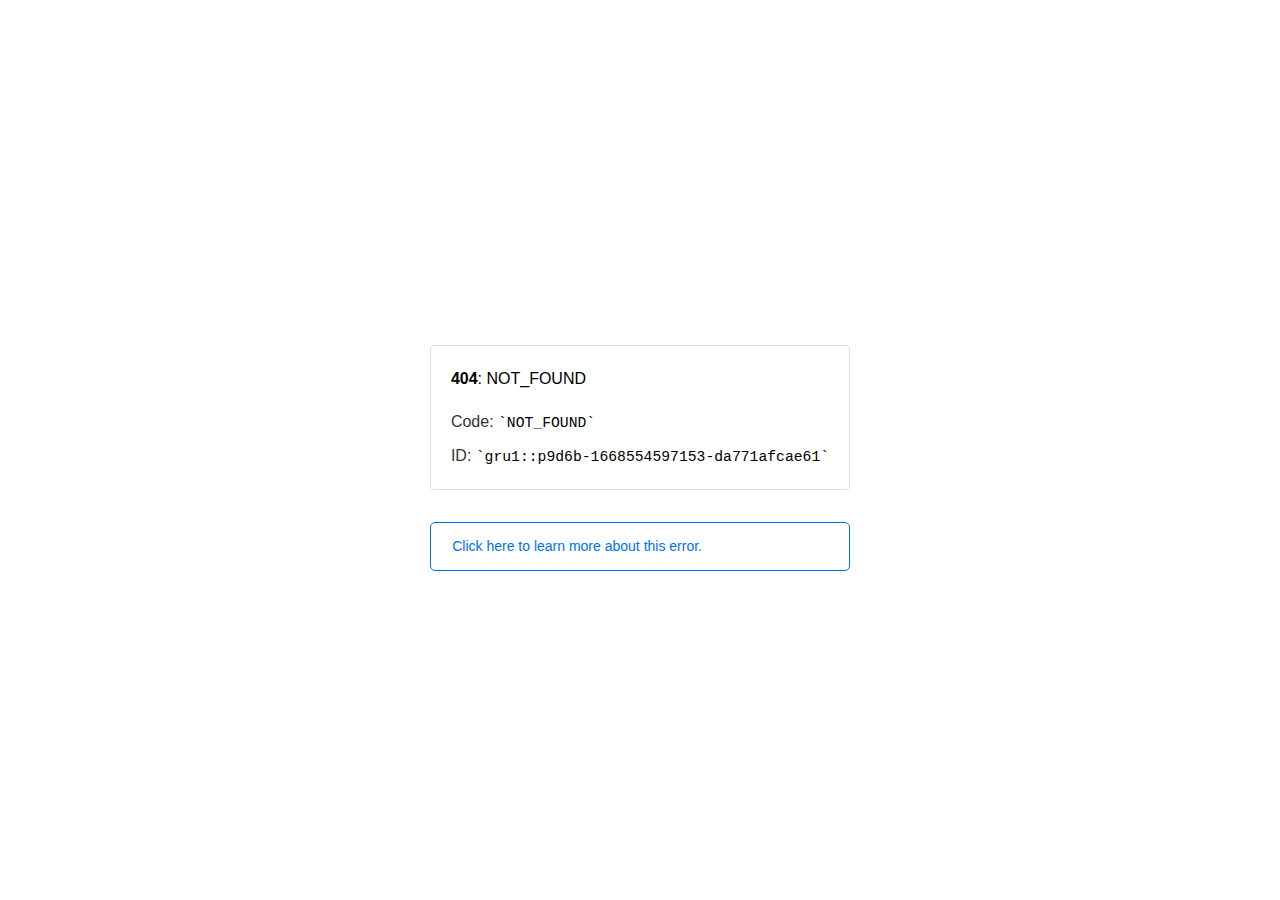
<file: site/fonts/roboto/Roboto-Bold.html>
<!doctype html><html lang=en><meta charset=utf-8><meta name=viewport content="width=device-width,initial-scale=1"><meta name=theme-color content=#000><title>404: NOT_FOUND</title><style>html{font-size:62.5%;box-sizing:border-box;height:-webkit-fill-available}*,::after,::before{box-sizing:inherit}body{font-family:sf pro text,sf pro icons,helvetica neue,helvetica,arial,sans-serif;font-size:1.6rem;line-height:1.65;word-break:break-word;font-kerning:auto;font-variant:normal;-webkit-font-smoothing:antialiased;-moz-osx-font-smoothing:grayscale;text-rendering:optimizeLegibility;hyphens:auto;height:100vh;height:-webkit-fill-available;max-height:100vh;max-height:-webkit-fill-available;margin:0}::selection{background:#79ffe1}::-moz-selection{background:#79ffe1}a{cursor:pointer;color:#0070f3;text-decoration:none;transition:all .2s ease;border-bottom:1px solid #0000}a:hover{border-bottom:1px solid #0070f3}ul{padding:0;margin-left:1.5em;list-style-type:none}li{margin-bottom:10px}ul li:before{content:'\02013'}li:before{display:inline-block;color:#ccc;position:absolute;margin-left:-18px;transition:color .2s ease}code{font-family:Menlo,Monaco,Lucida Console,Liberation Mono,DejaVu Sans Mono,Bitstream Vera Sans Mono,Courier New,monospace,serif;font-size:.92em}code:after,code:before{content:'`'}.container{display:flex;justify-content:center;flex-direction:column;min-height:100%}main{max-width:80rem;padding:4rem 6rem;margin:auto}ul{margin-bottom:32px}.error-title{font-size:2rem;padding-left:22px;line-height:1.5;margin-bottom:24px}.error-title-guilty{border-left:2px solid #ed367f}.error-title-innocent{border-left:2px solid #59b89c}main p{color:#333}.devinfo-container{border:1px solid #ddd;border-radius:4px;padding:2rem;display:flex;flex-direction:column;margin-bottom:32px}.error-code{margin:0;font-size:1.6rem;color:#000;margin-bottom:1.6rem}.devinfo-line{color:#333}.devinfo-line code,code,li{color:#000}.devinfo-line:not(:last-child){margin-bottom:8px}.docs-link,.contact-link{font-weight:500}header,footer,footer a{display:flex;justify-content:center;align-items:center}header,footer{min-height:100px;height:100px}header{border-bottom:1px solid #eaeaea}header h1{font-size:1.8rem;margin:0;font-weight:500}header p{font-size:1.3rem;margin:0;font-weight:500}.header-item{display:flex;padding:0 2rem;margin:2rem 0;text-decoration:line-through;color:#999}.header-item.active{color:#ff0080;text-decoration:none}.header-item.first{border-right:1px solid #eaeaea}.header-item-content{display:flex;flex-direction:column}.header-item-icon{margin-right:1rem;margin-top:.6rem}footer{border-top:1px solid #eaeaea}footer a{color:#000}footer a:hover{border-bottom-color:#0000}footer svg{margin-left:.8rem}.note{padding:8pt 16pt;border-radius:5px;border:1px solid #0070f3;font-size:14px;line-height:1.8;color:#0070f3}@media(max-width:500px){.devinfo-container .devinfo-line code{margin-top:.4rem}.devinfo-container .devinfo-line:not(:last-child){margin-bottom:1.6rem}.devinfo-container{margin-bottom:0}header{flex-direction:column;height:auto;min-height:auto;align-items:flex-start}.header-item.first{border-right:none;margin-bottom:0}main{padding:1rem 2rem}body{font-size:1.4rem;line-height:1.55}footer{display:none}.note{margin-top:16px}}</style><div class=container><main><p class=devinfo-container><span class=error-code><strong>404</strong>: NOT_FOUND</span>
<span class=devinfo-line>Code: <code>NOT_FOUND</code></span>
<span class=devinfo-line>ID: <code>gru1::p9d6b-1668554597153-da771afcae61</code></p><a href=https://vercel.link/404><div class=note>Click here to learn more about this error.</div></a></main></div>
</file>
<file: site/css/estilo.css>
/*-------- Barra --------*/

.barra {
    align-items: center;
    justify-content: space-between;
    background-color: crimson;
    padding: 10px 10%;
    margin-bottom: 0 !important;
    font-family: 'Open Sans', Tahoma, Geneva, Verdana, sans-serif;
    display: none;
}

.barra ul {
    display: flex;
    margin: 0 !important;
    width: 100%;
}

.barra ul:nth-child(2) {
    justify-content: flex-end;
}

.barra a {
    color: white;
    font-size: .9em;
    margin-right: 10px;
}

.barra ul:nth-child(2) svg {
    font-size: 1.25em;
}

@media(min-width: 993px) {
    .barra {
        display: flex;
    }
}


/*-------- Menu --------*/

.menu {
    background-color: white !important;
    width: 100% !important;
    height: 70px !important;
    font-family: 'Open Sans', Tahoma, Geneva, Verdana, sans-serif;
}

.menu img {
    width: 100%;
    height: 70px;
    object-fit: contain;
    padding: 10px !important;
}

.menu .button-collapse {
    color: crimson;
    position: absolute;
    left: 10px;
    font-size: 2em;
    line-height: 70px;
}

#sidenav-overlay {
    z-index: 9998 !important;
}

.side-nav {
    background-color: crimson !important;
    z-index: 9999 !important;
}

.side-nav a {
    color: white !important;
    font-size: 1.1em !important;
}

.side-nav .collapsible-header {
    color: white;
    display: block;
    font-size: 1.1em;
    font-weight: 500;
    height: 48px;
    line-height: 48px;
    padding: 0 32px !important;
    border: none !important;
}

.side-nav .collapsible-header:focus {
    border: none !important;
    outline: none !important;
}

.side-nav .collapsible-body {
    background-color: transparent !important;
}

.side-nav .collapsible-body li {
    line-height: 1em !important;
    padding: 5px 0 !important;
}

.side-nav .collapsible-body a {
    color: white;
    display: block;
    font-size: 14px;
    height: auto !important;
    font-weight: 500;
    line-height: 1.5em;
    padding: 0 42px !important;
}

.side-nav ul:last-child {
    display: flex;
    justify-content: flex-start;
    padding-left: 22px;
}

.side-nav ul:last-child li a {
    padding: 0 10px !important;
    font-size: 2em !important;
}

@media(min-width: 993px) {
    .menu {
        padding: 0 10%;
    }
    .menu img {
        width: 300px;
        object-position: left;
    }
    .menu li a {
        color: #333;
        line-height: 70px;
        font-weight: bold;
    }
    .menu li a:hover {
        background-color: transparent;
        color: crimson;
    }
    .dropdown-content {
        padding: 14px 20px !important;
        width: 300px !important;
        white-space: normal !important;
    }
    .dropdown-content li {
        line-height: 1em !important;
        min-height: auto !important;
        padding: 7px 0;
        background-color: transparent !important;
    }
    .dropdown-content li a {
        line-height: 1em !important;
        padding: 0 !important;
        color: #8b8e90 !important;
        border: none !important;
        text-transform: none;
    }
    .dropdown-content li a:hover {
        background-color: transparent !important;
        border: none;
        color: crimson !important;
    }
}


/*-------- Head --------*/

.head {
    padding: 40px 0;
    margin-bottom: 0 !important;
    display: flex;
    align-items: center;
    justify-content: center;
    font-family: 'Open Sans', Tahoma, Geneva, Verdana, sans-serif;
    position: relative;
    overflow: hidden;
}

.head div {
    width: 100%;
    padding: 7%;
    max-width: 1200px;
    position: relative;
}

.head::before {
    content: '';
    width: 100%;
    height: 100%;
    position: absolute;
    top: 0;
    left: 0;
    background-color: #000;
    max-width: inherit;
    opacity: .7;
}

.head img {
    position: absolute;
    z-index: -1;
    top: 0;
    left: 0;
    width: 100%;
    height: 100%;
    object-fit: cover;
}

.head h1 {
    font-family: 'Open Sans Bold', Tahoma, Geneva, Verdana, sans-serif;
    text-transform: uppercase;
    font-size: 2em;
    font-weight: bold;
    color: white;
    margin-bottom: 0;
}

.head p {
    font-size: 1em;
    color: white;
    margin-top: 0;
}

.head .btn {
    background-color: crimson !important;
    border-radius: 30px;
    padding: 0 2em !important;
    height: 3rem;
    line-height: 3rem;
    text-transform: none !important;
    box-shadow: none !important;
}

@media(min-width: 993px) {
    .head {
        padding: 0;
        min-height: calc(100vh - 100px);
    }
    .head h1 {
        font-size: 3em;
    }
    .head p {
        font-size: 1.5em;
    }
}

.float {
    font-family: 'Open Sans', Tahoma, Geneva, Verdana, sans-serif;
    position: fixed;
    bottom: 10px;
    right: 10px;
    z-index: 1000;
}

.float .btn-floating {
    width: 50px !important;
    height: 50px !important;
    text-align: center;
    font-size: 1.5em !important;
    background-color: #34af23 !important;
    line-height: 50px;
    box-shadow: none !important;
}

.float p {
    font-size: .7em;
    margin: 0;
    line-height: 1.25em;
    margin-bottom: 0em;
    display: none;
}

.float strong {
    font-weight: normal !important;
    display: none;
}

@media(min-width: 993px) {
    .float p,
    .float strong {
        display: block;
    }
    .float svg {
        float: left;
        margin-right: -5px;
        margin-top: 2px;
        margin-left: 10px;
    }
    .float .btn-floating {
        width: 200px !important;
        height: auto !important;
        border-radius: 30px !important;
        font-size: 1.1em !important;
        padding: 10px 20px;
        line-height: 20px;
        box-shadow: none !important;
    }
}


/*------- headline pages ---------*/

.headline {
    padding: 60px 30px;
    text-align: center;
    font-family: 'Open Sans', Tahoma, Geneva, Verdana, sans-serif;
    position: relative;
}

.headline img {
    position: absolute;
    z-index: -1;
    top: 0;
    left: 0;
    width: 100%;
    height: 100%;
    object-fit: cover;
}

.headline::before {
    content: '';
    position: absolute;
    top: 0;
    left: 0;
    width: 100%;
    height: 100%;
    background-color: crimson;
    opacity: .7;
}

.headline h1 {
    font-size: 1.25em;
    margin: 0;
    color: white;
    line-height: 1.75em;
    letter-spacing: 5px;
    position: relative;
}

.headline h1 strong {
    width: 100%;
    float: left;
    font-size: 2em;
    letter-spacing: 0;
}

.headline ul {
    margin: 0 !important;
    display: flex;
    align-items: center;
    justify-content: center;
    width: 100%;
    color: white;
    float: left;
    margin-top: 10px !important;
    position: relative;
}

.headline svg {
    margin: 0 5px;
}

.headline a {
    color: currentColor;
    font-weight: bold;
}

.serviceMain .headline {
    background-image: none;
}

.serviceMain .headline img {
    position: absolute;
    top: 0;
    left: 0;
    width: 100%;
    height: 100%;
    object-fit: cover;
    z-index: -1;
}


/*-------- CHamada para Serviços --------*/

.areas {
    font-family: 'Open Sans', Tahoma, Geneva, Verdana, sans-serif;
    padding: 5%;
}

.areas h2 {
    font-family: 'Open Sans Bold', Tahoma, Geneva, Verdana, sans-serif;
    margin: 0;
    font-size: 2em;
    color: crimson;
}

.areas h3 {
    margin: 5px 0;
    font-size: 1.25em;
    color: #333;
}

.areas hr {
    width: 150px;
    height: 2px;
    background-color: crimson;
}

.areas .col {
    margin-top: 2em;
    transition: all .5s;
}

.areas article {
    border: 1px solid crimson;
    padding: 20px 10px;
    border-radius: 10px;
    min-height: 300px !important;
    display: flex;
    align-items: center;
    position: relative;
    transition: all .5s;
}

.areas article::before {
    content: '';
    border-radius: 10px;
    position: absolute;
    width: 100%;
    height: 100%;
    top: 0;
    left: 0;
    opacity: .7;
    background-color: crimson;
}

.areas .fundo {
    position: absolute;
    left: 0;
    top: 0;
    width: 100%;
    height: 100%;
    z-index: 0;
    border-radius: 10px;
    transition: all .5s;
}

.areas hgroup {
    position: relative;
    z-index: 1;
    width: 100%;
    text-align: center;
}

.areas img {
    border-radius: 10px;
    opacity: .3;
    width: 100%;
    height: 300px;
    object-fit: cover;
    position: absolute;
    top: 0;
    left: 0;
    z-index: -1;
    transition: all .5s;
}

.areas h4 {
    color: #fff;
    font-family: 'Open Sans Bold', Tahoma, Geneva, Verdana, sans-serif;
    font-size: 1.5em;
    text-transform: uppercase;
    margin-top: 0;
    transition: all .5s;
}

.areas .button {
    background-color: crimson !important;
    padding: 5px 20px;
    color: white;
    border-radius: 30px;
    font-weight: bold;
    border: none;
    transition: all .5s;
}

.areas .col:hover .fundo {
    opacity: .7;
    background-color: crimson;
}

.areas .col:hover img {
    opacity: 1;
}

.areas .col:hover h4 {
    color: #fff;
}

.areas .col:hover .button {
    background-color: #fff !important;
    color: crimson;
}


/*-------- Pagina Serviços --------*/

.service {
    padding: 5%;
    font-family: 'Open Sans', Tahoma, Geneva, Verdana, sans-serif;
}

.service h2 {
    font-size: 2em;
    font-family: 'Open Sans Bold', Tahoma, Geneva, Verdana, sans-serif;
    color: crimson;
    margin: 0;
}

.service h3,
.service h4,
.service h5,
.service h6 {
    font-size: 1.25em;
    font-family: 'Open Sans Bold', Tahoma, Geneva, Verdana, sans-serif;
    color: crimson;
    margin: 0;
}

.service img {
    width: 100% !important;
    height: auto !important;
}

.service iframe {
    width: 100%;
    height: 400px;
}

.service p {
    font-size: 1em;
    line-height: 1.5em;
}

.service ul {
    display: flex;
    position: relative;
    height: 50px;
    display: flex;
    align-items: center;
    overflow-x: auto;
    margin: 0 !important;
}

.service ul svg {
    display: none;
}

.service li {
    min-width: max-content;
}

.service li a {
    padding: 5px 10px;
    border: 1px solid crimson;
    color: crimson;
    border-radius: 50px;
    margin-right: 10px;
}

.service li a.active {
    background-color: crimson;
    color: #fff;
}

@media(min-width: 993px) {
    .service ul {
        display: block;
        height: auto !important;
        padding: 0;
    }
    .service li {
        min-width: inherit;
    }
    .service li a {
        border: none;
        line-height: 30px;
        display: flex;
        justify-content: space-between;
        align-items: center;
        border-radius: 0;
        padding: 15px 20px;
        font-weight: bold;
        line-height: 1.25em;
        transition: all .5s;
    }
    .service ul svg {
        display: block;
    }
    .service ul a.active {
        background-color: crimson;
        color: white;
    }
    .service ul:hover a {
        background-color: white;
        color: crimson;
    }
    .service ul a:hover {
        background-color: crimson;
        color: white;
    }
}


/*------- Duvidas ---------*/

.duvidas {
    padding: 5%;
    padding-top: 0;
    font-family: 'Open Sans', Tahoma, Geneva, Verdana, sans-serif;
    transition: all 1s;
}

.duvidas img {
    width: 100%;
    height: auto;
    margin-top: 30px;
}

.duvidas h2 {
    font-size: 1.5em;
    text-transform: uppercase;
    margin: 0;
    font-weight: bold;
    color: #4b4b4b;
}

.duvidas hr {
    border: none;
    width: 50px;
    height: 2px;
    background-color: crimson;
    float: left;
}

.duvidas .collapsible {
    box-shadow: none;
    border: none;
    margin-top: 30px;
    transition: all 1s;
}

.duvidas .active .collapsible-header {
    background-color: crimson;
    outline: none !important;
}

.duvidas .collapsible-header {
    display: flex;
    align-items: center;
    padding: 15px 10px;
    border: none;
    outline: none !important;
}

.duvidas .active .collapsible-header {
    background-color: crimson;
    color: white;
}

.duvidas h3 {
    width: 100%;
    margin: 0;
    font-size: 1em;
    font-weight: bold;
    margin-left: 10px;
    display: flex;
    align-items: center;
    justify-content: space-between;
}

.duvidas h3 svg {
    margin-left: 5px;
}

.duvidas .collapsible-body {
    padding: 10px;
    border: none;
}

.duvidas p {
    font-size: .8em;
}

.duvidas fieldset {
    margin-top: 30px !important;
}

.duvidas input {
    border: 1px solid #ccc !important;
    color: #333 !important;
    padding: 0 1em !important;
    width: calc(100% - 2em) !important;
    font-family: 'Open Sans', Tahoma, Geneva, Verdana, sans-serif;
}

.duvidas input::placeholder,
.duvidas textarea::placeholder {
    color: #333 !important;
}

.duvidas textarea {
    border: 1px solid #ccc !important;
    color: #333 !important;
    padding: 1em !important;
    font-family: 'Open Sans', Tahoma, Geneva, Verdana, sans-serif;
    height: 8em;
    resize: none;
}

.duvidas input:focus,
.duvidas textarea:focus {
    box-shadow: none !important;
    border: 1px solid #666 !important;
    outline: none !important;
}

.duvidas .btn {
    background-color: crimson;
    font-weight: bold;
    box-shadow: none;
    font-family: 'Open Sans', Tahoma, Geneva, Verdana, sans-serif;
    margin-top: 1em;
}

.duvidas .btn:hover {
    animation: botaoService .3s;
    animation-fill-mode: forwards;
    -webkit-animation: botaoService .3s;
    -webkit-animation-fill-mode: forwards;
}

@keyframes botaoService {
    0% {
        box-shadow: 0 0 0 5px crimson;
    }
    100% {
        background-color: transparent;
        border: 1px solid crimson;
        color: crimson;
        box-shadow: none;
    }
}

@media(min-width: 993px) {
    .duvidas h3 {
        font-size: 1.20em;
    }
    .duvidas p {
        font-size: 1em;
    }
    .duvidas .collapsible-body {
        padding: 20px;
    }
    .duvidas .collapsible-header {
        padding: 20px;
    }
}


/*-------- Sobre --------*/

.sobre {
    padding: 60px 10%;
    position: relative;
    font-family: 'Open Sans', Tahoma, Geneva, Verdana, sans-serif;
}

.sobre img {
    position: absolute;
    z-index: -1;
    top: 0;
    left: 0;
    width: 100%;
    height: 100%;
    object-fit: cover;
}

.sobre::before {
    content: '';
    width: 100%;
    height: 100%;
    position: absolute;
    top: 0;
    left: 0;
    background-color: crimson;
    opacity: .7;
}

.sobre article {
    position: relative;
    z-index: 1;
    max-width: 500px;
}

.sobre h2 {
    font-size: 2em;
    text-transform: uppercase;
    color: white;
    margin: 0;
    font-family: 'Open Sans Bold', Tahoma, Geneva, Verdana, sans-serif;
}

.sobre p {
    color: white;
}

.sobre .btn {
    background-color: transparent;
    border: 2px solid white !important;
    border-radius: 30px;
    font-weight: bold;
    padding: 0 2em;
    line-height: 2.9em;
    height: 3em;
    box-shadow: none !important;
}

.sobre .btn:hover{
    background-color: crimson;
    border-color: transparent;
}


/*------- Página Quem Somos ---------*/

.quem-somos {
    padding: 5%;
    font-family: 'Open Sans', Tahoma, Geneva, Verdana, sans-serif;
}

.quem-somos h2 {
    font-size: 1.5em;
    text-transform: uppercase;
    margin: 0;
    font-weight: bold;
    color: #4b4b4b;
}

.quem-somos hr {
    border: none;
    float: left;
    width: 50px;
    height: 2px;
    background-color: crimson;
}

.action {
    padding: 120px 60px;
    font-family: 'Open Sans', Tahoma, Geneva, Verdana, sans-serif;
    position: relative;
}

.action img {
    position: absolute;
    z-index: -1;
    top: 0;
    left: 0;
    width: 100%;
    height: 100%;
    object-fit: cover;
}

.action::before {
    content: '';
    width: 100%;
    height: 100%;
    top: 0;
    left: 0;
    position: absolute;
    background-color: rgba(0, 0, 0, .3);
}

.action h2 {
    font-size: 2em;
    color: white;
    text-transform: uppercase;
    margin: 0;
    position: relative;
}

.action strong {
    color: crimson;
}

.action .btn {
    background-color: crimson;
    margin-top: 20px;
    padding: 0 3em;
    font-size: .8em;
    box-shadow: none;
    font-weight: bold;
    height: 4em;
    line-height: 4em;
    transition: all 1s;
}

.action .btn:hover {
    animation: botao .3s;
    animation-fill-mode: forwards;
    -webkit-animation: botao .3s;
    -webkit-animation-fill-mode: forwards;
}

@keyframes botao {
    0% {
        box-shadow: 0 0 0 5px crimson;
    }
    100% {
        background-color: transparent;
        border: 1px solid #fff;
        color: #fff;
        box-shadow: none;
    }
}


/*------- Porque nos Escolher ---------*/

.choose {
    padding: 5%;
    font-family: 'Open Sans', Tahoma, Geneva, Verdana, sans-serif;
}

.choose h2 {
    font-size: 1.5em;
    text-transform: uppercase;
    margin: 0;
    font-weight: bold;
    color: #4b4b4b;
}

.choose hr {
    border: none;
    width: 50px;
    height: 2px;
    background-color: crimson;
}

.choose .col {
    margin-top: 2em;
}

.choose svg {
    width: 70px !important;
    height: 70px;
    padding: 15px;
    border-radius: 50%;
    background-color: crimson;
    color: white;
    border: 2px solid transparent;
    transition: all 1s;
}

.choose h3 {
    font-size: 1.1em;
    margin: 0;
    margin-top: 20px;
    color: #4b4b4b;
    font-weight: bold;
}

.choose p {
    line-height: 1.5em;
    font-size: .9em;
}

.choose .col:hover svg {
    animation: espansao .3s;
    animation-fill-mode: forwards;
    -webkit-animation: espansao .3s;
    -webkit-animation-fill-mode: forwards;
}

@keyframes espansao {
    0% {
        box-shadow: 0 0 0 5px crimson;
    }
    100% {
        background-color: #fff;
        border-color: crimson;
        color: crimson;
    }
}


/*-------- Depoimentos --------*/

.depoimentos {
    font-family: 'Open Sans', Tahoma, Geneva, Verdana, sans-serif;
    padding: 30px;
}

.depoimentos h2 {
    font-family: 'Open Sans', Tahoma, Geneva, Verdana, sans-serif;
    font-size: 1.25em;
    line-height: 1.5em;
    color: #777;
    margin-bottom: 0;
}

.depoimentos hr {
    width: 150px;
    height: 2px;
    border: none;
    background-color: crimson;
    margin-bottom: 2em;
    float: left;
}

.depoimentos strong {
    font-family: 'Open Sans Bold', Tahoma, Geneva, Verdana, sans-serif;
    color: crimson;
    float: left;
    width: 100%;
    font-size: 1.5em;
}

.depoimentos .item {
    border: 1px solid #e8e8e8;
    border-radius: 10px;
    padding: 20px !important;
    padding-bottom: 15px !important;
    margin-top: 1em;
}

.depoimentos .flex {
    display: flex;
    align-items: center;
}

.depoimentos img {
    width: 50px !important;
    height: 50px;
    object-fit: cover;
    border-radius: 50%;
    margin-right: 10px;
}

.depoimentos h3 {
    font-size: 1.25em;
    font-family: 'Open Sans Bold', Tahoma, Geneva, Verdana, sans-serif;
    margin: 0;
}

.depoimentos h4 {
    font-size: 1.1em;
    margin: 0;
    color: #999;
}

.depoimentos p {
    font-size: 1em;
    line-height: 1.25em;
    color: #666;
}

.depoimentos .flex {
    display: flex;
    align-items: center;
}

.depoimentos img {
    width: 50px !important;
    height: 50px;
    object-fit: cover;
    border-radius: 50%;
    margin-right: 10px;
}

.depoimentos h3 {
    font-size: 1.25em;
    font-family: 'Open Sans Bold', Tahoma, Geneva, Verdana, sans-serif;
    margin: 0;
}

.depoimentos h4 {
    font-size: 1.1em;
    margin: 0;
    color: #999;
}

.depoimentos p {
    font-size: 1em;
    line-height: 1.25em;
    color: #666;
}

.depoimentos .owl-nav button {
    position: absolute;
    top: calc(50% - 20px);
    width: 40px;
    height: 40px;
    border: 1px solid #e8e8e8;
    color: #666;
    background-color: white;
    transition: all .5s;
    font-size: 2em;
    line-height: 10px !important;
}

.depoimentos .owl-next {
    right: -25px;
    padding-left: 10px;
}

.depoimentos .owl-prev {
    left: -25px;
    padding-right: 10px;
}

.depoimentos .owl-prev.disabled {
    transform: scale(0);
}

.depoimentos .owl-next.disabled {
    transform: scale(0);
}

.depoimentos .owl-dots {
    display: none;
}

@media(min-width: 601px) {
    .depoimentos {
        padding: 3%;
    }
    .depoimentos h2 {
        text-align: center;
    }
    .depoimentos h3 {
        font-size: 1em;
    }
    .depoimentos hr {
        float: none;
    }
}


/*-------- Blog --------*/

.recentes {
    padding: 5%;
    margin-bottom: 0 !important;
    font-family: 'Open Sans', Tahoma, Geneva, Verdana, sans-serif;
}

.recentes h2 {
    text-align: center;
    font-size: 2em;
    font-family: 'Open Sans Bold', Tahoma, Geneva, Verdana, sans-serif;
    color: crimson;
    max-width: 340px;
    margin: 0 auto;
}

.recentes .col {
    position: relative;
    margin-top: 2em;
}

.recentes img {
    width: 100%;
    height: 300px;
    object-fit: cover;
    object-position: center;
    margin-bottom: -7px;
}

.recentes .box {
    position: absolute;
    top: 0;
    left: .75rem;
    width: calc(100% - 1.5rem);
    height: 100%;
    padding: 20px;
    background-color: rgba(0, 0, 0, .5);
    display: flex;
    align-items: flex-end;
}

.recentes hgroup {
    width: 100%;
    float: left;
}

.recentes h3 {
    width: 100%;
    float: left;
    margin: 0;
    font-size: 1.5em;
    color: white;
    font-family: 'Open Sans Bold', Tahoma, Geneva, Verdana, sans-serif;
}

.recentes .flex {
    width: 100%;
    float: left;
    display: flex;
    justify-content: space-between;
}

.recentes p {
    color: #ccc;
    font-size: .7em;
    font-weight: bold;
    margin: 5px 0;
}


/*-------- Blog --------*/

.blog .material h3 {
    font-size: 1.1em;
    min-height: 90px;
}

.blog .material {
    padding: 80px 5%;
}

.blog .paginator {
    width: 100% !important;
    float: left;
    display: flex;
    justify-content: center;
    text-align: center;
    font-family: 'Open Sans', Tahoma, Geneva, Verdana, sans-serif;
}

.blog .paginator_item {
    width: 30px;
    height: 30px;
    border: 1px solid crimson;
    color: crimson;
    border-radius: 50%;
    display: flex;
    align-items: center;
    justify-content: center;
    margin: 0 5px;
}

.blog .paginator_item.paginator_active {
    width: 30px !important;
    height: 30px !important;
    border: 1px solid crimson;
    color: #fff !important;
    background-color: crimson;
    border-radius: 50% !important;
}

.blog .paginator_item:first-of-type,
.blog .paginator_item:last-of-type {
    width: initial;
    height: initial;
    color: crimson;
    border: none;
    border-radius: 0;
    border-bottom: 1px solid crimson;
}


/*-------- Artigos do Blog --------*/

.artigo {
    font-family: 'Open Sans', Tahoma, Geneva, Verdana, sans-serif;
}

.artigo .headline .fundo {
    position: absolute;
    top: 0;
    left: 0;
    width: 100%;
    height: 100%;
    background-color: crimson;
    opacity: .8;
}

.artigo .headline {
    background-image: none;
    padding: 120px 30px;
}

.artigo .headline ul {
    float: none;
    margin: 10px auto !important;
    max-width: 600px;
    align-items: flex-start;
    justify-content: flex-start;
    text-align: left;
}

.artigo .headline ul svg {
    top: 5px;
    position: relative;
}

.artigo .headline img {
    position: absolute;
    top: 0;
    left: 0;
    width: 100%;
    height: 100%;
    object-fit: cover;
    z-index: -1;
}

.artigo .headline h1 {
    font-size: 2em;
    margin: 0 auto;
    color: white;
    line-height: 1.25em;
    font-family: 'Open Sans Bold', Tahoma, Geneva, Verdana, sans-serif;
    letter-spacing: 0;
    position: relative;
    max-width: 700px;
}

.artigo .container {
    padding: 60px 5%;
    margin-top: -80px;
    position: relative;
    background-color: white;
}

.artigo .container P {
    font-size: 1.25em;
    color: #666;
    line-height: 1.5em;
}

.artigo .container h2 {
    font-size: 2em;
    font-weight: bold;
    color: crimson;
    margin-top: 80px;
}

.artigo .container h3 {
    font-size: 1.5em;
    font-weight: bold;
    color: crimson;
    margin-top: 40px;
}

.artigo .container h4,
.artigo .container h5,
.artigo .container h6 {
    font-size: 1.25em;
    font-weight: bold;
    color: crimson;
    margin-top: 40px;
}

.artigo .container a {
    color: crimson;
    font-weight: bold;
}

.artigo .container img {
    width: 100%;
    height: auto;
}

.comment {
    padding: 60px 5%;
}

.comment h2 {
    font-size: 1.5em;
    font-family: 'Open Sans', Tahoma, Geneva, Verdana, sans-serif;
    color: #666;
    width: fit-content;
    margin: 30px auto;
}

.comment h2 strong {
    width: 100%;
    float: left;
    font-size: 2em;
    margin-bottom: 20px;
}

.comment #disqus_thread {
    max-width: 700px;
    margin: 0 auto;
}

.material {
    padding: 30px 5%;
    font-family: 'Open Sans', Tahoma, Geneva, Verdana, sans-serif;
}

.material h2 {
    font-size: 1.5em;
    width: fit-content;
    font-weight: bold;
    padding: 10px 20px;
    margin: 0;
    background-color: crimson;
    color: #fff;
    border-radius: 5px;
}

.material .col {
    margin-top: 2em;
    transition: all .5s;
}

.material img {
    width: 100%;
    height: 250px;
    object-fit: cover;
}

.material h3 {
    color: #666;
    font-size: 1.25em;
    margin: 5px 0;
    font-weight: bold;
}

.material:hover .col {
    opacity: .5;
}

.material .col:hover {
    opacity: 1;
}

.material .flex {
    display: flex;
    justify-content: space-between;
}

.material p {
    color: #999;
    font-size: .9em;
    font-weight: bold;
    margin: 5px 0;
}


/*-------- Formulario Index --------*/

.form {
    font-family: 'Open Sans', Tahoma, Geneva, Verdana, sans-serif;
    margin-bottom: 0 !important;
    position: relative;
}

.form img {
    position: absolute;
    z-index: -1;
    top: 0;
    left: 0;
    width: 100%;
    height: 100%;
    object-fit: cover;
}

.form .content {
    padding: 5% !important;
    background-color: rgba(0, 0, 0, .5);
    min-height: 250px !important;
}

@media(min-width: 601px) {
    .form .content {
        max-width: 50%;
    }
}

.form h3 {
    font-size: 1.25em;
    font-weight: bold;
    color: white;
    margin: 0;
    font-family: 'Open Sans Bold', Tahoma, Geneva, Verdana, sans-serif;
}

.form .m6 {
    display: flex;
    align-items: center;
    justify-content: center;
}

.form .btn-floating {
    margin-top: 2em;
    width: 50px !important;
    height: 50px !important;
    text-align: center;
    font-size: 1.5em !important;
    background-color: #34af23 !important;
    line-height: 50px;
    box-shadow: none !important;
    width: 200px !important;
    height: auto !important;
    border-radius: 30px !important;
    font-size: 1.1em !important;
    padding: 10px 20px;
    line-height: 20px;
    box-shadow: none !important;
}

.form p {
    font-size: .7em;
    margin: 0;
    line-height: 1.25em;
    margin-bottom: 0em;
}

.form svg {
    form: left;
    margin-right: -5px;
    margin-top: 2px;
    margin-left: 10px;
}


.form h2 {
    font-size: 1.5em;
    font-weight: bold;
    color: white;
    margin: 0 auto;
    max-width: 400px;
    font-family: 'Open Sans Bold', Tahoma, Geneva, Verdana, sans-serif;
}

.form input {
    padding-left: 1em !important;
    width: calc(100% - 1em) !important;
}

.form textarea {
    padding: 1em !important;
    width: calc(100% - 2em) !important;
}

.form input,
.form textarea {
    background-color: #E6E7E8 !important;
    border: none !important;
    border-radius: 5px !important;
}

.form input::placeholder,
.form textarea::placeholder {
    color: #666;
}

.form form {
    margin: 0 auto;
    margin-top: 1em;
    max-width: 700px;
}

.form .btn-large {
    background-color: crimson !important;
    text-transform: none !important;
    border-radius: 5px;
    box-shadow: none;
    font-weight: bold;
}


/*-------- Simulador --------*/

.simulator {
    padding: 60px 5%;
    font-family: 'Open Sans', Tahoma, Geneva, Verdana, sans-serif;
}

.simulator .perfil {
    background-color: #E6E7E8;
    border: 1px solid #ccc;
    display: flex;
    align-items: center;
    padding: 10px 30px;
    max-width: 600px;
    margin: 0 auto;
}

.simulator .perfil img {
    width: 50px !important;
    height: 50px !important;
    object-fit: cover;
    object-position: top;
    border-radius: 50%;
    border: 4px inset #ccc;
}

.simulator .perfil h3 {
    font-size: 1.25em;
    font-weight: bold;
    margin: 0;
    margin-left: 20px;
    color: #666;
}

.simulator .window {
    background-image: url(../../error/404.html);
    background-position: center;
    background-size: cover;
    border: 1px solid #ccc;
    padding: 20px 40px;
    position: relative;
    overflow: auto;
    max-width: 600px;
    margin: 0 auto;
    display: flex;
    flex-wrap: wrap;
    align-content: flex-end;
    height: 400px;
    padding-bottom: 60px;
}

.simulator .window .start {
    position: absolute;
    top: 0;
    left: 0;
    z-index: 1;
    width: 100%;
    height: 100%;
    display: flex;
    align-items: center;
    justify-content: center;
    -webkit-backdrop-filter: blur(2px);
    backdrop-filter: blur(2px);
    background-color: rgba(0, 0, 0, .5);
    transition: all 1s;
}

.simulator .start .btn {
    box-shadow: none;
    background-color: crimson !important;
    border-radius: 30px;
    padding: 0 2em;
    height: 3em;
    line-height: 3em;
    font-weight: bold;
}

.simulator .zuker,
.simulator .client {
    width: 100%;
    float: left;
    margin: 5px 0;
}

.simulator .window p {
    font-size: .9em;
    margin: 0;
}

.simulator .window div div {
    padding: 10px 15px;
    font-weight: bold;
    background-color: #fff;
    float: left;
    clear: both;
    max-width: 250px;
    line-height: 1.25em;
    position: relative;
}

.simulator .window div div::before {
    content: '';
    width: 0;
    height: 0;
    border-style: solid;
    border-width: 5px 10px 5px 0;
    border-color: transparent #fff transparent transparent;
    position: absolute;
    left: -10px;
    top: 0;
}

.simulator .window .zuker div {
    background-color: crimson !important;
    color: #fff;
}

.simulator .window .zuker div::before {
    border-color: transparent crimson transparent transparent;
}

.simulator .window .client div {
    text-align: right;
    float: right;
    background-color: #ccc !important;
}

.simulator .window .client div::before {
    right: -10px;
    left: auto;
    transform: rotate(180deg);
    border-color: transparent #ccc transparent transparent;
}

.simulator .skip {
    background-color: transparent !important;
    box-shadow: none !important;
    border: 1px solid #fff;
    margin-top: 10px;
    height: 2.5em;
    line-height: calc(2.5em - 2px);
    border-radius: 30px;
    font-size: .9em;
}

.simulator .mensage {
    position: absolute;
    bottom: 0;
    left: 0;
    z-index: 1;
    padding: 10px 20px;
    background-color: transparent;
    width: 100%;
    float: left;
    display: flex;
    align-items: center;
    flex-wrap: nowrap;
}

.simulator .mensage .btn-floating {
    text-align: center;
    display: flex;
    align-items: center;
    justify-content: center;
    background-color: crimson !important;
    margin-left: 10px !important;
    box-shadow: none !important;
    width: 40px !important;
    height: 40px !important;
    padding: 0 !important;
}

.simulator .mensage img {
    width: 40px;
    height: 40px;
    object-fit: contain;
    padding: 10px;
    padding-left: 13px;
    filter: contrast(0%) brightness(1000%);
}

.simulator input {
    margin: 0 !important;
    border: none !important;
    padding-left: 20px !important;
    width: calc(100% - 20px - 50px) !important;
    background-color: #fff !important;
    border-radius: 30px !important;
    height: 40px !important;
    border: 1px solid #ccc !important;
}

.simulator textarea {
    border: 1px solid #ccc !important;
    margin: 0 !important;
    padding: 0 !important;
    padding: 10px 20px !important;
    width: calc(100% - 50px) !important;
    background-color: #fff !important;
    border-radius: 30px !important;
    height: 40px !important;
    resize: none;
    overflow: hidden;
    outline: none !important;
}

.simulator input::placeholder,
.simulator textarea::placeholder {
    color: #999;
}

.simulator input:focus {
    box-shadow: none !important;
}


/*-------- Instagram --------*/

.instagram {
    font-family: 'Open Sans', Tahoma, Geneva, Verdana, sans-serif;
    padding: 30px;
}

.instagram h2 {
    font-size: 1.25em;
    line-height: 1.5em;
    color: #777;
    margin-bottom: 0;
}

.instagram hr {
    width: 150px;
    height: 2px;
    border: none;
    background-color: crimson;
    margin-bottom: 2em;
    float: left;
}

.instagram strong {
    font-family: 'Open Sans Bold', Tahoma, Geneva, Verdana, sans-serif;
    color: black;
    float: left;
    width: 100%;
    font-size: 1.5em;
}

.instagram .instagram-image,
.instagram .instagram-sidecar {
    width: 47% !important;
    border-radius: 10px;
}

.instagram img{
    display: none;
}

@media(min-width: 601px) {
    .instagram {
        padding: 3%;
    }
    .instagram h2 {
        text-align: center;
    }
    .instagram hr {
        float: none;
    }
    .instagram .instagram-image,
    .instagram .instagram-sidecar {
        width: calc(100% / 3 - 2%) !important;
    }
}

@media(min-width: 993px) {
    .instagram .instagram-image,
    .instagram .instagram-sidecar {
        margin: 5px !important;
        width: calc(100% / 6 - 10px) !important;
    }
}


/*-------- Pagina Contato --------*/

.contact-us {
    padding: 60px 5%;
    font-family: 'Open Sans', Tahoma, Geneva, Verdana, sans-serif;
    text-align: center;
}

.contact-us .container-fluid {
    width: 100%;
    float: left;
    display: flex;
    flex-wrap: wrap;
    justify-content: center;
}

.contact-us .col{
    margin: 0 !important;
}

.contact-us h2 {
    font-size: 1.5em;
    color: #666;
    margin: 0;
    font-weight: bold;
}

.contact-us h3 {
    font-family: 'Open Sans Bold', Tahoma, Geneva, Verdana, sans-serif;
    color: crimson;
    font-size: 2em;
    margin: 0 auto;
    text-transform: uppercase;
    max-width: 280px;
}

.contact-us p {
    color: #666;
}

.contact-us .container {
    max-width: 700px;
}

.contact-us .col div {
    border: 1px solid crimson;
    border-radius: 10px;
    padding: 20px;
    padding-top: 30px;
    margin-top: 20px;
    min-height: 220px;
}

.contact-us svg {
    font-size: 4em;
    color: crimson;
}

.contact-us h4 {
    color: #666;
    font-family: 'Open Sans Bold', Tahoma, Geneva, Verdana, sans-serif;
    margin: 10px 0;
    margin-top: 20px;
    font-size: 1.5em;
}

.contact-us .col p {
    margin: 0;
    font-size: .9em;
}

.contact {
    padding: 60px 5% !important;
    font-family: 'Open Sans', Tahoma, Geneva, Verdana, sans-serif;
    text-align: center;
    background-color: rgb(229, 226, 226);
}

.contact h2 {
    font-size: 1.5em;
    color: #666;
    margin: 0;
    font-weight: bold;
}

.contact h3 {
    font-family: 'Open Sans Bold', Tahoma, Geneva, Verdana, sans-serif;
    color: crimson;
    font-size: 2em;
    margin: 0 auto;
    text-transform: uppercase;
    max-width: 500px;
}

.contact input {
    padding-left: 1em !important;
    width: calc(100% - 1em) !important;
}

.contact textarea {
    padding: 1em !important;
    width: calc(100% - 2em) !important;
    height: 6em !important;
}

.contact input,
.contact textarea {
    background-color: #fff !important;
    border: none !important;
    border-radius: 5px !important;
    border: 1px solid #ccc !important;
    box-shadow: none !important;
}

.contact input::placeholder,
.contact textarea::placeholder {
    color: #666;
}

.contact form {
    margin: 0 auto;
    margin-top: 40px;
    max-width: 700px;
}

.contact .btn-large {
    background-color: crimson !important;
    text-transform: none !important;
    border-radius: 5px;
    box-shadow: none;
    font-weight: bold;
}


/*-------- Footer --------*/

.footer {
    font-family: 'Open Sans', Tahoma, Geneva, Verdana, sans-serif;
    padding: 5%;
    margin-bottom: 0 !important;
    background-color: crimson;
}

.footer h2 {
    font-size: 1.25em;
    font-weight: bold;
    color: white;
    font-family: 'Open Sans Bold', Tahoma, Geneva, Verdana, sans-serif;
}

.footer a,
.footer p {
    color: white;
    transition: all .5s;
}

.footer a:hover {
    padding-left: 10px;
    color: rgba(255, 255, 255, .5);
}

.footer .col:nth-of-type(3) ul:nth-of-type(2) {
    display: flex;
}

.footer .col:nth-of-type(4) ul {
    display: flex;
    justify-content: center;
}

.footer .col:nth-of-type(4) svg,
.footer .col:nth-of-type(3) ul:nth-of-type(2) svg {
    font-size: 1.5em;
    margin-right: .2em;
}

.footer .col:nth-of-type(4) article {
    display: flex;
    align-items: center;
    margin-top: 5px;
    border-bottom: 1px solid #fff;
    padding: 10px 0;
}

.footer .col:nth-of-type(4) a:nth-of-type(1) article {
    padding-top: 0;
    margin-top: 0;
}

.footer .col:nth-of-type(4) a:nth-of-type(2) article {
    border: none;
}

.footer img {
    width: 60px;
    height: 60px;
    object-fit: cover;
    border-radius: 10px;
    margin-right: 20px;
}

.footer h3 {
    font-size: 1.1em;
    margin: 0;
    font-weight: bold;
}

.footer time {
    font-size: .8em;
}


/*-------- Copyright --------*/

.copyright {
    font-family: 'Open Sans', Tahoma, Geneva, Verdana, sans-serif;
    width: 100%;
    float: left;
    padding: 10px;
    background-color: crimson;
    text-align: center;
    position: relative;
    padding-bottom: 20px;
}

.copyright::before {
    content: '';
    width: 100%;
    height: 100%;
    background-color: rgba(0, 0, 0, .7);
    position: absolute;
    left: 0;
    top: 0;
}

.copyright img {
    width: auto;
    height: 40px;
    object-fit: contain;
    position: relative;
    margin-left: 10px;
}

.copyright h2 {
    color: #fff;
    font-size: .6em;
    text-transform: uppercase;
    margin: 0;
    margin-bottom: -5px;
    position: relative;
}

.copyright a {
    font-size: .8em;
    color: #fff;
    text-transform: uppercase;
    position: relative;
    display: flex;
    align-items: center;
    flex-wrap: nowrap;
    justify-content: center;
    margin-top: 10px;
    font-weight: bold;
}


/*-------- TIPOGRAFIA --------*/

@font-face {
    font-family: 'Open Sans';
    src: url(../fonts/opensans-regular.html);
}

@font-face {
    font-family: 'Open Sans Bold';
    src: url(../fonts/opensans-bold.html);
}

button {
    cursor: pointer !important;
}

.row {
    margin-bottom: 0 !important;
}

nav {
    color: #000 !important;
    background-color: transparent !important;
    width: initial !important;
    height: initial !important;
    line-height: initial !important;
    box-shadow: none !important;
}

address {
    font-style: normal;
}

cite {
    font-style: normal;
}

strong {
    font-weight: bold !important;
}

figcaption {
    display: none !important;
}

figure {
    margin: 0 !important;
}

fieldset {
    border: none !important;
    margin: 0 !important;
    padding: 0 !important;
}

/*-------- MODAL --------*/
.modal{
    background-color: #039be5 !important;
    border-radius: 10px;
    color: white;
}

.modal input, 
.modal textarea{
    width: 85% !important;
    background-color: white !important;
    border-radius: 5px !important;
    color: black !important;
    padding-left: 1vw !important;
}

.modal textarea{
    width: 87% !important;
    height: 8rem !important;
    border: none;
    border-bottom: 1px solid #9e9e9e;
    margin: 0 0 20px 0;
    padding-top: 1.5vh;
    font-size: 1rem;
}

.modal-footer{
     background-color: #039be5 !important;
}

.modal .modal-close{
    color: white;
}

.chamado button{
    box-shadow: none !important;
    background: none !important;
    webkit-box-shadow: none !important;
    color: #fff;
    font-size: .6em;
    position: relative;
}
</file>
<file: site/css/icon.css>
/* fallback */
@font-face {
  font-family: 'Material Icons';
  font-style: normal;
  font-weight: 400;
  src: url(https://fonts.gstatic.com/s/materialicons/v34/2fcrYFNaTjcS6g4U3t-Y5ZjZjT5FdEJ140U2DJYC3mY.woff2) format('woff2');
}
/* sampled usage */
@font-face {
  font-family: 'Material Icons';
  font-style: normal;
  font-weight: 400;
  src: url(https://fonts.gstatic.com/stats/Material+Icons/normal/400);
  unicode-range: U+20;
}

.material-icons {
  font-family: 'Material Icons';
  font-weight: normal;
  font-style: normal;
  font-size: 24px;
  line-height: 1;
  letter-spacing: normal;
  text-transform: none;
  display: inline-block;
  white-space: nowrap;
  word-wrap: normal;
  direction: ltr;
  -webkit-font-feature-settings: 'liga';
  -webkit-font-smoothing: antialiased;
}
</file>
<file: admin/js/plugins/sweetalert/dist/sweetalert.css>
body.stop-scrolling {
  height: 100%;
  overflow: hidden; }

.sweet-overlay {
  background-color: black;
  /* IE8 */
  -ms-filter: "progid:DXImageTransform.Microsoft.Alpha(Opacity=40)";
  /* IE8 */
  background-color: rgba(0, 0, 0, 0.4);
  position: fixed;
  left: 0;
  right: 0;
  top: 0;
  bottom: 0;
  display: none;
  z-index: 10000; }

.sweet-alert {
  background-color: white;
  font-family: 'Open Sans', 'Helvetica Neue', Helvetica, Arial, sans-serif;
  width: 478px;
  padding: 17px;
  border-radius: 5px;
  text-align: center;
  position: fixed;
  left: 50%;
  top: 50%;
  margin-left: -256px;
  margin-top: -200px;
  overflow: hidden;
  display: none;
  z-index: 99999; }
  @media all and (max-width: 540px) {
    .sweet-alert {
      width: auto;
      margin-left: 0;
      margin-right: 0;
      left: 15px;
      right: 15px; } }
  .sweet-alert h2 {
    color: #575757;
    font-size: 30px;
    text-align: center;
    font-weight: 600;
    text-transform: none;
    position: relative;
    margin: 25px 0;
    padding: 0;
    line-height: 40px;
    display: block; }
  .sweet-alert p {
    color: #797979;
    font-size: 16px;
    text-align: center;
    font-weight: 300;
    position: relative;
    text-align: inherit;
    float: none;
    margin: 0;
    padding: 0;
    line-height: normal; }
  .sweet-alert fieldset {
    border: none;
    position: relative; }
  .sweet-alert .sa-error-container {
    background-color: #f1f1f1;
    margin-left: -17px;
    margin-right: -17px;
    overflow: hidden;
    padding: 0 10px;
    max-height: 0;
    webkit-transition: padding 0.15s, max-height 0.15s;
    transition: padding 0.15s, max-height 0.15s; }
    .sweet-alert .sa-error-container.show {
      padding: 10px 0;
      max-height: 100px;
      webkit-transition: padding 0.2s, max-height 0.2s;
      transition: padding 0.25s, max-height 0.25s; }
    .sweet-alert .sa-error-container .icon {
      display: inline-block;
      width: 24px;
      height: 24px;
      border-radius: 50%;
      background-color: #ea7d7d;
      color: white;
      line-height: 24px;
      text-align: center;
      margin-right: 3px; }
    .sweet-alert .sa-error-container p {
      display: inline-block; }
  .sweet-alert .sa-input-error {
    position: absolute;
    top: 29px;
    right: 26px;
    width: 20px;
    height: 20px;
    opacity: 0;
    -webkit-transform: scale(0.5);
    transform: scale(0.5);
    -webkit-transform-origin: 50% 50%;
    transform-origin: 50% 50%;
    -webkit-transition: all 0.1s;
    transition: all 0.1s; }
    .sweet-alert .sa-input-error::before, .sweet-alert .sa-input-error::after {
      content: "";
      width: 20px;
      height: 6px;
      background-color: #f06e57;
      border-radius: 3px;
      position: absolute;
      top: 50%;
      margin-top: -4px;
      left: 50%;
      margin-left: -9px; }
    .sweet-alert .sa-input-error::before {
      -webkit-transform: rotate(-45deg);
      transform: rotate(-45deg); }
    .sweet-alert .sa-input-error::after {
      -webkit-transform: rotate(45deg);
      transform: rotate(45deg); }
    .sweet-alert .sa-input-error.show {
      opacity: 1;
      -webkit-transform: scale(1);
      transform: scale(1); }
  .sweet-alert input {
    width: 100%;
    box-sizing: border-box;
    border-radius: 3px;
    border: 1px solid #d7d7d7;
    height: 43px;
    margin-top: 10px;
    margin-bottom: 17px;
    font-size: 18px;
    box-shadow: inset 0px 1px 1px rgba(0, 0, 0, 0.06);
    padding: 0 12px;
    display: none;
    -webkit-transition: all 0.3s;
    transition: all 0.3s; }
    .sweet-alert input:focus {
      outline: none;
      box-shadow: 0px 0px 3px #c4e6f5;
      border: 1px solid #b4dbed; }
      .sweet-alert input:focus::-moz-placeholder {
        transition: opacity 0.3s 0.03s ease;
        opacity: 0.5; }
      .sweet-alert input:focus:-ms-input-placeholder {
        transition: opacity 0.3s 0.03s ease;
        opacity: 0.5; }
      .sweet-alert input:focus::-webkit-input-placeholder {
        transition: opacity 0.3s 0.03s ease;
        opacity: 0.5; }
    .sweet-alert input::-moz-placeholder {
      color: #bdbdbd; }
    .sweet-alert input:-ms-input-placeholder {
      color: #bdbdbd; }
    .sweet-alert input::-webkit-input-placeholder {
      color: #bdbdbd; }
  .sweet-alert.show-input input {
    display: block; }
  .sweet-alert .sa-confirm-button-container {
    display: inline-block;
    position: relative; }
  .sweet-alert .la-ball-fall {
    position: absolute;
    left: 50%;
    top: 50%;
    margin-left: -27px;
    margin-top: 4px;
    opacity: 0;
    visibility: hidden; }
  .sweet-alert button {
    background-color: #8CD4F5;
    color: white;
    border: none;
    box-shadow: none;
    font-size: 17px;
    font-weight: 500;
    -webkit-border-radius: 4px;
    border-radius: 5px;
    padding: 10px 32px;
    margin: 26px 5px 0 5px;
    cursor: pointer; }
    .sweet-alert button:focus {
      outline: none;
      box-shadow: 0 0 2px rgba(128, 179, 235, 0.5), inset 0 0 0 1px rgba(0, 0, 0, 0.05); }
    .sweet-alert button:hover {
      background-color: #7ecff4; }
    .sweet-alert button:active {
      background-color: #5dc2f1; }
    .sweet-alert button.cancel {
      background-color: #C1C1C1; }
      .sweet-alert button.cancel:hover {
        background-color: #b9b9b9; }
      .sweet-alert button.cancel:active {
        background-color: #a8a8a8; }
      .sweet-alert button.cancel:focus {
        box-shadow: rgba(197, 205, 211, 0.8) 0px 0px 2px, rgba(0, 0, 0, 0.0470588) 0px 0px 0px 1px inset !important; }
    .sweet-alert button[disabled] {
      opacity: .6;
      cursor: default; }
    .sweet-alert button.confirm[disabled] {
      color: transparent; }
      .sweet-alert button.confirm[disabled] ~ .la-ball-fall {
        opacity: 1;
        visibility: visible;
        transition-delay: 0s; }
    .sweet-alert button::-moz-focus-inner {
      border: 0; }
  .sweet-alert[data-has-cancel-button=false] button {
    box-shadow: none !important; }
  .sweet-alert[data-has-confirm-button=false][data-has-cancel-button=false] {
    padding-bottom: 40px; }
  .sweet-alert .sa-icon {
    width: 80px;
    height: 80px;
    border: 4px solid gray;
    -webkit-border-radius: 40px;
    border-radius: 40px;
    border-radius: 50%;
    margin: 20px auto;
    padding: 0;
    position: relative;
    box-sizing: content-box; }
    .sweet-alert .sa-icon.sa-error {
      border-color: #F27474; }
      .sweet-alert .sa-icon.sa-error .sa-x-mark {
        position: relative;
        display: block; }
      .sweet-alert .sa-icon.sa-error .sa-line {
        position: absolute;
        height: 5px;
        width: 47px;
        background-color: #F27474;
        display: block;
        top: 37px;
        border-radius: 2px; }
        .sweet-alert .sa-icon.sa-error .sa-line.sa-left {
          -webkit-transform: rotate(45deg);
          transform: rotate(45deg);
          left: 17px; }
        .sweet-alert .sa-icon.sa-error .sa-line.sa-right {
          -webkit-transform: rotate(-45deg);
          transform: rotate(-45deg);
          right: 16px; }
    .sweet-alert .sa-icon.sa-warning {
      border-color: #F8BB86; }
      .sweet-alert .sa-icon.sa-warning .sa-body {
        position: absolute;
        width: 5px;
        height: 47px;
        left: 50%;
        top: 10px;
        -webkit-border-radius: 2px;
        border-radius: 2px;
        margin-left: -2px;
        background-color: #F8BB86; }
      .sweet-alert .sa-icon.sa-warning .sa-dot {
        position: absolute;
        width: 7px;
        height: 7px;
        -webkit-border-radius: 50%;
        border-radius: 50%;
        margin-left: -3px;
        left: 50%;
        bottom: 10px;
        background-color: #F8BB86; }
    .sweet-alert .sa-icon.sa-info {
      border-color: #C9DAE1; }
      .sweet-alert .sa-icon.sa-info::before {
        content: "";
        position: absolute;
        width: 5px;
        height: 29px;
        left: 50%;
        bottom: 17px;
        border-radius: 2px;
        margin-left: -2px;
        background-color: #C9DAE1; }
      .sweet-alert .sa-icon.sa-info::after {
        content: "";
        position: absolute;
        width: 7px;
        height: 7px;
        border-radius: 50%;
        margin-left: -3px;
        top: 19px;
        background-color: #C9DAE1; }
    .sweet-alert .sa-icon.sa-success {
      border-color: #A5DC86; }
      .sweet-alert .sa-icon.sa-success::before, .sweet-alert .sa-icon.sa-success::after {
        content: '';
        -webkit-border-radius: 40px;
        border-radius: 40px;
        border-radius: 50%;
        position: absolute;
        width: 60px;
        height: 120px;
        background: white;
        -webkit-transform: rotate(45deg);
        transform: rotate(45deg); }
      .sweet-alert .sa-icon.sa-success::before {
        -webkit-border-radius: 120px 0 0 120px;
        border-radius: 120px 0 0 120px;
        top: -7px;
        left: -33px;
        -webkit-transform: rotate(-45deg);
        transform: rotate(-45deg);
        -webkit-transform-origin: 60px 60px;
        transform-origin: 60px 60px; }
      .sweet-alert .sa-icon.sa-success::after {
        -webkit-border-radius: 0 120px 120px 0;
        border-radius: 0 120px 120px 0;
        top: -11px;
        left: 30px;
        -webkit-transform: rotate(-45deg);
        transform: rotate(-45deg);
        -webkit-transform-origin: 0px 60px;
        transform-origin: 0px 60px; }
      .sweet-alert .sa-icon.sa-success .sa-placeholder {
        width: 80px;
        height: 80px;
        border: 4px solid rgba(165, 220, 134, 0.2);
        -webkit-border-radius: 40px;
        border-radius: 40px;
        border-radius: 50%;
        box-sizing: content-box;
        position: absolute;
        left: -4px;
        top: -4px;
        z-index: 2; }
      .sweet-alert .sa-icon.sa-success .sa-fix {
        width: 5px;
        height: 90px;
        background-color: white;
        position: absolute;
        left: 28px;
        top: 8px;
        z-index: 1;
        -webkit-transform: rotate(-45deg);
        transform: rotate(-45deg); }
      .sweet-alert .sa-icon.sa-success .sa-line {
        height: 5px;
        background-color: #A5DC86;
        display: block;
        border-radius: 2px;
        position: absolute;
        z-index: 2; }
        .sweet-alert .sa-icon.sa-success .sa-line.sa-tip {
          width: 25px;
          left: 14px;
          top: 46px;
          -webkit-transform: rotate(45deg);
          transform: rotate(45deg); }
        .sweet-alert .sa-icon.sa-success .sa-line.sa-long {
          width: 47px;
          right: 8px;
          top: 38px;
          -webkit-transform: rotate(-45deg);
          transform: rotate(-45deg); }
    .sweet-alert .sa-icon.sa-custom {
      background-size: contain;
      border-radius: 0;
      border: none;
      background-position: center center;
      background-repeat: no-repeat; }

/*
 * Animations
 */
@-webkit-keyframes showSweetAlert {
  0% {
    transform: scale(0.7);
    -webkit-transform: scale(0.7); }
  45% {
    transform: scale(1.05);
    -webkit-transform: scale(1.05); }
  80% {
    transform: scale(0.95);
    -webkit-transform: scale(0.95); }
  100% {
    transform: scale(1);
    -webkit-transform: scale(1); } }

@keyframes showSweetAlert {
  0% {
    transform: scale(0.7);
    -webkit-transform: scale(0.7); }
  45% {
    transform: scale(1.05);
    -webkit-transform: scale(1.05); }
  80% {
    transform: scale(0.95);
    -webkit-transform: scale(0.95); }
  100% {
    transform: scale(1);
    -webkit-transform: scale(1); } }

@-webkit-keyframes hideSweetAlert {
  0% {
    transform: scale(1);
    -webkit-transform: scale(1); }
  100% {
    transform: scale(0.5);
    -webkit-transform: scale(0.5); } }

@keyframes hideSweetAlert {
  0% {
    transform: scale(1);
    -webkit-transform: scale(1); }
  100% {
    transform: scale(0.5);
    -webkit-transform: scale(0.5); } }

@-webkit-keyframes slideFromTop {
  0% {
    top: 0%; }
  100% {
    top: 50%; } }

@keyframes slideFromTop {
  0% {
    top: 0%; }
  100% {
    top: 50%; } }

@-webkit-keyframes slideToTop {
  0% {
    top: 50%; }
  100% {
    top: 0%; } }

@keyframes slideToTop {
  0% {
    top: 50%; }
  100% {
    top: 0%; } }

@-webkit-keyframes slideFromBottom {
  0% {
    top: 70%; }
  100% {
    top: 50%; } }

@keyframes slideFromBottom {
  0% {
    top: 70%; }
  100% {
    top: 50%; } }

@-webkit-keyframes slideToBottom {
  0% {
    top: 50%; }
  100% {
    top: 70%; } }

@keyframes slideToBottom {
  0% {
    top: 50%; }
  100% {
    top: 70%; } }

.showSweetAlert[data-animation=pop] {
  -webkit-animation: showSweetAlert 0.3s;
  animation: showSweetAlert 0.3s; }

.showSweetAlert[data-animation=none] {
  -webkit-animation: none;
  animation: none; }

.showSweetAlert[data-animation=slide-from-top] {
  -webkit-animation: slideFromTop 0.3s;
  animation: slideFromTop 0.3s; }

.showSweetAlert[data-animation=slide-from-bottom] {
  -webkit-animation: slideFromBottom 0.3s;
  animation: slideFromBottom 0.3s; }

.hideSweetAlert[data-animation=pop] {
  -webkit-animation: hideSweetAlert 0.2s;
  animation: hideSweetAlert 0.2s; }

.hideSweetAlert[data-animation=none] {
  -webkit-animation: none;
  animation: none; }

.hideSweetAlert[data-animation=slide-from-top] {
  -webkit-animation: slideToTop 0.4s;
  animation: slideToTop 0.4s; }

.hideSweetAlert[data-animation=slide-from-bottom] {
  -webkit-animation: slideToBottom 0.3s;
  animation: slideToBottom 0.3s; }

@-webkit-keyframes animateSuccessTip {
  0% {
    width: 0;
    left: 1px;
    top: 19px; }
  54% {
    width: 0;
    left: 1px;
    top: 19px; }
  70% {
    width: 50px;
    left: -8px;
    top: 37px; }
  84% {
    width: 17px;
    left: 21px;
    top: 48px; }
  100% {
    width: 25px;
    left: 14px;
    top: 45px; } }

@keyframes animateSuccessTip {
  0% {
    width: 0;
    left: 1px;
    top: 19px; }
  54% {
    width: 0;
    left: 1px;
    top: 19px; }
  70% {
    width: 50px;
    left: -8px;
    top: 37px; }
  84% {
    width: 17px;
    left: 21px;
    top: 48px; }
  100% {
    width: 25px;
    left: 14px;
    top: 45px; } }

@-webkit-keyframes animateSuccessLong {
  0% {
    width: 0;
    right: 46px;
    top: 54px; }
  65% {
    width: 0;
    right: 46px;
    top: 54px; }
  84% {
    width: 55px;
    right: 0px;
    top: 35px; }
  100% {
    width: 47px;
    right: 8px;
    top: 38px; } }

@keyframes animateSuccessLong {
  0% {
    width: 0;
    right: 46px;
    top: 54px; }
  65% {
    width: 0;
    right: 46px;
    top: 54px; }
  84% {
    width: 55px;
    right: 0px;
    top: 35px; }
  100% {
    width: 47px;
    right: 8px;
    top: 38px; } }

@-webkit-keyframes rotatePlaceholder {
  0% {
    transform: rotate(-45deg);
    -webkit-transform: rotate(-45deg); }
  5% {
    transform: rotate(-45deg);
    -webkit-transform: rotate(-45deg); }
  12% {
    transform: rotate(-405deg);
    -webkit-transform: rotate(-405deg); }
  100% {
    transform: rotate(-405deg);
    -webkit-transform: rotate(-405deg); } }

@keyframes rotatePlaceholder {
  0% {
    transform: rotate(-45deg);
    -webkit-transform: rotate(-45deg); }
  5% {
    transform: rotate(-45deg);
    -webkit-transform: rotate(-45deg); }
  12% {
    transform: rotate(-405deg);
    -webkit-transform: rotate(-405deg); }
  100% {
    transform: rotate(-405deg);
    -webkit-transform: rotate(-405deg); } }

.animateSuccessTip {
  -webkit-animation: animateSuccessTip 0.75s;
  animation: animateSuccessTip 0.75s; }

.animateSuccessLong {
  -webkit-animation: animateSuccessLong 0.75s;
  animation: animateSuccessLong 0.75s; }

.sa-icon.sa-success.animate::after {
  -webkit-animation: rotatePlaceholder 4.25s ease-in;
  animation: rotatePlaceholder 4.25s ease-in; }

@-webkit-keyframes animateErrorIcon {
  0% {
    transform: rotateX(100deg);
    -webkit-transform: rotateX(100deg);
    opacity: 0; }
  100% {
    transform: rotateX(0deg);
    -webkit-transform: rotateX(0deg);
    opacity: 1; } }

@keyframes animateErrorIcon {
  0% {
    transform: rotateX(100deg);
    -webkit-transform: rotateX(100deg);
    opacity: 0; }
  100% {
    transform: rotateX(0deg);
    -webkit-transform: rotateX(0deg);
    opacity: 1; } }

.animateErrorIcon {
  -webkit-animation: animateErrorIcon 0.5s;
  animation: animateErrorIcon 0.5s; }

@-webkit-keyframes animateXMark {
  0% {
    transform: scale(0.4);
    -webkit-transform: scale(0.4);
    margin-top: 26px;
    opacity: 0; }
  50% {
    transform: scale(0.4);
    -webkit-transform: scale(0.4);
    margin-top: 26px;
    opacity: 0; }
  80% {
    transform: scale(1.15);
    -webkit-transform: scale(1.15);
    margin-top: -6px; }
  100% {
    transform: scale(1);
    -webkit-transform: scale(1);
    margin-top: 0;
    opacity: 1; } }

@keyframes animateXMark {
  0% {
    transform: scale(0.4);
    -webkit-transform: scale(0.4);
    margin-top: 26px;
    opacity: 0; }
  50% {
    transform: scale(0.4);
    -webkit-transform: scale(0.4);
    margin-top: 26px;
    opacity: 0; }
  80% {
    transform: scale(1.15);
    -webkit-transform: scale(1.15);
    margin-top: -6px; }
  100% {
    transform: scale(1);
    -webkit-transform: scale(1);
    margin-top: 0;
    opacity: 1; } }

.animateXMark {
  -webkit-animation: animateXMark 0.5s;
  animation: animateXMark 0.5s; }

@-webkit-keyframes pulseWarning {
  0% {
    border-color: #F8D486; }
  100% {
    border-color: #F8BB86; } }

@keyframes pulseWarning {
  0% {
    border-color: #F8D486; }
  100% {
    border-color: #F8BB86; } }

.pulseWarning {
  -webkit-animation: pulseWarning 0.75s infinite alternate;
  animation: pulseWarning 0.75s infinite alternate; }

@-webkit-keyframes pulseWarningIns {
  0% {
    background-color: #F8D486; }
  100% {
    background-color: #F8BB86; } }

@keyframes pulseWarningIns {
  0% {
    background-color: #F8D486; }
  100% {
    background-color: #F8BB86; } }

.pulseWarningIns {
  -webkit-animation: pulseWarningIns 0.75s infinite alternate;
  animation: pulseWarningIns 0.75s infinite alternate; }

@-webkit-keyframes rotate-loading {
  0% {
    transform: rotate(0deg); }
  100% {
    transform: rotate(360deg); } }

@keyframes rotate-loading {
  0% {
    transform: rotate(0deg); }
  100% {
    transform: rotate(360deg); } }

/* Internet Explorer 9 has some special quirks that are fixed here */
/* The icons are not animated. */
/* This file is automatically merged into sweet-alert.min.js through Gulp */
/* Error icon */
.sweet-alert .sa-icon.sa-error .sa-line.sa-left {
  -ms-transform: rotate(45deg) \9; }

.sweet-alert .sa-icon.sa-error .sa-line.sa-right {
  -ms-transform: rotate(-45deg) \9; }

/* Success icon */
.sweet-alert .sa-icon.sa-success {
  border-color: transparent\9; }

.sweet-alert .sa-icon.sa-success .sa-line.sa-tip {
  -ms-transform: rotate(45deg) \9; }

.sweet-alert .sa-icon.sa-success .sa-line.sa-long {
  -ms-transform: rotate(-45deg) \9; }

/*!
 * Load Awesome v1.1.0 (http://github.danielcardoso.net/load-awesome/)
 * Copyright 2015 Daniel Cardoso <@DanielCardoso>
 * Licensed under MIT
 */
.la-ball-fall,
.la-ball-fall > div {
  position: relative;
  -webkit-box-sizing: border-box;
  -moz-box-sizing: border-box;
  box-sizing: border-box; }

.la-ball-fall {
  display: block;
  font-size: 0;
  color: #fff; }

.la-ball-fall.la-dark {
  color: #333; }

.la-ball-fall > div {
  display: inline-block;
  float: none;
  background-color: currentColor;
  border: 0 solid currentColor; }

.la-ball-fall {
  width: 54px;
  height: 18px; }

.la-ball-fall > div {
  width: 10px;
  height: 10px;
  margin: 4px;
  border-radius: 100%;
  opacity: 0;
  -webkit-animation: ball-fall 1s ease-in-out infinite;
  -moz-animation: ball-fall 1s ease-in-out infinite;
  -o-animation: ball-fall 1s ease-in-out infinite;
  animation: ball-fall 1s ease-in-out infinite; }

.la-ball-fall > div:nth-child(1) {
  -webkit-animation-delay: -200ms;
  -moz-animation-delay: -200ms;
  -o-animation-delay: -200ms;
  animation-delay: -200ms; }

.la-ball-fall > div:nth-child(2) {
  -webkit-animation-delay: -100ms;
  -moz-animation-delay: -100ms;
  -o-animation-delay: -100ms;
  animation-delay: -100ms; }

.la-ball-fall > div:nth-child(3) {
  -webkit-animation-delay: 0ms;
  -moz-animation-delay: 0ms;
  -o-animation-delay: 0ms;
  animation-delay: 0ms; }

.la-ball-fall.la-sm {
  width: 26px;
  height: 8px; }

.la-ball-fall.la-sm > div {
  width: 4px;
  height: 4px;
  margin: 2px; }

.la-ball-fall.la-2x {
  width: 108px;
  height: 36px; }

.la-ball-fall.la-2x > div {
  width: 20px;
  height: 20px;
  margin: 8px; }

.la-ball-fall.la-3x {
  width: 162px;
  height: 54px; }

.la-ball-fall.la-3x > div {
  width: 30px;
  height: 30px;
  margin: 12px; }

/*
 * Animation
 */
@-webkit-keyframes ball-fall {
  0% {
    opacity: 0;
    -webkit-transform: translateY(-145%);
    transform: translateY(-145%); }
  10% {
    opacity: .5; }
  20% {
    opacity: 1;
    -webkit-transform: translateY(0);
    transform: translateY(0); }
  80% {
    opacity: 1;
    -webkit-transform: translateY(0);
    transform: translateY(0); }
  90% {
    opacity: .5; }
  100% {
    opacity: 0;
    -webkit-transform: translateY(145%);
    transform: translateY(145%); } }

@-moz-keyframes ball-fall {
  0% {
    opacity: 0;
    -moz-transform: translateY(-145%);
    transform: translateY(-145%); }
  10% {
    opacity: .5; }
  20% {
    opacity: 1;
    -moz-transform: translateY(0);
    transform: translateY(0); }
  80% {
    opacity: 1;
    -moz-transform: translateY(0);
    transform: translateY(0); }
  90% {
    opacity: .5; }
  100% {
    opacity: 0;
    -moz-transform: translateY(145%);
    transform: translateY(145%); } }

@-o-keyframes ball-fall {
  0% {
    opacity: 0;
    -o-transform: translateY(-145%);
    transform: translateY(-145%); }
  10% {
    opacity: .5; }
  20% {
    opacity: 1;
    -o-transform: translateY(0);
    transform: translateY(0); }
  80% {
    opacity: 1;
    -o-transform: translateY(0);
    transform: translateY(0); }
  90% {
    opacity: .5; }
  100% {
    opacity: 0;
    -o-transform: translateY(145%);
    transform: translateY(145%); } }

@keyframes ball-fall {
  0% {
    opacity: 0;
    -webkit-transform: translateY(-145%);
    -moz-transform: translateY(-145%);
    -o-transform: translateY(-145%);
    transform: translateY(-145%); }
  10% {
    opacity: .5; }
  20% {
    opacity: 1;
    -webkit-transform: translateY(0);
    -moz-transform: translateY(0);
    -o-transform: translateY(0);
    transform: translateY(0); }
  80% {
    opacity: 1;
    -webkit-transform: translateY(0);
    -moz-transform: translateY(0);
    -o-transform: translateY(0);
    transform: translateY(0); }
  90% {
    opacity: .5; }
  100% {
    opacity: 0;
    -webkit-transform: translateY(145%);
    -moz-transform: translateY(145%);
    -o-transform: translateY(145%);
    transform: translateY(145%); } }
</file>
